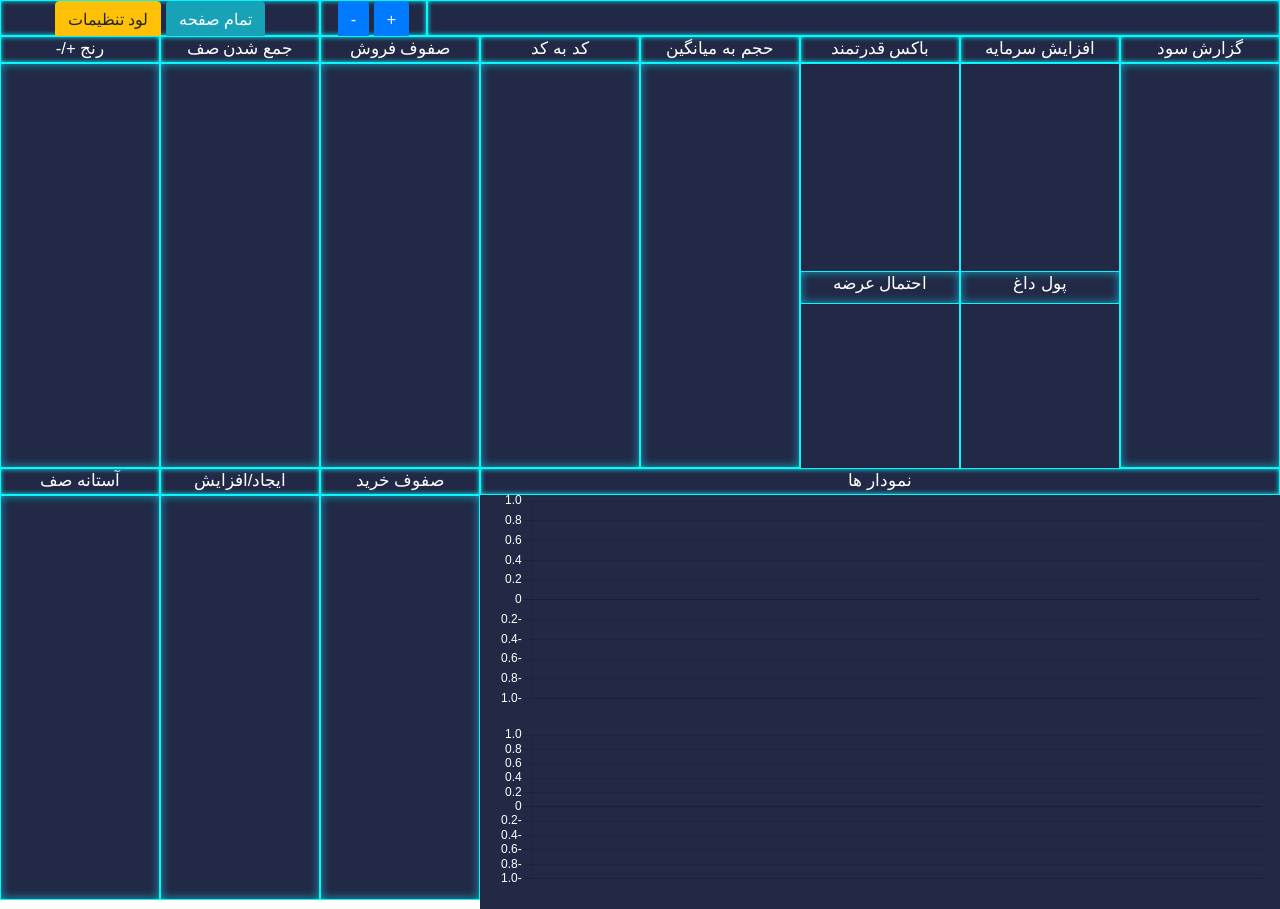
<file: ui/www/index.html>
<!DOCTYPE html>
<html lang="en">
<head>
    <title>@DrMoo19 TSETMS Watcher</title>
    <meta charset="utf-8">
    <meta content="width=device-width, initial-scale=1" name="viewport">
    <link href="css/bootstrap.css" rel="stylesheet">
    <link href="css/bootstrap.rtl.css" rel="stylesheet">
    <link href="css/Chart.min.css" rel="stylesheet">
    <script src="js/jquery.min.js"></script>
    <script src="js/bootstrap.bundle.js"></script>
    <script src="js/Chart.min.js"></script>
    <link href="//fdn.fontcdn.ir" rel="preconnect">
    <link href="//v1.fontapi.ir" rel="preconnect">
    <link href="https://v1.fontapi.ir/css/Vazir" rel="stylesheet">
    <link href="https://v1.fontapi.ir/css/Lalezar" rel="stylesheet">

</head>
<body dir="rtl">
<script>
    var elem = document.documentElement;

    function toggleFullScreen() {
        if (!document.fullscreenElement &&    // alternative standard method
            !document.mozFullScreenElement && !document.webkitFullscreenElement) {  // current working methods
            if (document.documentElement.requestFullscreen) {
                document.documentElement.requestFullscreen();
            } else if (document.documentElement.mozRequestFullScreen) {
                document.documentElement.mozRequestFullScreen();
            } else if (document.documentElement.webkitRequestFullscreen) {
                document.documentElement.webkitRequestFullscreen(Element.ALLOW_KEYBOARD_INPUT);
            }
        } else {
            if (document.cancelFullScreen) {
                document.cancelFullScreen();
            } else if (document.mozCancelFullScreen) {
                document.mozCancelFullScreen();
            } else if (document.webkitCancelFullScreen) {
                document.webkitCancelFullScreen();
            }
        }
    }

    function saveResolution() {
        async function saveIt() {
            await goSaveResolution(window.screen.availWidth, window.screen.availHeight);
        }

        saveIt()
    }

</script>
<style>

    @media (min-width: 1200px) {
        .seven-cols .col-sm-1 {
            width: 14.285714285714285714285714285714%;
            *width: 14.285714285714285714285714285714%;
            max-width: 14.285714285714285714285714285714%;
            flex: none;
        }

        .eight-cols .col-sm-1 {
            width: 12.50%;
            *width: 12.50%;
            max-width: 12.50%;
            flex: none;
        }

        .eight-cols .col-sm-5 {
            width: 62.5%;
            *width: 62.5%;
            max-width: 62.5%;
            flex: none;
        }

        .seven-cols .col-sm-6 {
            width: 42.857142857%;
            *width: 42.857142857%;
            max-width: 42.857142857%;
            flex: none;
        }
    }

    body {
        font-family: 'Vazir', 'Tahoma', sans-serif;
    }


    .new-signal {
        -webkit-animation: new-sginal-anim 1s infinite; /* Safari 4+ */
        -moz-animation: new-sginal-anim 1s infinite; /* Fx 5+ */
        -o-animation: new-sginal-anim 1s infinite; /* Opera 12+ */
        animation: new-sginal-anim 1s infinite; /* IE 10+, Fx 29+ */
    }

    @-webkit-keyframes new-sginal-anim {
        0% {
            background: rgb(33, 41, 70);
            background: linear-gradient(90deg, rgba(33, 41, 70, 0.17) 0%, rgba(8, 247, 254, 0.25) 1%, rgba(33, 41, 70, 0.17) 100%);
        }
        5% {
            background: rgb(33, 41, 70);
            background: linear-gradient(90deg, rgba(33, 41, 70, 0.17) 0%, rgba(8, 247, 254, 0.25) 10%, rgba(33, 41, 70, 0.17) 100%);
        }
        10% {
            background: rgb(33, 41, 70);
            background: linear-gradient(90deg, rgba(33, 41, 70, 0.17) 0%, rgba(8, 247, 254, 0.25) 20%, rgba(33, 41, 70, 0.17) 100%);
        }
        15% {
            background: rgb(33, 41, 70);
            background: linear-gradient(90deg, rgba(33, 41, 70, 0.17) 0%, rgba(8, 247, 254, 0.25) 30%, rgba(33, 41, 70, 0.17) 100%);
        }
        20% {
            background: rgb(33, 41, 70);
            background: linear-gradient(90deg, rgba(33, 41, 70, 0.17) 0%, rgba(8, 247, 254, 0.25) 40%, rgba(33, 41, 70, 0.17) 100%);
        }
        25% {
            background: rgb(33, 41, 70);
            background: linear-gradient(90deg, rgba(33, 41, 70, 0.17) 0%, rgba(8, 247, 254, 0.25) 50%, rgba(33, 41, 70, 0.17) 100%);
        }
        30% {
            background: rgb(33, 41, 70);
            background: linear-gradient(90deg, rgba(33, 41, 70, 0.17) 0%, rgba(8, 247, 254, 0.25) 60%, rgba(33, 41, 70, 0.17) 100%);
        }
        35% {
            background: rgb(33, 41, 70);
            background: linear-gradient(90deg, rgba(33, 41, 70, 0.17) 0%, rgba(8, 247, 254, 0.25) 70%, rgba(33, 41, 70, 0.17) 100%);
        }
        40% {
            background: rgb(33, 41, 70);
            background: linear-gradient(90deg, rgba(33, 41, 70, 0.17) 0%, rgba(8, 247, 254, 0.25) 80%, rgba(33, 41, 70, 0.17) 100%);
        }
        45% {
            background: rgb(33, 41, 70);
            background: linear-gradient(90deg, rgba(33, 41, 70, 0.17) 0%, rgba(8, 247, 254, 0.25) 90%, rgba(33, 41, 70, 0.17) 100%);
        }
        50% {
            background: rgb(33, 41, 70);
            background: linear-gradient(90deg, rgba(33, 41, 70, 0.17) 0%, rgba(8, 247, 254, 0.25) 99%, rgba(33, 41, 70, 0.17) 100%);
        }

        55% {
            background: rgb(33, 41, 70);
            background: linear-gradient(90deg, rgba(33, 41, 70, 0.17) 0%, rgba(8, 247, 254, 0.25) 90%, rgba(33, 41, 70, 0.17) 100%);
        }
        60% {
            background: rgb(33, 41, 70);
            background: linear-gradient(90deg, rgba(33, 41, 70, 0.17) 0%, rgba(8, 247, 254, 0.25) 80%, rgba(33, 41, 70, 0.17) 100%);
        }
        65% {
            background: rgb(33, 41, 70);
            background: linear-gradient(90deg, rgba(33, 41, 70, 0.17) 0%, rgba(8, 247, 254, 0.25) 70%, rgba(33, 41, 70, 0.17) 100%);
        }
        70% {
            background: rgb(33, 41, 70);
            background: linear-gradient(90deg, rgba(33, 41, 70, 0.17) 0%, rgba(8, 247, 254, 0.25) 60%, rgba(33, 41, 70, 0.17) 100%);
        }
        75% {
            background: rgb(33, 41, 70);
            background: linear-gradient(90deg, rgba(33, 41, 70, 0.17) 0%, rgba(8, 247, 254, 0.25) 50%, rgba(33, 41, 70, 0.17) 100%);
        }
        80% {
            background: rgb(33, 41, 70);
            background: linear-gradient(90deg, rgba(33, 41, 70, 0.17) 0%, rgba(8, 247, 254, 0.25) 40%, rgba(33, 41, 70, 0.17) 100%);
        }
        85% {
            background: rgb(33, 41, 70);
            background: linear-gradient(90deg, rgba(33, 41, 70, 0.17) 0%, rgba(8, 247, 254, 0.25) 30%, rgba(33, 41, 70, 0.17) 100%);
        }
        90% {
            background: rgb(33, 41, 70);
            background: linear-gradient(90deg, rgba(33, 41, 70, 0.17) 0%, rgba(8, 247, 254, 0.25) 20%, rgba(33, 41, 70, 0.17) 100%);
        }
        95% {
            background: rgb(33, 41, 70);
            background: linear-gradient(90deg, rgba(33, 41, 70, 0.17) 0%, rgba(8, 247, 254, 0.25) 10%, rgba(33, 41, 70, 0.17) 100%);
        }

    }

    .sectionHeightSettings {
        height: 4vh;
    }

    .sectionHeightTitle {
        height: 3vh;
    }

    .sectionHeight {
        height: 45vh;
    }

    .signal-box {
        box-shadow: inset 0px 0px 10px #17a2b8;
        color: white;
        position: relative;
        height: 100%;
        overflow-y: scroll;
    }

    /* width */
    ::-webkit-scrollbar {
        width: 10px;
    }

    /* Track */
    ::-webkit-scrollbar-track {
        border-radius: 10px;
    }

    /* Handle */
    ::-webkit-scrollbar-thumb {
        background: rgba(76, 94, 159, 0.40);
        border-radius: 10px;
    }

    /* Handle on hover */
    ::-webkit-scrollbar-thumb:hover {
        background: rgba(76, 94, 159, 0.90);
    }

    .title-box {
        box-shadow: inset 0 0 5px #08F7FE;
        color: white;
        font-size: 1.3vw;
        text-align: center;
        font-family: 'Lalezar', 'Tahoma', sans-serif;
        position: relative;
        height: 100%;
    }

    .signal-row {
        color: white;
        text-align: center;
        direction: revert;
        width: 100%;
        /*font-size: 1.5vw;*/
    }

    .border-cyan {
        border-color: #08F7FE !important;
    }

    .border-pink {
        border-color: #FE53BB !important;
    }

    .border-yellow {
        border-color: #F5D300 !important;
    }

    .border-green {
        border-color: #00ff41 !important;
    }

    .back-dark {
        background-color: #212946;
    }

    .box-shadow-cyan {
        box-shadow: inset 0px 0px 5px #08F7FE;
    }

    .box-shadow-pink {
        box-shadow: inset 0px 0px 5px #FE53BB;
    }

    .box-shadow-yellow {
        box-shadow: inset 0px 0px 5px #F5D300;
    }

    .box-shadow-green {
        box-shadow: inset 0px 0px 5px #00ff41;
    }

    .signal-min-box {
        position: relative;
        /*height: 46%;*/
        height: 23vh !important;
        overflow-y: scroll;
        padding-right: 0px;
        padding-left: 0;
        /*border-bottom: solid 1px #0f6674;*/
    }

    .signal-min-title {
        color: white;
        text-align: center;
        position: absolute;
        font-family: 'Lalezar', 'Tahoma', sans-serif;
        left: 0;
        font-size: 1.3vw;
        vertical-align: center;
        height: 8%;
        border-right: none !important;
        border-left: none !important;
        box-shadow: inset 0px 0px 10px #17a2b8;
    }

    .signal-min-title-fake {
        height: 8%;
    }

    .small-signal .signal-row {
        /*font-size: 1.0vw;*/
    }


    .signal-size-5 .signal-row {
        font-size: 0.5vw;
    }

    .signal-size-6 .signal-row {
        font-size: 0.6vw;
    }

    .signal-size-7 .signal-row {
        font-size: 0.7vw;
    }

    .signal-size-8 .signal-row {
        font-size: 0.8vw;
    }

    .signal-size-9 .signal-row {
        font-size: 0.9vw;
    }

    .signal-size-10 .signal-row {
        font-size: 1.0vw;
    }

    .signal-size-11 .signal-row {
        font-size: 1.1vw;
    }

    .signal-size-12 .signal-row {
        font-size: 1.2vw;
    }

    .signal-size-13 .signal-row {
        font-size: 1.3vw;
    }

    .signal-size-14 .signal-row {
        font-size: 1.4vw;
    }

    .signal-size-15 .signal-row {
        font-size: 1.5vw;
    }

    .signal-size-16 .signal-row {
        font-size: 1.6vw;
    }

    /* back #212946*/
</style>

<div class="container-fluid">
    <div class="row sectionHeightSettings back-dark">
        <div class="col-sm-8 title-box d-inline-block border border-cyan back-dark" id="log">
        </div>
        <div class="col-sm-1 title-box d-inline-block border border-cyan back-dark">
            <a class="btn btn-primary" onclick="inc_font()">+</a>
            <a class="btn btn-primary" onclick="red_font()">-</a>
        </div>
        <div class="col-sm-3 title-box d-inline-block border border-cyan back-dark">
            <a class="btn btn-info" id="full-screen"><i class="fa"></i> تمام صفحه</a>
            <a class="btn btn-warning" id="load-force"><i class="fa"></i> لود تنظیمات</a>
            <a class="btn btn-warning" id="load-block"><i class="fa"></i> لود بلاک</a>
        </div>
    </div>
    <div class="row sectionHeightTitle eight-cols">
        <div class="col-sm-1 title-box d-inline-block border border-cyan back-dark">
            گزارش سود
        </div>
        <div class="col-sm-1 title-box d-inline-block border border-cyan back-dark">
            افزایش سرمایه
        </div>
        <div class="col-sm-1 title-box d-inline-block border border-cyan back-dark">
            باکس قدرتمند
        </div>
        <div class="col-sm-1 title-box d-inline-block border border-cyan back-dark">
            حجم به میانگین ماه
        </div>
        <div class="col-sm-1 title-box d-inline-block border border-cyan back-dark">
            کد به کد
        </div>
        <div class="col-sm-1 title-box d-inline-block border border-cyan back-dark">
            صفوف فروش
        </div>
        <div class="col-sm-1 title-box d-inline-block border border-cyan back-dark">
            جمع شدن صف فروش
        </div>
        <div class="col-sm-1 title-box d-inline-block border border-cyan back-dark ">
            رنج +/-
        </div>

    </div>
    <div class="row sectionHeight eight-cols">
        <div class="col-sm-1  signal-box fm-sb  d-inline-block border border-cyan back-dark" id="sood">
        </div>
        <div class="col-sm-1 d-inline-block border border-cyan back-dark" style="padding: 0;">
            <div class="col-sm-12 signal-min-box fm-sb" id="afzayeshSarmaye">
            </div>
            <div class="col-sm-12  border border-cyan signal-min-title">
                پول داغ
            </div>
            <div class="signal-min-title-fake"></div>
            <div class="col-sm-12 signal-min-box fm-sb" id="hotMoney">
            </div>
        </div>
        <div class="col-sm-1 d-inline-block border border-cyan back-dark" style="padding: 0;">
            <div class="col-sm-12 signal-min-box fm-sb" id="power-box">
            </div>
            <div class="col-sm-12  border border-cyan signal-min-title">
                احتمال عرضه
            </div>
            <div class="signal-min-title-fake"></div>
            <div class="col-sm-12 signal-min-box fm-sb" id="arze">
            </div>
        </div>
        <div class="col-sm-1  signal-box fm-sb  d-inline-block border border-cyan back-dark" id="vol">
        </div>
        <div class="col-sm-1  signal-box fm-sb  d-inline-block border border-cyan back-dark" id="code">
        </div>
        <div class="col-sm-1  signal-box fm-sb  d-inline-block border border-cyan back-dark" id="safeForooshValue">
        </div>
        <div class="col-sm-1  signal-box fm-sb  d-inline-block border border-cyan back-dark small-signal "
             id="taharok">
        </div>
        <div class="col-sm-1  signal-box fm-sb  d-inline-block border border-cyan back-dark small-signal "
             id="range">
        </div>
    </div>
    <div class="row sectionHeightTitle eight-cols">
        <div class="col-sm-5 title-box d-inline-block border border-cyan back-dark">
            نمودار ها
        </div>
        <div class="col-sm-1 title-box d-inline-block border border-cyan back-dark">
            صفوف خرید
        </div>
        <div class="col-sm-1 title-box d-inline-block border border-cyan back-dark">
            ایجاد/افزایش صف خرید
        </div>
        <div class="col-sm-1 title-box d-inline-block border border-cyan back-dark">
            آستانه صف (+قدرت)
        </div>

    </div>
    <div class="row sectionHeight eight-cols">
        <div class="col-sm-5" style="background-color:#212945;">
            <canvas id="groups_chart" style="width: 100%;height: 26vh"></canvas>
            <canvas id="qod_chart" style="width: 100%;height: 20vh"></canvas>
        </div>
        <div class="col-sm-1  signal-box fm-sb  d-inline-block border border-cyan back-dark" id="safeKharidValue">
        </div>
        <div class="col-sm-1  signal-box fm-sb  d-inline-block border border-cyan back-dark small-signal" id="saf">
        </div>
        <div class="col-sm-1  signal-box fm-sb  d-inline-block border border-cyan back-dark" id="astane">
        </div>

    </div>
</div>
<script>
    groups_chart = null
    qod_chart = null
    font_size = 12
    fm_boxs = null
    sounds = {}


    SIGNALS = {
        sood: "sood",
        codeBeCode: "codeBeCode",
        ehtemalArze: "ehtemalArze",
        rangeMosbat: "rangeMosbat",
        rangeManfi: "rangeManfi",
        taharok: "taharok",
        astane: "astane",
        safeKharid: "safeKharid",
        taharokSafeKharid: "taharokSafeKharid",
        boxGhodratmand: "boxGhodratmand",
        vol: "vol",
        safeForooshValue: "safeForooshValue",
        safeKharidValue: "safeKharidValue",
        hotMoney: "hotMoney",
        afzayeshSarmaye: "afzayeshSarmaye",
    }

    Object.keys(SIGNALS).forEach(function (signalName) {
        sounds[signalName] = null
    })

    function inc_font() {
        font_size++
        for (i = 0; i < fm_boxs.length; i++) {
            $(fm_boxs[i])
                .removeClass(function (index, className) {
                    return (className.match(/(^|\s)signal-size-\S+/g) || []).join(' ');
                })
                .addClass("signal-size-" + (font_size));
        }
    }

    function red_font() {
        font_size--
        for (i = 0; i < fm_boxs.length; i++) {
            $(fm_boxs[i])
                .removeClass(function (index, className) {
                    return (className.match(/(^|\s)signal-size-\S+/g) || []).join(' ');
                })
                .addClass("signal-size-" + (font_size));
        }
    }

    function getSignalIdByName(name) {
        const map = {
            "codeBeCode": "code",
            "ehtemalArze": "arze",
            "rangeMosbat": "range",
            "rangeManfi": "range",
            "taharok": "taharok",
            "astane": "astane",
            "safeKharid": "saf",
            "taharokSafeKharid": "saf",
            "boxGhodratmand": "power-box",
            "vol": "vol",
            "safeForooshValue": "safeForooshValue",
            "safeKharidValue": "safeKharidValue",
            "hotMoney": "hotMoney",
            "afzayeshSarmaye": "afzayeshSarmaye",
            "sood": "sood",
        }
        return map[name]
    }

    function makeSignalRow(signal, badges = [], add_time = true, new_signal = true, tooltip = true) {
        let now = new Date()
        let badge = "";
        if (add_time) {
            badge = '<span class="badge badge-warning">' + now.getHours() + ':' + now.getMinutes() + '</span>'
        }

        badges.forEach(function (badges) {
            badge += '<span class="badge badge-' + badges.class + '">' + badges.msg + '</span>'
        })

        new_signal = new_signal ? "new-signal" : "";
        var html = ""
        if (tooltip && signal.Info) {
            Object.keys(signal.Info).forEach(function (key) {
                var val = signal.Info[key]
                html += "<li>" + key + ":<i>" + val + "</i></li>"
            })
        }

        if (html) {
            html = "<ul>" + html + "</ul>"
            return $('<div data-toggle="tooltip" data-html="true" title="' + html + '" class="signal-row ' + new_signal + '">' + signal.NameFa + ' ' + badge + '</div>');
        }
        return $('<div class="signal-row ' + new_signal + '">' + signal.NameFa + ' ' + badge + '</div>');
    }

    function addSignal(signal) {
        if (
            signal.Signal === SIGNALS.astane ||
            // signal.Signal === SIGNALS.hotMoney ||
            // signal.Signal === SIGNALS.astane ||
            // signal.Signal === SIGNALS.safeKharid ||
            !!0
        ) {
            console.warn(signal)

        }
        let id = "#" + getSignalIdByName(signal.Signal)
        let box = $(id)
        let signalRow;
        if (sounds[signal.Signal] !== null) {
            sounds[signal.Signal].play()
        }
        if (signal.Signal === SIGNALS.boxGhodratmand) {
            let badges = []
            switch (signal.Info.type) {
                case "both":
                    badges.push({msg: "🟡", class: "warning"})
                    break;
                case "kharid":
                    badges.push({msg: "🟢", class: "success"})
                    break;
                case "foroosh":
                    badges.push({msg: "🔴", class: "danger"})
                    break;
            }
            signalRow = makeSignalRow(signal, badges)
        } else if (signal.Signal === SIGNALS.afzayeshSarmaye) {
            let badges = []
            switch (signal.Info.type) {
                case "P":
                    badges.push({msg: "📜", class: "info"})
                    break;
                default:
                case "M":
                    badges.push({msg: "✅", class: "success"})
                    break;
            }
            badges.push({msg: signal.Info.percent + "%", class: "warning"})
            signalRow = makeSignalRow(signal, badges)
        } else if (signal.Signal === SIGNALS.sood) {
            let badges = []
            if (parseInt(signal.Info["diff%"]) < 0) {
                badges.push({msg: "🔻" + signal.Info["diff%"]+"%", class: "info"})
            } else {
                badges.push({msg: "🔺" + signal.Info["diff%"]+"%", class: "success"})
            }
            signalRow = makeSignalRow(signal, badges)
        } else if (signal.Signal === SIGNALS.rangeManfi) {
            let badges = []
            badges.push({msg: "🔻", class: "danger"})
            signalRow = makeSignalRow(signal, badges)
        } else if (signal.Signal === SIGNALS.rangeMosbat) {
            let badges = []
            badges.push({msg: "🔺", class: "success"})
            signalRow = makeSignalRow(signal, badges)
        } else if (signal.Signal === SIGNALS.taharokSafeKharid) {
            let badges = []
            badges.push({msg: "🛫", class: "success"})
            signalRow = makeSignalRow(signal, badges)
        } else if (signal.Signal === SIGNALS.safeKharid) {
            let badges = []
            badges.push({msg: "🆕", class: "info"})
            signalRow = makeSignalRow(signal, badges)
        } else if (signal.Signal === SIGNALS.hotMoney) {
            let badges = []
            if (signal.Info.type === "buy") {
                badges.push({msg: signal.Info.value + "B", class: "success"})
            } else {
                badges.push({msg: signal.Info.value + "B", class: "danger"})
            }
            signalRow = makeSignalRow(signal, badges)
        } else {
            signalRow = makeSignalRow(signal)
        }
        box.prepend(signalRow)
        signalRow.tooltip()
        setTimeout(() => {
            signalRow.removeClass("new-signal")
        }, 10000)
    }

    function formatNum(num, digit, divide) {
        num = parseFloat(num) / divide
        return parseFloat(num).toFixed(digit)
    }

    function updateLists(_id, obj) {
        let id = "#" + getSignalIdByName(_id)
        let box = $(id)
        window.ooo = obj
        box.html("")
        obj.forEach((signal, index) => {
            try {
                let signalRow = "";
                if (_id === "safeForooshValue") {
                    signalRow = makeSignalRow(signal, [{
                        msg: formatNum(signal["SortValue"], 2, 1e10),
                        class: "danger"
                    }], false, false, false)
                } else if (_id === "safeKharidValue") {
                    signalRow = makeSignalRow(signal, [{
                        msg: formatNum(signal["SortValue"], 2, 1e10),
                        class: "success"
                    }], false, false, false)
                } else if (_id === "vol") {
                    signalRow = makeSignalRow(signal, [{
                        msg: formatNum(signal["SortValue"], 2, 1),
                        class: "info"
                    }], false, false, false)
                }
                box.append(signalRow)
            } catch (e) {
                console.error(e)
            }
        });
        // let signalRow = makeSignalRow(signal)
        // box.prepend(signalRow)
        // setTimeout(() => {
        //     signalRow.removeClass("new-signal")
        // }, 10000)
    }

    function updateGroupCharts(signal) {
        // console.warn(signal)
        window.s = signal

        const listOfGroupPowerColor = signal.ListOfGroupPower.map(function (item) {
            return item < 0 ? 'rgba(219,48,152,0.75)' : 'rgba(0,220,28,0.75)'
        })
        const listOfGroupRangeColor = signal.ListOfGroupRange.map(function (item) {
            return item < 0 ? '#FE53BB' : '#00ff41'
        })
        console.log(signal.ListOfGroupName)
        groups_chart.data.labels = signal.ListOfGroupName
        console.log(groups_chart.data.labels)
        groups_chart.data.datasets[0].data = signal.ListOfGroupRange
        groups_chart.data.datasets[1].data = signal.ListOfGroupPower
        groups_chart.data.datasets[0].backgroundColor = listOfGroupRangeColor
        groups_chart.data.datasets[1].backgroundColor = listOfGroupPowerColor
        groups_chart.update();
    }

    function updateAskBidCharts(signal) {
        // console.warn(signal)
        var label = signal.StepOfOrderValue;
        if (label.length < 300) {
            var last = label[label.length - 1]
            var tmp = Array.from(Array(300 - label.length).keys())
            tmp = tmp.map(function (item) {
                return last + item
            })
            label = label.concat(tmp)
        }
        var now = new Date()
        now.setHours(7)
        now.setMinutes(0)
        now.setSeconds(0)
        now.setMilliseconds(0)
        var nowunix = now.getTime()
        label = label.map(function (value) {
            var tmp = new Date(nowunix + value * 60000)
            return tmp.getHours() + ":" + tmp.getMinutes()
        })
        qod_chart.data.labels = label
        qod_chart.data.datasets[0].data = signal.BidValueOfOrders
        qod_chart.data.datasets[1].data = signal.AskValueOfOrders
        qod_chart.update();
    }

    function fileExists(url) {
        try {
            var http = new XMLHttpRequest();
            http.open('HEAD', url, false);
            http.send();
            return http.status == 200;
        } catch {
            return false
        }
    }

    function loadSounds() {
        if (window.sound) {
            Object.keys(sounds).forEach(function (signalName) {
                var url = "http://" + window.sound + "/" + signalName + ".mp3"
                if (fileExists(url)) {
                    var ad = new Audio(url);
                    ad.load()
                    sounds[signalName] = ad;
                    sounds[signalName].load();
                }
            })
        } else {
            setTimeout(loadSounds, 1000)
        }
    }

    $(document).ready(function () {
        fm_boxs = $(".fm-sb")
        for (i = 0; i < fm_boxs.length; i++) {
            $(fm_boxs[i]).addClass("signal-size-" + (font_size));
        }
        loadSounds()


        // openFullscreen();
        // goSetUILoaded()
        var signals = []
        var prvLastUnix = []
        var currentLastUnix = 0
        var prvSignalIds = 0
        var currentSignalIds = []

        var qod_chart_ctx = document.getElementById('qod_chart').getContext('2d');
        var groups_chart_ctx = document.getElementById('groups_chart').getContext('2d');
        groups_chart = new Chart(groups_chart_ctx, {
            type: 'bar',
            data: {
                labels: [],
                datasets: [{label: 'رنج', data: [], backgroundColor: [],}, {
                    label: 'قدرت',
                    data: [],
                    backgroundColor: [],
                    borderColor: "#212946",
                    borderWidth: 3,
                }]
            },
            options: {
                legend: {
                    display: false
                },
                scales: {
                    yAxes: [{
                        ticks: {
                            fontColor: "#fff",
                        }
                    }],
                    xAxes: [{
                        ticks: {
                            fontColor: "#fff",
                        }
                    }]
                },
            }

        });

        qod_chart = new Chart(qod_chart_ctx, {
            type: 'line',
            data: {
                labels: [],
                datasets: [
                    {
                        label: 'سمت خرید',
                        data: [],
                        borderColor: '#00ff41',
                    },
                    {
                        label: 'سمت فروش',
                        data: [],
                        borderColor: '#FE53BB',
                    }

                ]
            },
            options: {
                elements: {
                    point: {
                        radius: 0
                    }
                },

                legend: {
                    display: false
                },
                scales: {
                    yAxes: [{
                        ticks: {
                            fontColor: "#fff",
                        }
                    }],
                    xAxes: [{
                        ticks: {
                            fontColor: "#fff",
                        }
                    }]
                }
            }
        });

        $("#full-screen").click(function () {
            toggleFullScreen();
        });

        $("#load-force").click(function () {
            loadForce();
        });

        $("#load-block").click(function () {
            loadBlock();
        });

    });
</script>
</body>
</html>
</file>
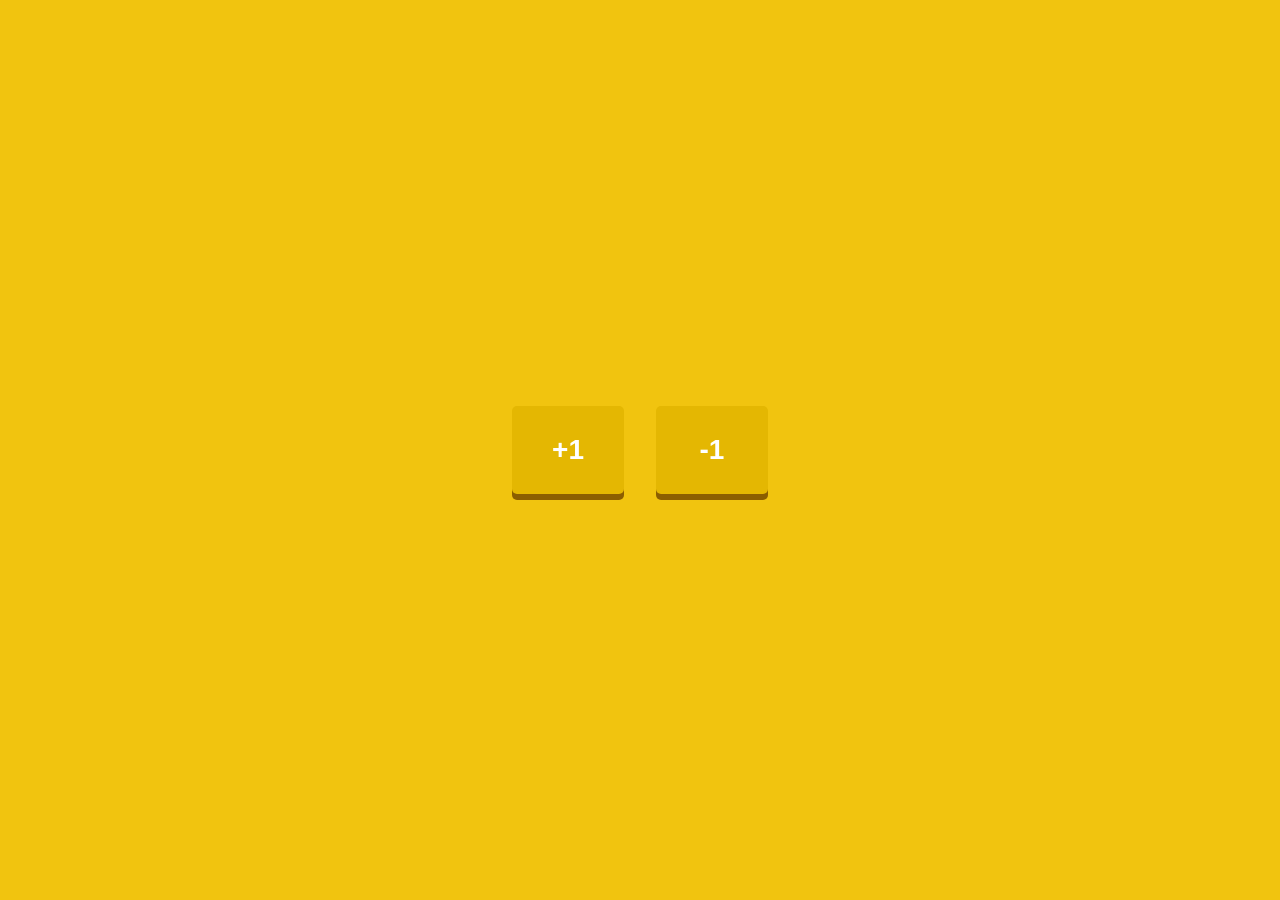
<file: ui/www/index2.html>
<!doctype html>
<html>
<head>
    <title>Counter</title>
    <link href="favicon.png" rel="shortcut icon">
    <style>
        * {
            margin: 0;
            padding: 0;
            box-sizing: border-box;
            user-select: none;
        }

        body {
            height: 100vh;
            display: flex;
            align-items: center;
            justify-content: center;
            background-color: #f1c40f;
            font-family: 'Helvetika Neue', Arial, sans-serif;
            font-size: 28px;
        }

        .counter-container {
            display: flex;
            flex-direction: column;
            align-items: center;
        }

        .counter {
            text-transform: uppercase;
            color: #fff;
            font-weight: bold;
            font-size: 3rem;
        }

        .btn-row {
            display: flex;
            align-items: center;
            margin: 1rem;
        }

        .btn {
            cursor: pointer;
            min-width: 4em;
            padding: 1em;
            border-radius: 5px;
            text-align: center;
            margin: 0 1rem;
            box-shadow: 0 6px #8b5e00;
            color: white;
            background-color: #E4B702;
            position: relative;
            font-weight: bold;
        }

        .btn:hover {
            box-shadow: 0 4px #8b5e00;
            top: 2px;
        }

        .btn:active {
            box-shadow: 0 1px #8b5e00;
            top: 5px;
        }
    </style>
</head>
<body onload=start()>
<!-- UI layout -->
<div class="counter-container">
    <div class="counter"></div>
    <div class="btn-row">
        <div class="btn btn-incr">+1</div>
        <div class="btn btn-decr">-1</div>
    </div>
</div>

<!-- Connect UI actions to Go functions -->
<script>
    const counter = document.querySelector('.counter');
    const btnIncr = document.querySelector('.btn-incr');
    const btnDecr = document.querySelector('.btn-decr');

    // We use async/await because Go functions are asynchronous
    const render = async () => {
        counter.innerText = `Count: ${await window.counterValue()}`;
    };

    btnIncr.addEventListener('click', async () => {
        await counterAdd(1); // Call Go function
        render();
    });

    btnDecr.addEventListener('click', async () => {
        await counterAdd(-1); // Call Go function
        render();
    });

    render();
</script>
</body>
</html>
</file>
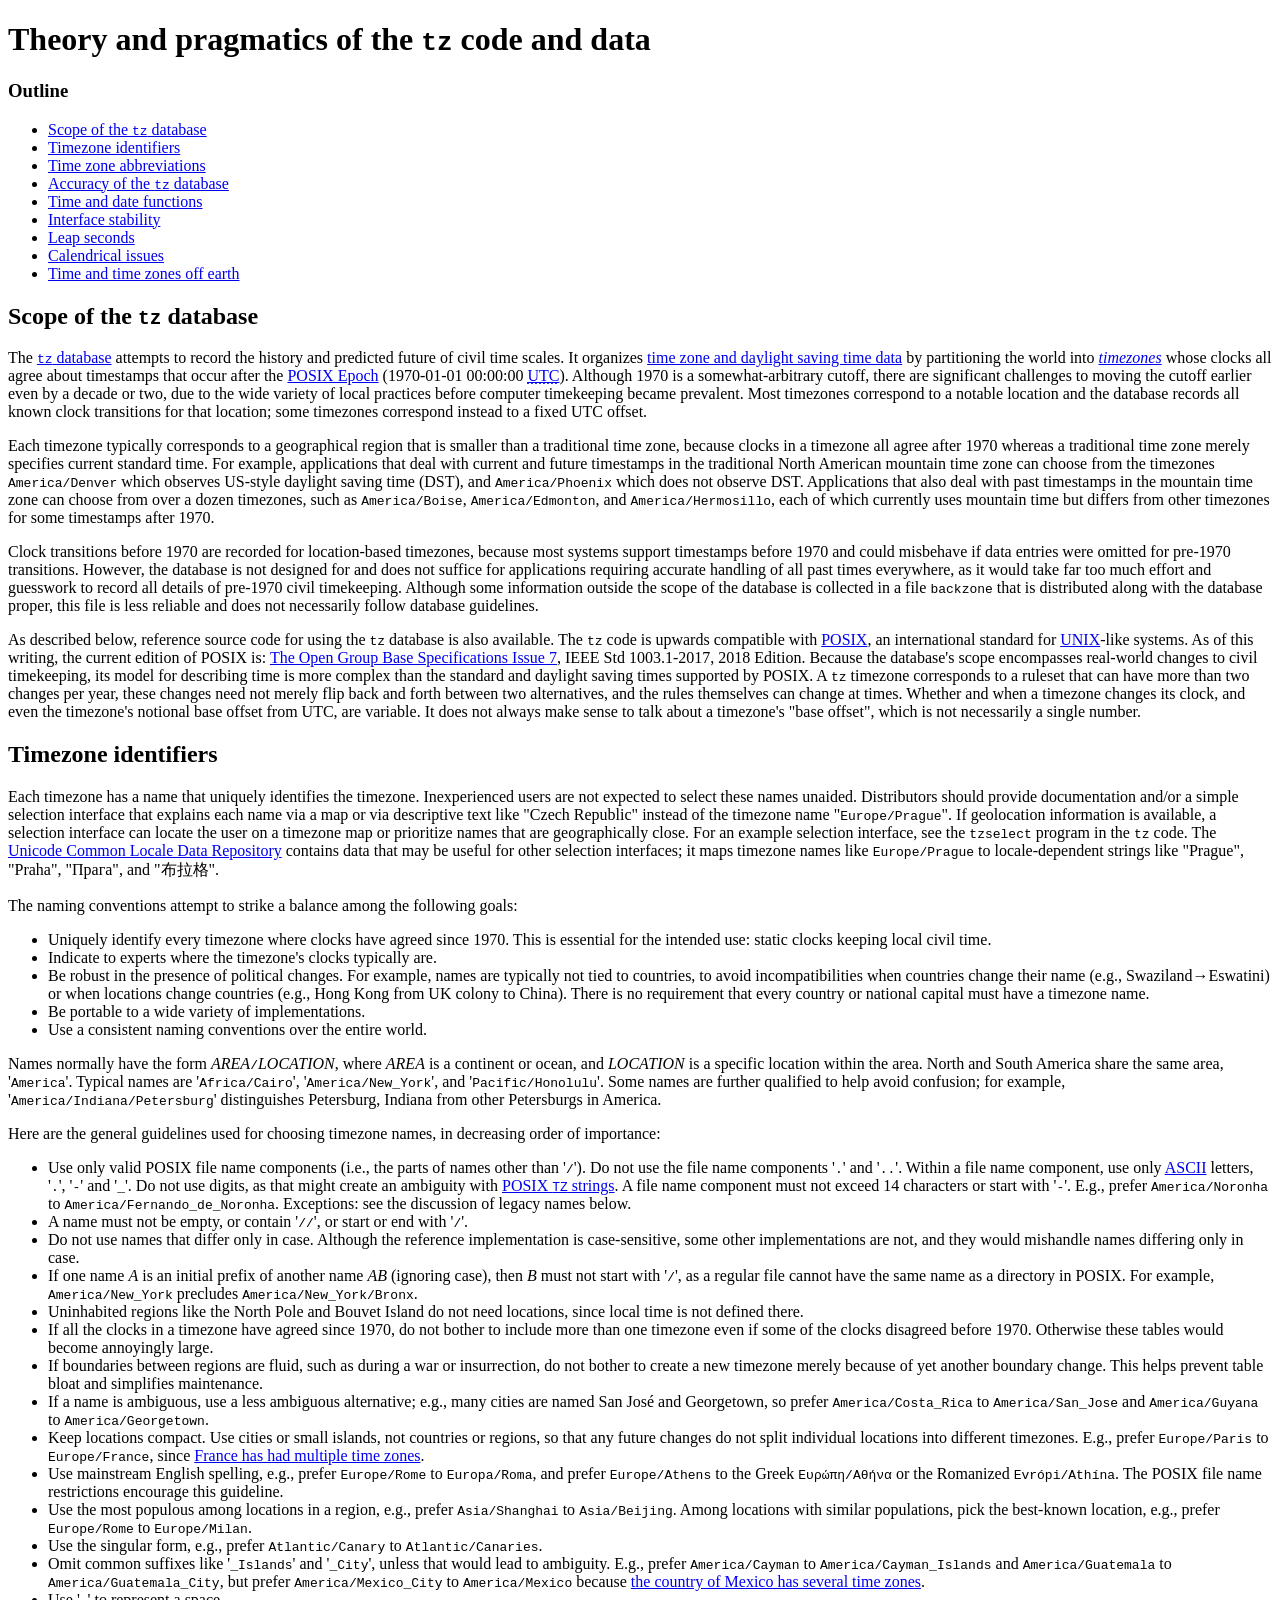
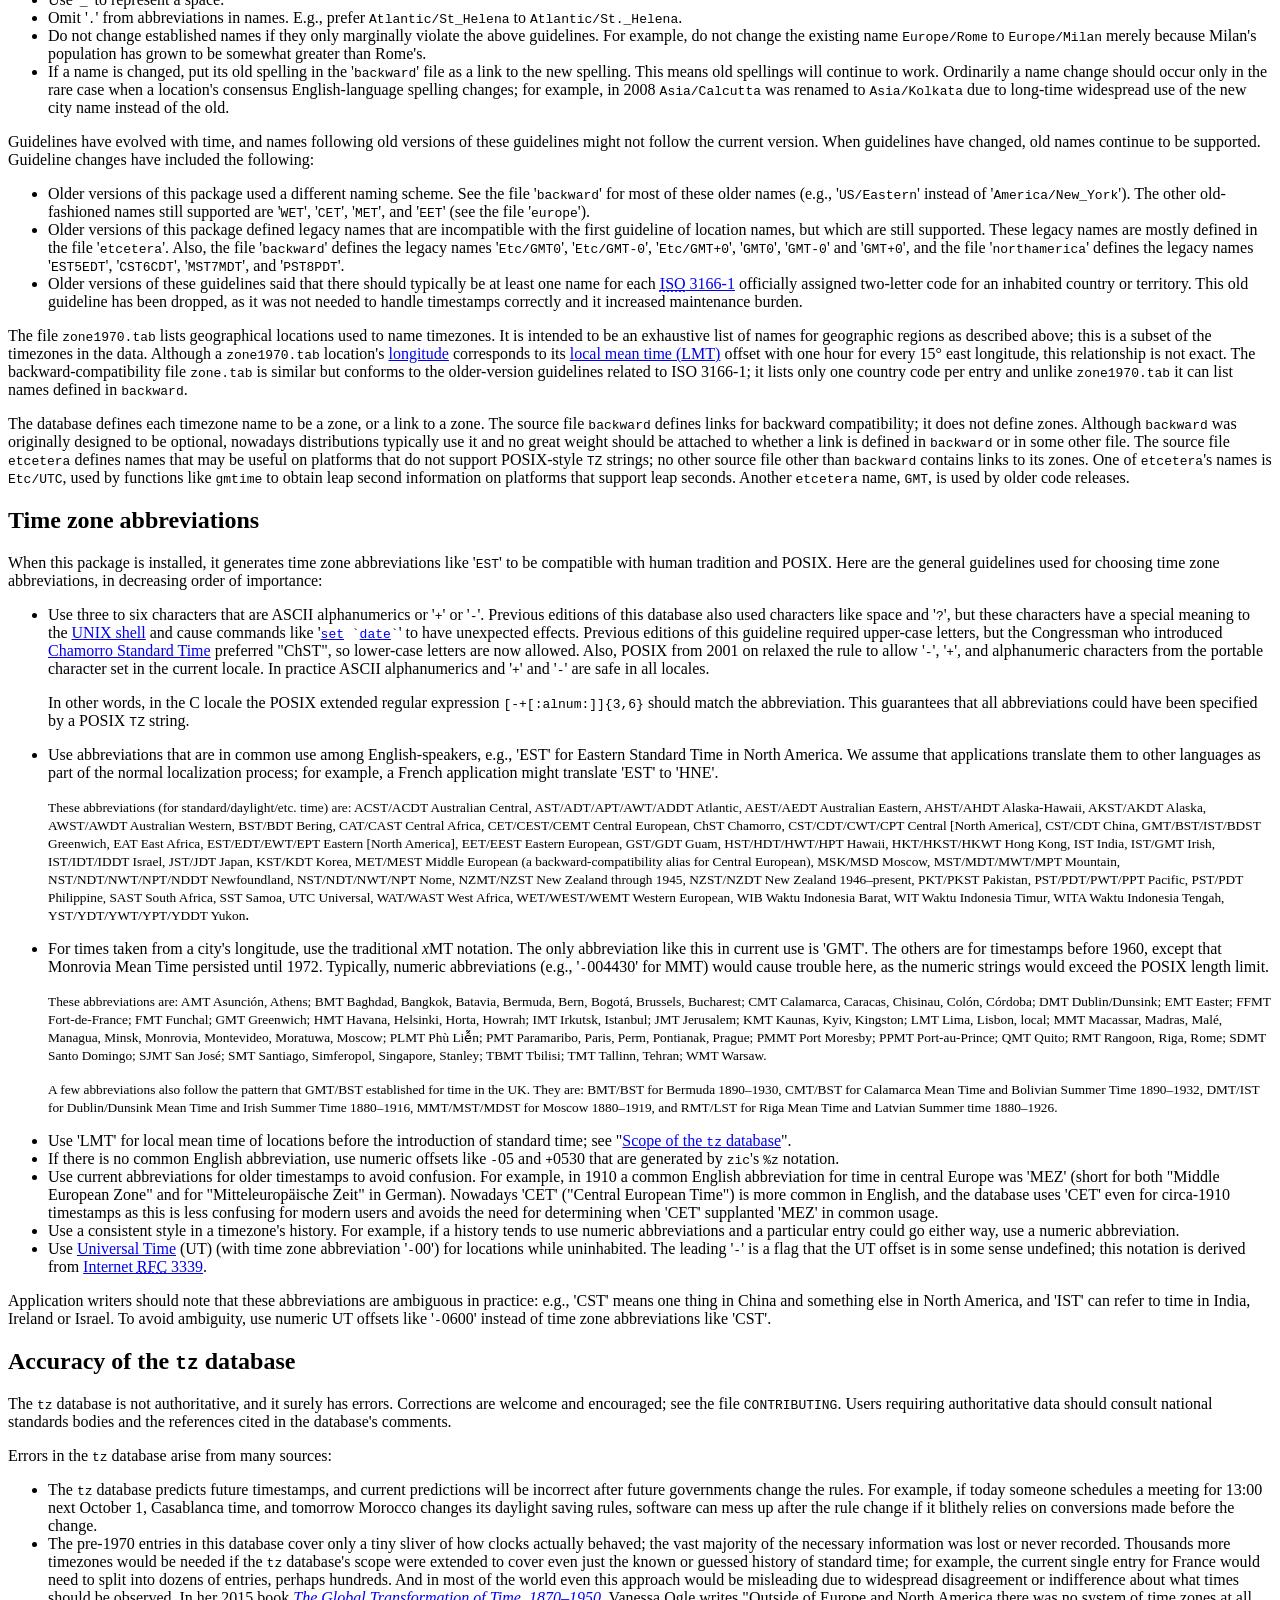
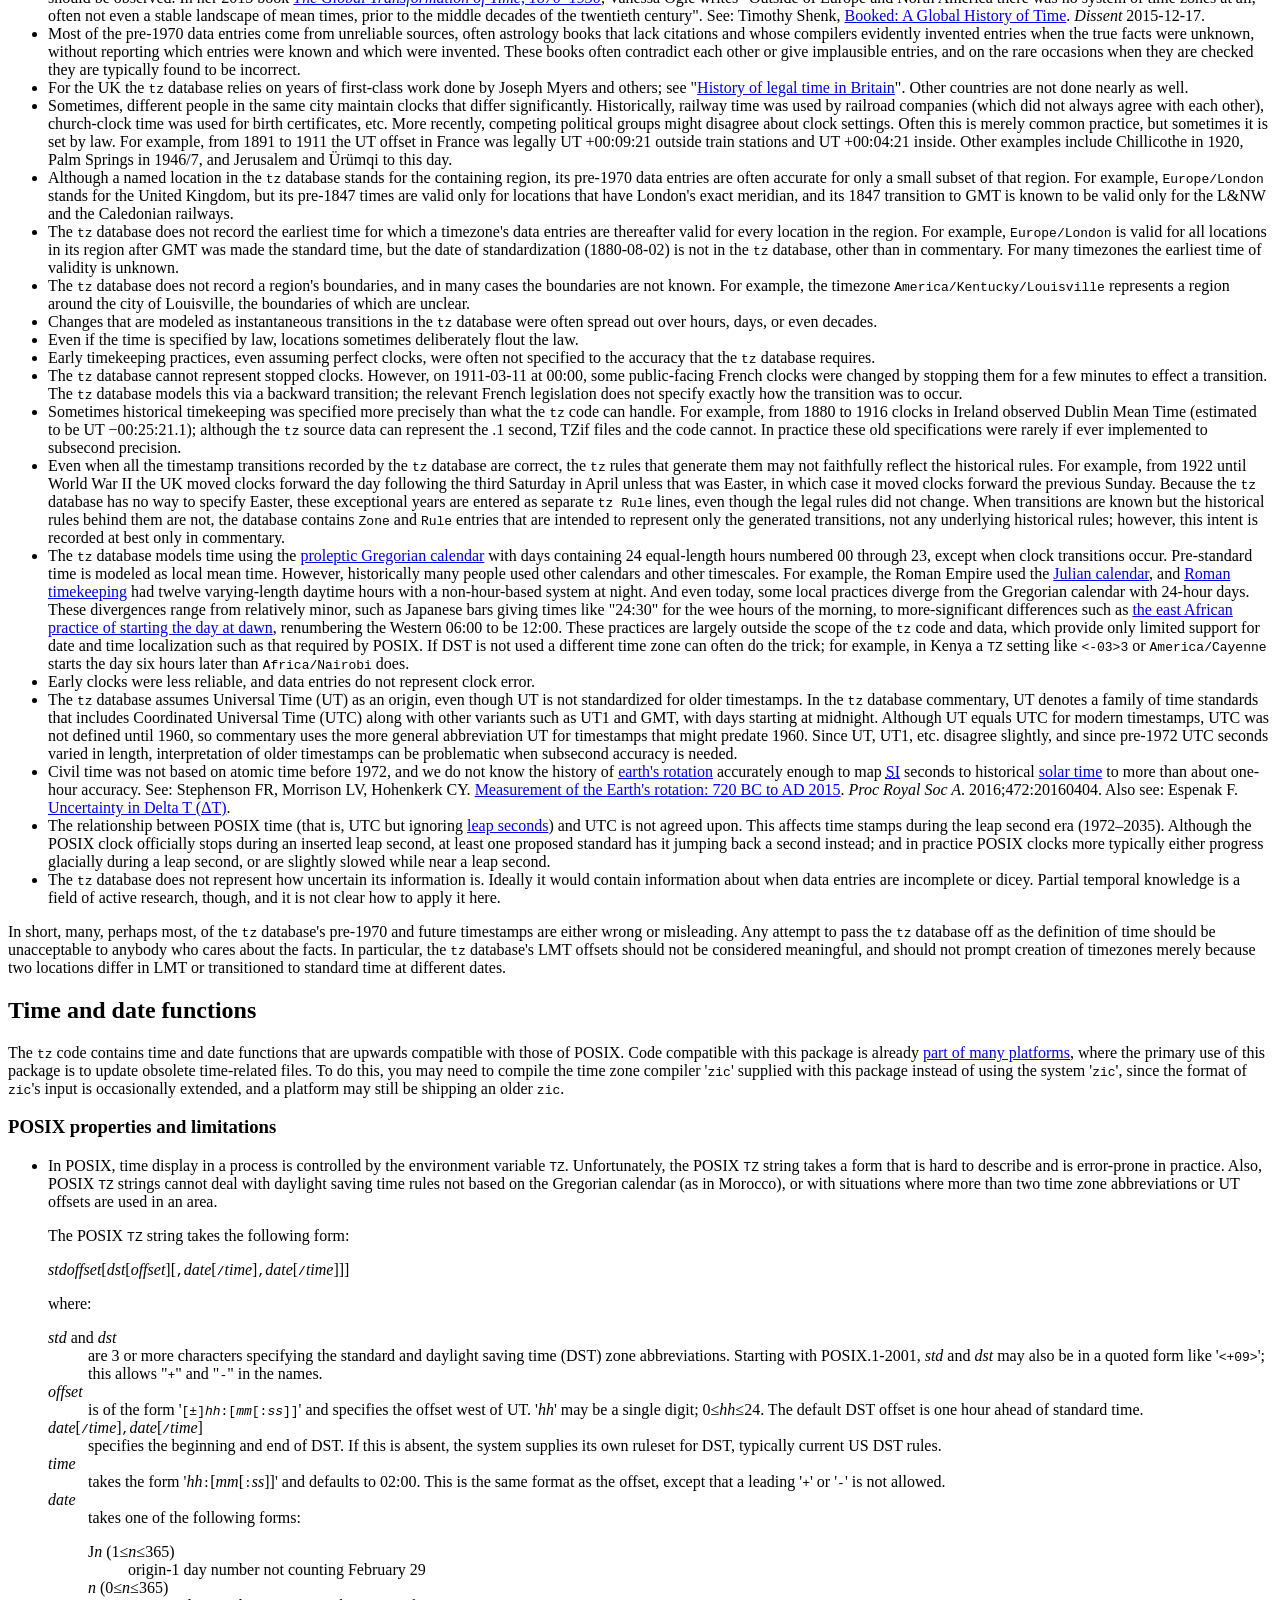
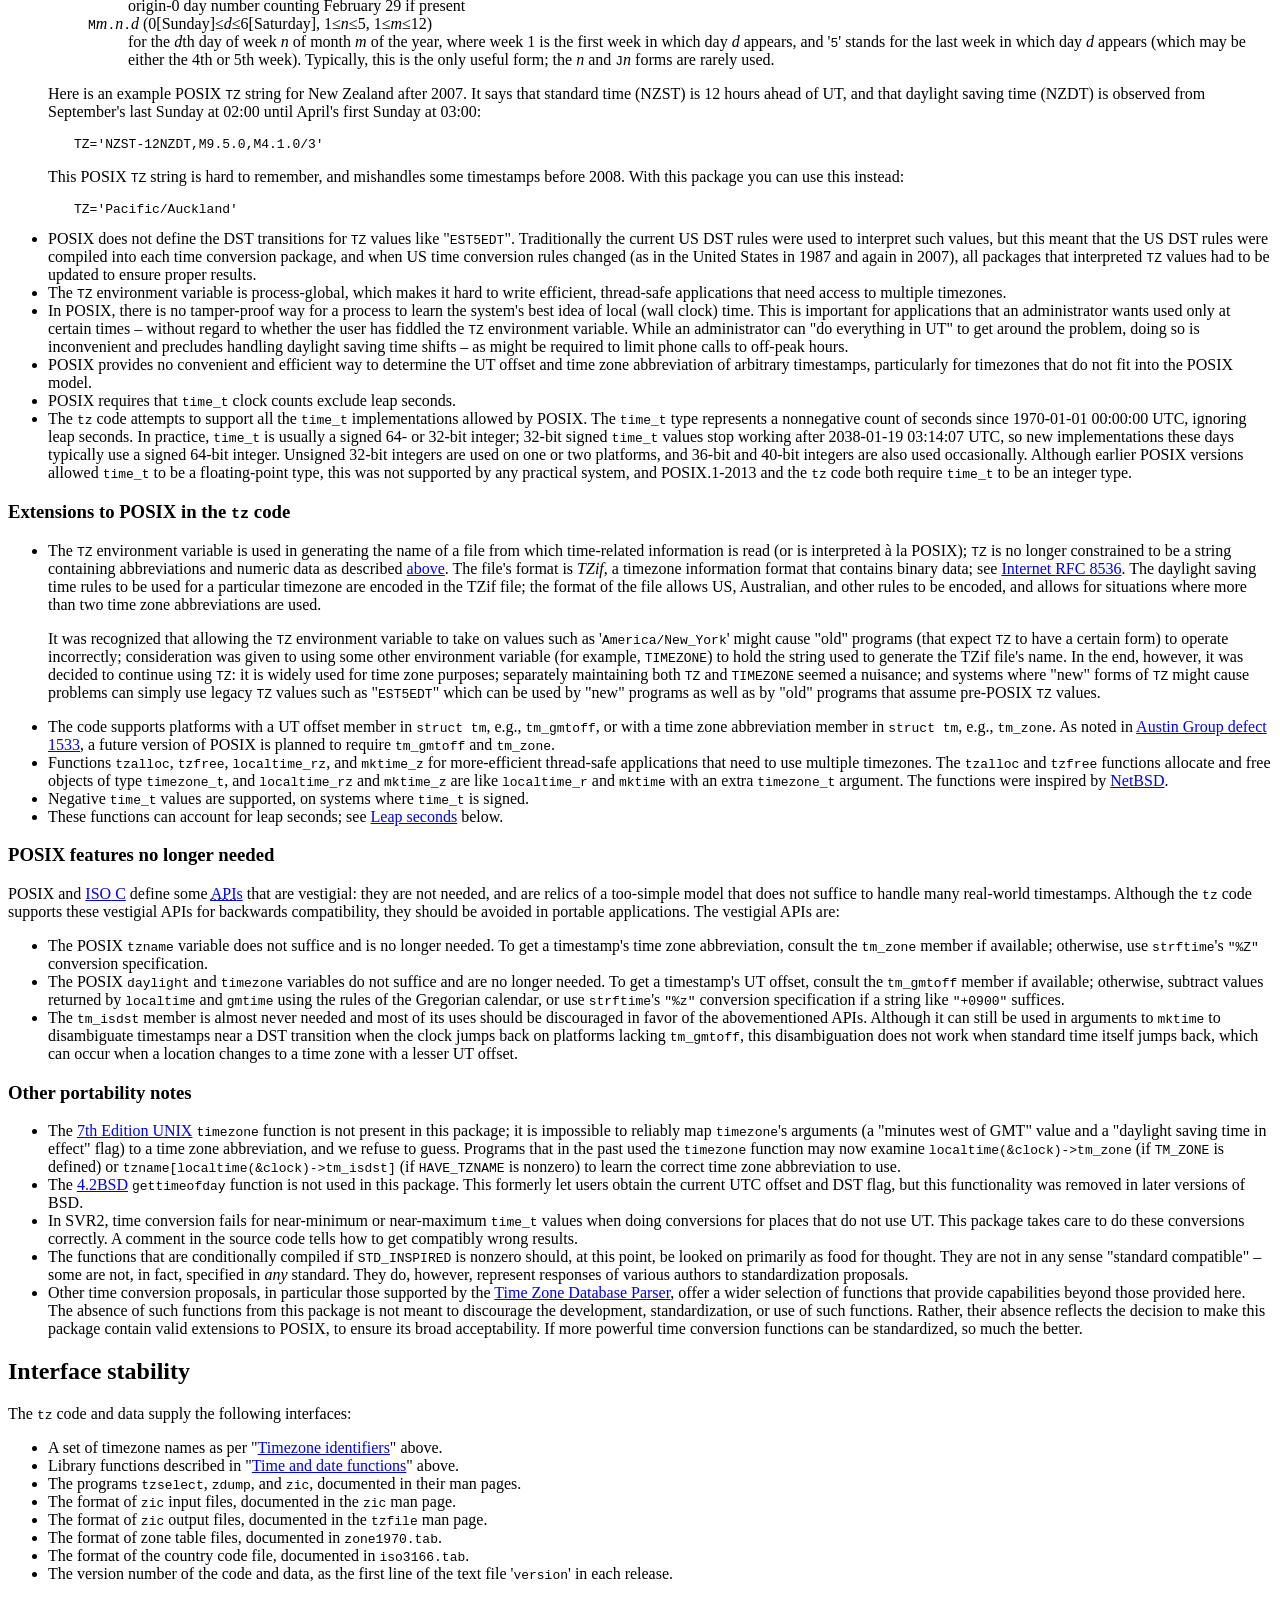
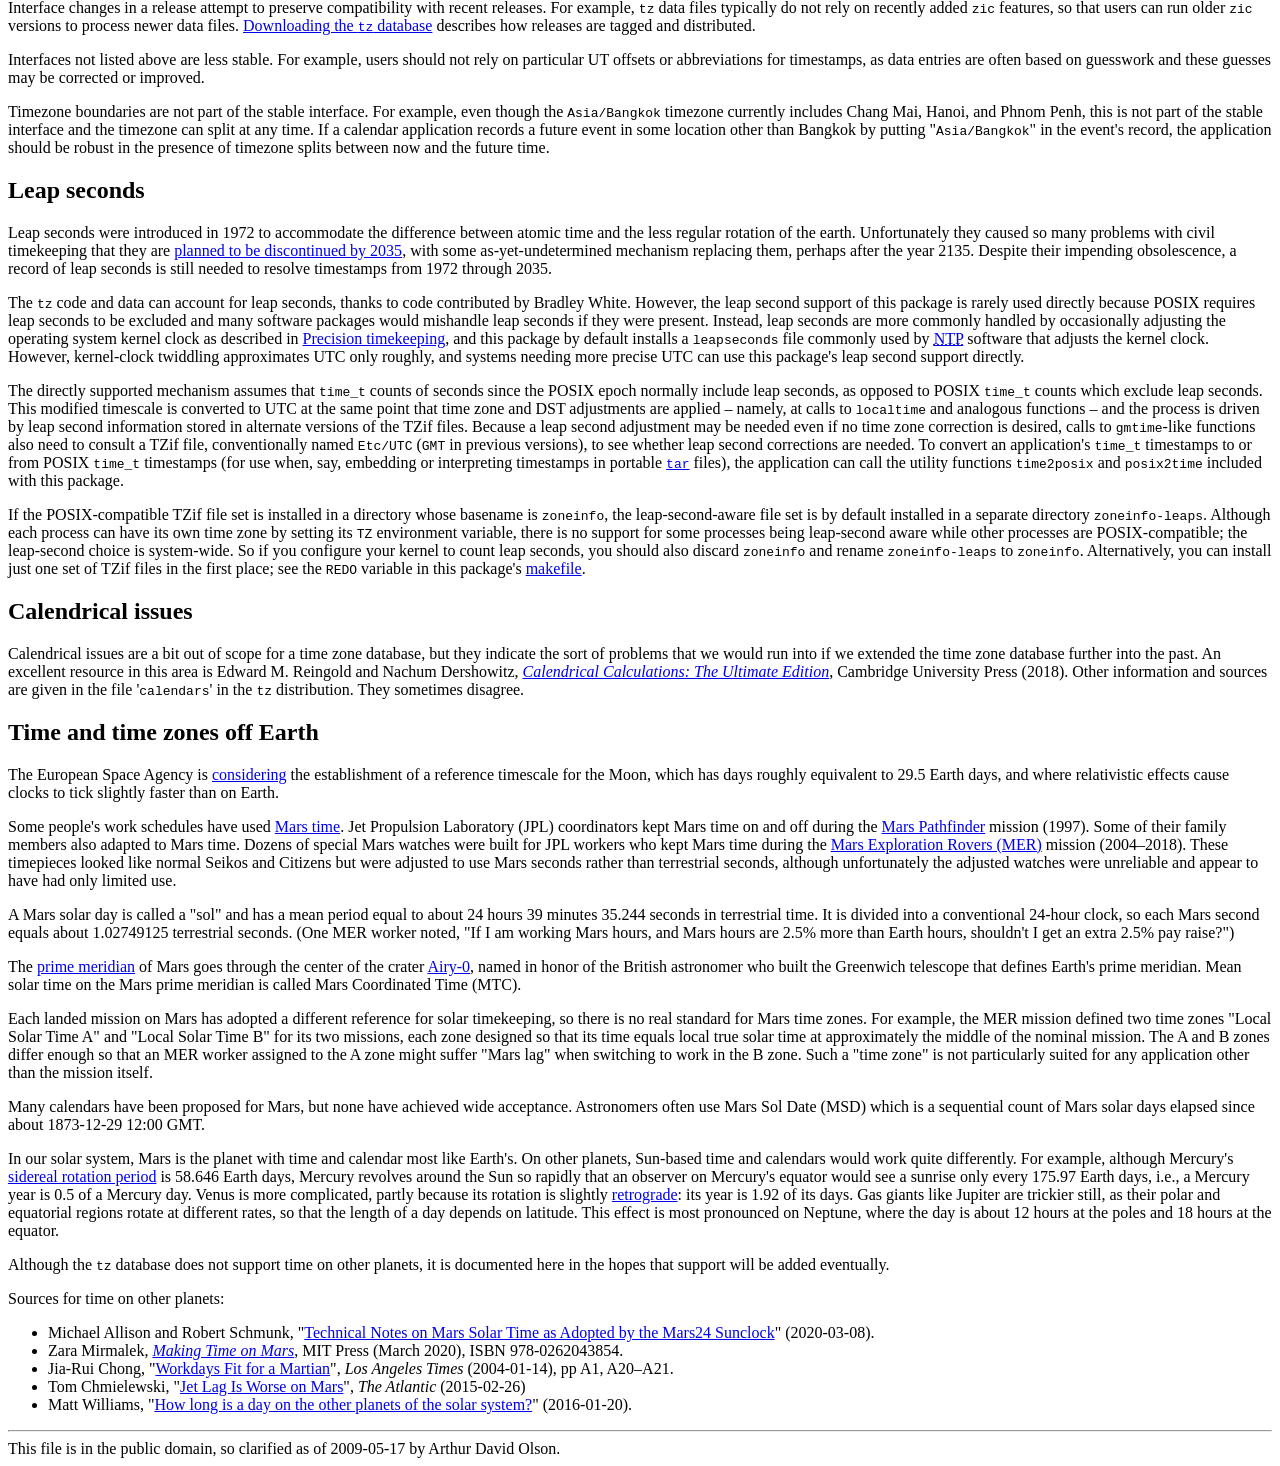
<file: utils/mytime/tzdb-2023c/theory.html>
<!DOCTYPE html>
<html lang="en">
<head>
  <title>Theory and pragmatics of the tz code and data</title>
  <meta charset="UTF-8">
  <style>
    pre {margin-left: 2em; white-space: pre-wrap;}
  </style>
</head>

<body>
<h1>Theory and pragmatics of the <code><abbr>tz</abbr></code> code and data</h1>
  <h3>Outline</h3>
  <nav>
    <ul>
      <li><a href="#scope">Scope of the <code><abbr>tz</abbr></code>
	  database</a></li>
      <li><a href="#naming">Timezone identifiers</a></li>
      <li><a href="#abbreviations">Time zone abbreviations</a></li>
      <li><a href="#accuracy">Accuracy of the <code><abbr>tz</abbr></code>
	  database</a></li>
      <li><a href="#functions">Time and date functions</a></li>
      <li><a href="#stability">Interface stability</a></li>
      <li><a href="#leapsec">Leap seconds</a></li>
      <li><a href="#calendar">Calendrical issues</a></li>
      <li><a href="#planets">Time and time zones off earth</a></li>
    </ul>
  </nav>

<section>
  <h2 id="scope">Scope of the <code><abbr>tz</abbr></code> database</h2>
<p>
The <a
href="https://www.iana.org/time-zones"><code><abbr>tz</abbr></code>
database</a> attempts to record the history and predicted future of
civil time scales.
It organizes <a href="tz-link.html">time zone and daylight saving time
data</a> by partitioning the world into <a
href="https://en.wikipedia.org/wiki/List_of_tz_database_time_zones"><dfn>timezones</dfn></a>
whose clocks all agree about timestamps that occur after the <a
href="https://en.wikipedia.org/wiki/Unix_time">POSIX Epoch</a>
(1970-01-01 00:00:00 <a
href="https://en.wikipedia.org/wiki/Coordinated_Universal_Time"><abbr
title="Coordinated Universal Time">UTC</abbr></a>).
Although 1970 is a somewhat-arbitrary cutoff, there are significant
challenges to moving the cutoff earlier even by a decade or two, due
to the wide variety of local practices before computer timekeeping
became prevalent.
Most timezones correspond to a notable location and the database
records all known clock transitions for that location;
some timezones correspond instead to a fixed <abbr>UTC</abbr> offset.
</p>

<p>
Each timezone typically corresponds to a geographical region that is
smaller than a traditional time zone, because clocks in a timezone
all agree after 1970 whereas a traditional time zone merely
specifies current standard time. For example, applications that deal
with current and future timestamps in the traditional North
American mountain time zone can choose from the timezones
<code>America/Denver</code> which observes US-style daylight saving
time (<abbr>DST</abbr>),
and <code>America/Phoenix</code> which does not observe <abbr>DST</abbr>.
Applications that also deal with past timestamps in the mountain time
zone can choose from over a dozen timezones, such as
<code>America/Boise</code>, <code>America/Edmonton</code>, and
<code>America/Hermosillo</code>, each of which currently uses mountain
time but differs from other timezones for some timestamps after 1970.
</p>

<p>
Clock transitions before 1970 are recorded for location-based timezones,
because most systems support timestamps before 1970 and could
misbehave if data entries were omitted for pre-1970 transitions.
However, the database is not designed for and does not suffice for
applications requiring accurate handling of all past times everywhere,
as it would take far too much effort and guesswork to record all
details of pre-1970 civil timekeeping.
Although some information outside the scope of the database is
collected in a file <code>backzone</code> that is distributed along
with the database proper, this file is less reliable and does not
necessarily follow database guidelines.
</p>

<p>
As described below, reference source code for using the
<code><abbr>tz</abbr></code> database is also available.
The <code><abbr>tz</abbr></code> code is upwards compatible with <a
href="https://en.wikipedia.org/wiki/POSIX">POSIX</a>, an international
standard for <a
href="https://en.wikipedia.org/wiki/Unix">UNIX</a>-like systems.
As of this writing, the current edition of POSIX is: <a
href="https://pubs.opengroup.org/onlinepubs/9699919799/"> The Open
Group Base Specifications Issue 7</a>, IEEE Std 1003.1-2017, 2018
Edition.
Because the database's scope encompasses real-world changes to civil
timekeeping, its model for describing time is more complex than the
standard and daylight saving times supported by POSIX.
A <code><abbr>tz</abbr></code> timezone corresponds to a ruleset that can
have more than two changes per year, these changes need not merely
flip back and forth between two alternatives, and the rules themselves
can change at times.
Whether and when a timezone changes its clock,
and even the timezone's notional base offset from <abbr>UTC</abbr>,
are variable.
It does not always make sense to talk about a timezone's
"base offset", which is not necessarily a single number.
</p>

</section>

<section>
  <h2 id="naming">Timezone identifiers</h2>
<p>
Each timezone has a name that uniquely identifies the timezone.
Inexperienced users are not expected to select these names unaided.
Distributors should provide documentation and/or a simple selection
interface that explains each name via a map or via descriptive text like
"Czech Republic" instead of the timezone name "<code>Europe/Prague</code>".
If geolocation information is available, a selection interface can
locate the user on a timezone map or prioritize names that are
geographically close. For an example selection interface, see the
<code>tzselect</code> program in the <code><abbr>tz</abbr></code> code.
The <a href="https://cldr.unicode.org">Unicode Common Locale Data
Repository</a> contains data that may be useful for other selection
interfaces; it maps timezone names like <code>Europe/Prague</code> to
locale-dependent strings like "Prague", "Praha", "Прага", and "布拉格".
</p>

<p>
The naming conventions attempt to strike a balance
among the following goals:
</p>

<ul>
  <li>
    Uniquely identify every timezone where clocks have agreed since 1970.
    This is essential for the intended use: static clocks keeping local
    civil time.
  </li>
  <li>
    Indicate to experts where the timezone's clocks typically are.
  </li>
  <li>
    Be robust in the presence of political changes.
    For example, names are typically not tied to countries, to avoid
    incompatibilities when countries change their name (e.g.,
    Swaziland&rarr;Eswatini) or when locations change countries (e.g., Hong
    Kong from UK colony to China).
    There is no requirement that every country or national
    capital must have a timezone name.
  </li>
  <li>
    Be portable to a wide variety of implementations.
  </li>
  <li>
    Use a consistent naming conventions over the entire world.
  </li>
</ul>

<p>
Names normally have the form
<var>AREA</var><code>/</code><var>LOCATION</var>, where
<var>AREA</var> is a continent or ocean, and
<var>LOCATION</var> is a specific location within the area.
North and South America share the same area, '<code>America</code>'.
Typical names are '<code>Africa/Cairo</code>',
'<code>America/New_York</code>', and '<code>Pacific/Honolulu</code>'.
Some names are further qualified to help avoid confusion; for example,
'<code>America/Indiana/Petersburg</code>' distinguishes Petersburg,
Indiana from other Petersburgs in America.
</p>

<p>
Here are the general guidelines used for
choosing timezone names,
in decreasing order of importance:
</p>

<ul>
  <li>
    Use only valid POSIX file name components (i.e., the parts of
    names other than '<code>/</code>').
    Do not use the file name components '<code>.</code>' and
    '<code>..</code>'.
    Within a file name component, use only <a
    href="https://en.wikipedia.org/wiki/ASCII">ASCII</a> letters,
    '<code>.</code>', '<code>-</code>' and '<code>_</code>'.
    Do not use digits, as that might create an ambiguity with <a
    href="https://pubs.opengroup.org/onlinepubs/9699919799/basedefs/V1_chap08.html#tag_08_03">POSIX
    <code>TZ</code> strings</a>.
    A file name component must not exceed 14 characters or start with
    '<code>-</code>'.
    E.g., prefer <code>America/Noronha</code> to
    <code>America/Fernando_de_Noronha</code>.
    Exceptions: see the discussion of legacy names below.
  </li>
  <li>
    A name must not be empty, or contain '<code>//</code>', or
    start or end with '<code>/</code>'.
  </li>
  <li>
    Do not use names that differ only in case.
    Although the reference implementation is case-sensitive, some
    other implementations are not, and they would mishandle names
    differing only in case.
  </li>
  <li>
    If one name <var>A</var> is an initial prefix of another
    name <var>AB</var> (ignoring case), then <var>B</var> must not
    start with '<code>/</code>', as a regular file cannot have the
    same name as a directory in POSIX.
    For example, <code>America/New_York</code> precludes
    <code>America/New_York/Bronx</code>.
  </li>
  <li>
    Uninhabited regions like the North Pole and Bouvet Island
    do not need locations, since local time is not defined there.
  </li>
  <li>
    If all the clocks in a timezone have agreed since 1970,
    do not bother to include more than one timezone
    even if some of the clocks disagreed before 1970.
    Otherwise these tables would become annoyingly large.
  </li>
  <li>
    If boundaries between regions are fluid, such as during a war or
    insurrection, do not bother to create a new timezone merely
    because of yet another boundary change. This helps prevent table
    bloat and simplifies maintenance.
  </li>
  <li>
    If a name is ambiguous, use a less ambiguous alternative;
    e.g., many cities are named San José and Georgetown, so
    prefer <code>America/Costa_Rica</code> to
    <code>America/San_Jose</code> and <code>America/Guyana</code>
    to <code>America/Georgetown</code>.
  </li>
  <li>
    Keep locations compact.
    Use cities or small islands, not countries or regions, so that any
    future changes do not split individual locations into different
    timezones.
    E.g., prefer <code>Europe/Paris</code> to <code>Europe/France</code>,
    since
    <a href="https://en.wikipedia.org/wiki/Time_in_France#History">France
    has had multiple time zones</a>.
  </li>
  <li>
    Use mainstream English spelling, e.g., prefer
    <code>Europe/Rome</code> to <code>Europa/Roma</code>, and
    prefer <code>Europe/Athens</code> to the Greek
    <code>Ευρώπη/Αθήνα</code> or the Romanized
    <code>Evrópi/Athína</code>.
    The POSIX file name restrictions encourage this guideline.
  </li>
  <li>
    Use the most populous among locations in a region,
    e.g., prefer <code>Asia/Shanghai</code> to
    <code>Asia/Beijing</code>.
    Among locations with similar populations, pick the best-known
    location, e.g., prefer <code>Europe/Rome</code> to
    <code>Europe/Milan</code>.
  </li>
  <li>
    Use the singular form, e.g., prefer <code>Atlantic/Canary</code> to
    <code>Atlantic/Canaries</code>.
  </li>
  <li>
    Omit common suffixes like '<code>_Islands</code>' and
    '<code>_City</code>', unless that would lead to ambiguity.
    E.g., prefer <code>America/Cayman</code> to
    <code>America/Cayman_Islands</code> and
    <code>America/Guatemala</code> to
    <code>America/Guatemala_City</code>, but prefer
    <code>America/Mexico_City</code> to
    <code>America/Mexico</code>
    because <a href="https://en.wikipedia.org/wiki/Time_in_Mexico">the
    country of Mexico has several time zones</a>.
  </li>
  <li>
    Use '<code>_</code>' to represent a space.
  </li>
  <li>
    Omit '<code>.</code>' from abbreviations in names.
    E.g., prefer <code>Atlantic/St_Helena</code> to
    <code>Atlantic/St._Helena</code>.
  </li>
  <li>
    Do not change established names if they only marginally violate
    the above guidelines.
    For example, do not change the existing name <code>Europe/Rome</code> to
    <code>Europe/Milan</code> merely because Milan's population has grown
    to be somewhat greater than Rome's.
  </li>
  <li>
    If a name is changed, put its old spelling in the
    '<code>backward</code>' file as a link to the new spelling.
    This means old spellings will continue to work.
    Ordinarily a name change should occur only in the rare case when
    a location's consensus English-language spelling changes; for example,
    in 2008 <code>Asia/Calcutta</code> was renamed to <code>Asia/Kolkata</code>
    due to long-time widespread use of the new city name instead of the old.
  </li>
</ul>

<p>
Guidelines have evolved with time, and names following old versions of
these guidelines might not follow the current version. When guidelines
have changed, old names continue to be supported. Guideline changes
have included the following:
</p>

<ul>
<li>
Older versions of this package used a different naming scheme.
See the file '<code>backward</code>' for most of these older names
(e.g., '<code>US/Eastern</code>' instead of '<code>America/New_York</code>').
The other old-fashioned names still supported are
'<code>WET</code>', '<code>CET</code>', '<code>MET</code>', and
'<code>EET</code>' (see the file '<code>europe</code>').
</li>

<li>
Older versions of this package defined legacy names that are
incompatible with the first guideline of location names, but which are
still supported.
These legacy names are mostly defined in the file
'<code>etcetera</code>'.
Also, the file '<code>backward</code>' defines the legacy names
'<code>Etc/GMT0</code>', '<code>Etc/GMT-0</code>', '<code>Etc/GMT+0</code>',
'<code>GMT0</code>', '<code>GMT-0</code>' and '<code>GMT+0</code>',
and the file '<code>northamerica</code>' defines the legacy names
'<code>EST5EDT</code>', '<code>CST6CDT</code>',
'<code>MST7MDT</code>', and '<code>PST8PDT</code>'.
</li>

<li>
Older versions of these guidelines said that
there should typically be at least one name for each <a
href="https://en.wikipedia.org/wiki/ISO_3166-1"><abbr
title="International Organization for Standardization">ISO</abbr>
3166-1</a> officially assigned two-letter code for an inhabited
country or territory.
This old guideline has been dropped, as it was not needed to handle
timestamps correctly and it increased maintenance burden.
</li>
</ul>

<p>
The file <code>zone1970.tab</code> lists geographical locations used
to name timezones.
It is intended to be an exhaustive list of names for geographic
regions as described above; this is a subset of the timezones in the data.
Although a <code>zone1970.tab</code> location's
<a href="https://en.wikipedia.org/wiki/Longitude">longitude</a>
corresponds to
its <a href="https://en.wikipedia.org/wiki/Local_mean_time">local mean
time (<abbr>LMT</abbr>)</a> offset with one hour for every 15&deg;
east longitude, this relationship is not exact.
The backward-compatibility file <code>zone.tab</code> is similar
but conforms to the older-version guidelines related to <abbr>ISO</abbr> 3166-1;
it lists only one country code per entry and unlike <code>zone1970.tab</code>
it can list names defined in <code>backward</code>.
</p>

<p>
The database defines each timezone name to be a zone, or a link to a zone.
The source file <code>backward</code> defines links for backward
compatibility; it does not define zones.
Although <code>backward</code> was originally designed to be optional,
nowadays distributions typically use it
and no great weight should be attached to whether a link
is defined in <code>backward</code> or in some other file.
The source file <code>etcetera</code> defines names that may be useful
on platforms that do not support POSIX-style <code>TZ</code> strings;
no other source file other than <code>backward</code>
contains links to its zones.
One of <code>etcetera</code>'s names is <code>Etc/UTC</code>,
used by functions like <code>gmtime</code> to obtain leap
second information on platforms that support leap seconds.
Another <code>etcetera</code> name, <code>GMT</code>,
is used by older code releases.
</p>
</section>

<section>
  <h2 id="abbreviations">Time zone abbreviations</h2>
<p>
When this package is installed, it generates time zone abbreviations
like '<code>EST</code>' to be compatible with human tradition and POSIX.
Here are the general guidelines used for choosing time zone abbreviations,
in decreasing order of importance:
</p>

<ul>
  <li>
    Use three to six characters that are ASCII alphanumerics or
    '<code>+</code>' or '<code>-</code>'.
    Previous editions of this database also used characters like
    space and '<code>?</code>', but these characters have a
    special meaning to the
    <a href="https://en.wikipedia.org/wiki/Unix_shell">UNIX shell</a>
    and cause commands like
    '<code><a href="https://pubs.opengroup.org/onlinepubs/9699919799/utilities/V3_chap02.html#set">set</a>
    `<a href="https://pubs.opengroup.org/onlinepubs/9699919799/utilities/date.html">date</a>`</code>'
    to have unexpected effects.
    Previous editions of this guideline required upper-case letters, but the
    Congressman who introduced
    <a href="https://en.wikipedia.org/wiki/Chamorro_Time_Zone">Chamorro
    Standard Time</a> preferred "ChST", so lower-case letters are now
    allowed.
    Also, POSIX from 2001 on relaxed the rule to allow '<code>-</code>',
    '<code>+</code>', and alphanumeric characters from the portable
    character set in the current locale.
    In practice ASCII alphanumerics and '<code>+</code>' and
    '<code>-</code>' are safe in all locales.

    <p>
    In other words, in the C locale the POSIX extended regular
    expression <code>[-+[:alnum:]]{3,6}</code> should match the
    abbreviation.
    This guarantees that all abbreviations could have been specified by a
    POSIX <code>TZ</code> string.
    </p>
  </li>
  <li>
    Use abbreviations that are in common use among English-speakers,
    e.g., 'EST' for Eastern Standard Time in North America.
    We assume that applications translate them to other languages
    as part of the normal localization process; for example,
    a French application might translate 'EST' to 'HNE'.

    <p>
    <small>These abbreviations (for standard/daylight/etc. time) are:
      ACST/ACDT Australian Central,
      AST/ADT/APT/AWT/ADDT Atlantic,
      AEST/AEDT Australian Eastern,
      AHST/AHDT Alaska-Hawaii,
      AKST/AKDT Alaska,
      AWST/AWDT Australian Western,
      BST/BDT Bering,
      CAT/CAST Central Africa,
      CET/CEST/CEMT Central European,
      ChST Chamorro,
      CST/CDT/CWT/CPT Central [North America],
      CST/CDT China,
      GMT/BST/IST/BDST Greenwich,
      EAT East Africa,
      EST/EDT/EWT/EPT Eastern [North America],
      EET/EEST Eastern European,
      GST/GDT Guam,
      HST/HDT/HWT/HPT Hawaii,
      HKT/HKST/HKWT Hong Kong,
      IST India,
      IST/GMT Irish,
      IST/IDT/IDDT Israel,
      JST/JDT Japan,
      KST/KDT Korea,
      MET/MEST Middle European (a backward-compatibility alias for
	Central European),
      MSK/MSD Moscow,
      MST/MDT/MWT/MPT Mountain,
      NST/NDT/NWT/NPT/NDDT Newfoundland,
      NST/NDT/NWT/NPT Nome,
      NZMT/NZST New Zealand through 1945,
      NZST/NZDT New Zealand 1946&ndash;present,
      PKT/PKST Pakistan,
      PST/PDT/PWT/PPT Pacific,
      PST/PDT Philippine,
      SAST South Africa,
      SST Samoa,
      UTC Universal,
      WAT/WAST West Africa,
      WET/WEST/WEMT Western European,
      WIB Waktu Indonesia Barat,
      WIT Waktu Indonesia Timur,
      WITA Waktu Indonesia Tengah,
      YST/YDT/YWT/YPT/YDDT Yukon</small>.
    </p>
  </li>
  <li>
    <p>
    For times taken from a city's longitude, use the
    traditional <var>x</var>MT notation.
    The only abbreviation like this in current use is '<abbr>GMT</abbr>'.
    The others are for timestamps before 1960,
    except that Monrovia Mean Time persisted until 1972.
    Typically, numeric abbreviations (e.g., '<code>-</code>004430' for
    MMT) would cause trouble here, as the numeric strings would exceed
    the POSIX length limit.
    </p>

    <p>
    <small>These abbreviations are:
      AMT Asunción, Athens;
      BMT Baghdad, Bangkok, Batavia, Bermuda, Bern, Bogotá,
        Brussels, Bucharest;
      CMT Calamarca, Caracas, Chisinau, Colón, Córdoba;
      DMT Dublin/Dunsink;
      EMT Easter;
      FFMT Fort-de-France;
      FMT Funchal;
      GMT Greenwich;
      HMT Havana, Helsinki, Horta, Howrah;
      IMT Irkutsk, Istanbul;
      JMT Jerusalem;
      KMT Kaunas, Kyiv, Kingston;
      LMT Lima, Lisbon, local;
      MMT Macassar, Madras, Malé, Managua, Minsk, Monrovia, Montevideo,
	Moratuwa, Moscow;
      PLMT Phù Liễn;
      PMT Paramaribo, Paris, Perm, Pontianak, Prague;
      PMMT Port Moresby;
      PPMT Port-au-Prince;
      QMT Quito;
      RMT Rangoon, Riga, Rome;
      SDMT Santo Domingo;
      SJMT San José;
      SMT Santiago, Simferopol, Singapore, Stanley;
      TBMT Tbilisi;
      TMT Tallinn, Tehran;
      WMT Warsaw.</small>
    </p>

    <p>
    <small>A few abbreviations also follow the pattern that
    <abbr>GMT</abbr>/<abbr>BST</abbr> established for time in the UK.
    They are:
      BMT/BST for Bermuda 1890&ndash;1930,
      CMT/BST for Calamarca Mean Time and Bolivian Summer Time
	1890&ndash;1932,
      DMT/IST for Dublin/Dunsink Mean Time and Irish Summer Time
	1880&ndash;1916,
      MMT/MST/MDST for Moscow 1880&ndash;1919, and
      RMT/LST for Riga Mean Time and Latvian Summer time 1880&ndash;1926.
    </small>
    </p>
  </li>
  <li>
    Use '<abbr>LMT</abbr>' for local mean time of locations before the
    introduction of standard time; see "<a href="#scope">Scope of the
    <code><abbr>tz</abbr></code> database</a>".
  </li>
  <li>
    If there is no common English abbreviation, use numeric offsets like
    <code>-</code>05 and <code>+</code>0530 that are generated
    by <code>zic</code>'s <code>%z</code> notation.
  </li>
  <li>
    Use current abbreviations for older timestamps to avoid confusion.
    For example, in 1910 a common English abbreviation for time
    in central Europe was 'MEZ' (short for both "Middle European
    Zone" and for "Mitteleuropäische Zeit" in German).
    Nowadays 'CET' ("Central European Time") is more common in
    English, and the database uses 'CET' even for circa-1910
    timestamps as this is less confusing for modern users and avoids
    the need for determining when 'CET' supplanted 'MEZ' in common
    usage.
  </li>
  <li>
    Use a consistent style in a timezone's history.
    For example, if a history tends to use numeric
    abbreviations and a particular entry could go either way, use a
    numeric abbreviation.
  </li>
  <li>
    Use
    <a href="https://en.wikipedia.org/wiki/Universal_Time">Universal Time</a>
    (<abbr>UT</abbr>) (with time zone abbreviation '<code>-</code>00') for
    locations while uninhabited.
    The leading '<code>-</code>' is a flag that the <abbr>UT</abbr> offset is in
    some sense undefined; this notation is derived
    from <a href="https://datatracker.ietf.org/doc/html/rfc3339">Internet
    <abbr title="Request For Comments">RFC</abbr> 3339</a>.
  </li>
</ul>

<p>
Application writers should note that these abbreviations are ambiguous
in practice: e.g., 'CST' means one thing in China and something else
in North America, and 'IST' can refer to time in India, Ireland or
Israel.
To avoid ambiguity, use numeric <abbr>UT</abbr> offsets like
'<code>-</code>0600' instead of time zone abbreviations like 'CST'.
</p>
</section>

<section>
  <h2 id="accuracy">Accuracy of the <code><abbr>tz</abbr></code> database</h2>
<p>
The <code><abbr>tz</abbr></code> database is not authoritative, and it
surely has errors.
Corrections are welcome and encouraged; see the file <code>CONTRIBUTING</code>.
Users requiring authoritative data should consult national standards
bodies and the references cited in the database's comments.
</p>

<p>
Errors in the <code><abbr>tz</abbr></code> database arise from many sources:
</p>

<ul>
  <li>
    The <code><abbr>tz</abbr></code> database predicts future
    timestamps, and current predictions
    will be incorrect after future governments change the rules.
    For example, if today someone schedules a meeting for 13:00 next
    October 1, Casablanca time, and tomorrow Morocco changes its
    daylight saving rules, software can mess up after the rule change
    if it blithely relies on conversions made before the change.
  </li>
  <li>
    The pre-1970 entries in this database cover only a tiny sliver of how
    clocks actually behaved; the vast majority of the necessary
    information was lost or never recorded.
    Thousands more timezones would be needed if
    the <code><abbr>tz</abbr></code> database's scope were extended to
    cover even just the known or guessed history of standard time; for
    example, the current single entry for France would need to split
    into dozens of entries, perhaps hundreds.
    And in most of the world even this approach would be misleading
    due to widespread disagreement or indifference about what times
    should be observed.
    In her 2015 book
    <cite><a
    href="https://www.hup.harvard.edu/catalog.php?isbn=9780674286146">The
    Global Transformation of Time, 1870&ndash;1950</a></cite>,
    Vanessa Ogle writes
    "Outside of Europe and North America there was no system of time
    zones at all, often not even a stable landscape of mean times,
    prior to the middle decades of the twentieth century".
    See: Timothy Shenk, <a
href="https://www.dissentmagazine.org/blog/booked-a-global-history-of-time-vanessa-ogle">Booked:
      A Global History of Time</a>. <cite>Dissent</cite> 2015-12-17.
  </li>
  <li>
    Most of the pre-1970 data entries come from unreliable sources, often
    astrology books that lack citations and whose compilers evidently
    invented entries when the true facts were unknown, without
    reporting which entries were known and which were invented.
    These books often contradict each other or give implausible entries,
    and on the rare occasions when they are checked they are
    typically found to be incorrect.
  </li>
  <li>
    For the UK the <code><abbr>tz</abbr></code> database relies on
    years of first-class work done by
    Joseph Myers and others; see
    "<a href="https://www.polyomino.org.uk/british-time/">History of
    legal time in Britain</a>".
    Other countries are not done nearly as well.
  </li>
  <li>
    Sometimes, different people in the same city maintain clocks
    that differ significantly.
    Historically, railway time was used by railroad companies (which
    did not always
    agree with each other), church-clock time was used for birth
    certificates, etc.
    More recently, competing political groups might disagree about
    clock settings. Often this is merely common practice, but
    sometimes it is set by law.
    For example, from 1891 to 1911 the <abbr>UT</abbr> offset in France
    was legally <abbr>UT</abbr> +00:09:21 outside train stations and
    <abbr>UT</abbr> +00:04:21 inside. Other examples include
    Chillicothe in 1920, Palm Springs in 1946/7, and Jerusalem and
    Ürümqi to this day.
  </li>
  <li>
    Although a named location in the <code><abbr>tz</abbr></code>
    database stands for the containing region, its pre-1970 data
    entries are often accurate for only a small subset of that region.
    For example, <code>Europe/London</code> stands for the United
    Kingdom, but its pre-1847 times are valid only for locations that
    have London's exact meridian, and its 1847 transition
    to <abbr>GMT</abbr> is known to be valid only for the L&amp;NW and
    the Caledonian railways.
  </li>
  <li>
    The <code><abbr>tz</abbr></code> database does not record the
    earliest time for which a timezone's
    data entries are thereafter valid for every location in the region.
    For example, <code>Europe/London</code> is valid for all locations
    in its region after <abbr>GMT</abbr> was made the standard time,
    but the date of standardization (1880-08-02) is not in the
    <code><abbr>tz</abbr></code> database, other than in commentary.
    For many timezones the earliest time of
    validity is unknown.
  </li>
  <li>
    The <code><abbr>tz</abbr></code> database does not record a
    region's boundaries, and in many cases the boundaries are not known.
    For example, the timezone
    <code>America/Kentucky/Louisville</code> represents a region
    around the city of Louisville, the boundaries of which are
    unclear.
  </li>
  <li>
    Changes that are modeled as instantaneous transitions in the
    <code><abbr>tz</abbr></code>
    database were often spread out over hours, days, or even decades.
  </li>
  <li>
    Even if the time is specified by law, locations sometimes
    deliberately flout the law.
  </li>
  <li>
    Early timekeeping practices, even assuming perfect clocks, were
    often not specified to the accuracy that the
    <code><abbr>tz</abbr></code> database requires.
  </li>
  <li>
    The <code><abbr>tz</abbr></code> database cannot represent stopped clocks.
    However, on 1911-03-11 at 00:00, some public-facing French clocks
    were changed by stopping them for a few minutes to effect a transition.
    The <code><abbr>tz</abbr></code> database models this via a
    backward transition; the relevant French legislation does not
    specify exactly how the transition was to occur.
  </li>
  <li>
    Sometimes historical timekeeping was specified more precisely
    than what the <code><abbr>tz</abbr></code> code can handle.
    For example, from 1880 to 1916 clocks in Ireland observed Dublin Mean
    Time (estimated to be <abbr>UT</abbr>
    &minus;00:25:21.1); although the <code><abbr>tz</abbr></code>
    source data can represent the .1 second, TZif files and the code cannot.
    In practice these old specifications were rarely if ever
    implemented to subsecond precision.
  </li>
  <li>
    Even when all the timestamp transitions recorded by the
    <code><abbr>tz</abbr></code> database are correct, the
    <code><abbr>tz</abbr></code> rules that generate them may not
    faithfully reflect the historical rules.
    For example, from 1922 until World War II the UK moved clocks
    forward the day following the third Saturday in April unless that
    was Easter, in which case it moved clocks forward the previous
    Sunday.
    Because the <code><abbr>tz</abbr></code> database has no
    way to specify Easter, these exceptional years are entered as
    separate <code><abbr>tz</abbr> Rule</code> lines, even though the
    legal rules did not change.
    When transitions are known but the historical rules behind them are not,
    the database contains <code>Zone</code> and <code>Rule</code>
    entries that are intended to represent only the generated
    transitions, not any underlying historical rules; however, this
    intent is recorded at best only in commentary.
  </li>
  <li>
    The <code><abbr>tz</abbr></code> database models time
    using the <a
    href="https://en.wikipedia.org/wiki/Proleptic_Gregorian_calendar">proleptic
    Gregorian calendar</a> with days containing 24 equal-length hours
    numbered 00 through 23, except when clock transitions occur.
    Pre-standard time is modeled as local mean time.
    However, historically many people used other calendars and other timescales.
    For example, the Roman Empire used
    the <a href="https://en.wikipedia.org/wiki/Julian_calendar">Julian
    calendar</a>,
    and <a href="https://en.wikipedia.org/wiki/Roman_timekeeping">Roman
    timekeeping</a> had twelve varying-length daytime hours with a
    non-hour-based system at night.
    And even today, some local practices diverge from the Gregorian
    calendar with 24-hour days. These divergences range from
    relatively minor, such as Japanese bars giving times like "24:30" for the
    wee hours of the morning, to more-significant differences such as <a
    href="https://www.pri.org/stories/2015-01-30/if-you-have-meeting-ethiopia-you-better-double-check-time">the
    east African practice of starting the day at dawn</a>, renumbering
    the Western 06:00 to be 12:00. These practices are largely outside
    the scope of the <code><abbr>tz</abbr></code> code and data, which
    provide only limited support for date and time localization
    such as that required by POSIX.
    If <abbr>DST</abbr> is not used a different time zone
    can often do the trick; for example, in Kenya a <code>TZ</code> setting
    like <code>&lt;-03&gt;3</code> or <code>America/Cayenne</code> starts
    the day six hours later than <code>Africa/Nairobi</code> does.
  </li>
  <li>
    Early clocks were less reliable, and data entries do not represent
    clock error.
  </li>
  <li>
    The <code><abbr>tz</abbr></code> database assumes Universal Time
    (<abbr>UT</abbr>) as an origin, even though <abbr>UT</abbr> is not
    standardized for older timestamps.
    In the <code><abbr>tz</abbr></code> database commentary,
    <abbr>UT</abbr> denotes a family of time standards that includes
    Coordinated Universal Time (<abbr>UTC</abbr>) along with other
    variants such as <abbr>UT1</abbr> and <abbr>GMT</abbr>,
    with days starting at midnight.
    Although <abbr>UT</abbr> equals <abbr>UTC</abbr> for modern
    timestamps, <abbr>UTC</abbr> was not defined until 1960, so
    commentary uses the more general abbreviation <abbr>UT</abbr> for
    timestamps that might predate 1960.
    Since <abbr>UT</abbr>, <abbr>UT1</abbr>, etc. disagree slightly,
    and since pre-1972 <abbr>UTC</abbr> seconds varied in length,
    interpretation of older timestamps can be problematic when
    subsecond accuracy is needed.
  </li>
  <li>
    Civil time was not based on atomic time before 1972, and we do not
    know the history of
    <a href="https://en.wikipedia.org/wiki/Earth's_rotation">earth's
    rotation</a> accurately enough to map <a
    href="https://en.wikipedia.org/wiki/International_System_of_Units"><abbr
    title="International System of Units">SI</abbr></a> seconds to
    historical <a href="https://en.wikipedia.org/wiki/Solar_time">solar time</a>
    to more than about one-hour accuracy.
    See: Stephenson FR, Morrison LV, Hohenkerk CY.
    <a href="https://dx.doi.org/10.1098/rspa.2016.0404">Measurement of
    the Earth's rotation: 720 BC to AD 2015</a>.
    <cite>Proc Royal Soc A</cite>. 2016;472:20160404.
    Also see: Espenak F. <a
    href="https://eclipse.gsfc.nasa.gov/SEhelp/uncertainty2004.html">Uncertainty
    in Delta T (ΔT)</a>.
  </li>
  <li>
    The relationship between POSIX time (that is, <abbr>UTC</abbr> but
    ignoring <a href="https://en.wikipedia.org/wiki/Leap_second">leap
    seconds</a>) and <abbr>UTC</abbr> is not agreed upon.
    This affects time stamps during the leap second era (1972&ndash;2035).
    Although the POSIX
    clock officially stops during an inserted leap second, at least one
    proposed standard has it jumping back a second instead; and in
    practice POSIX clocks more typically either progress glacially during
    a leap second, or are slightly slowed while near a leap second.
  </li>
  <li>
    The <code><abbr>tz</abbr></code> database does not represent how
    uncertain its information is.
    Ideally it would contain information about when data entries are
    incomplete or dicey.
    Partial temporal knowledge is a field of active research, though,
    and it is not clear how to apply it here.
  </li>
</ul>

<p>
In short, many, perhaps most, of the <code><abbr>tz</abbr></code>
database's pre-1970 and future timestamps are either wrong or
misleading.
Any attempt to pass the
<code><abbr>tz</abbr></code> database off as the definition of time
should be unacceptable to anybody who cares about the facts.
In particular, the <code><abbr>tz</abbr></code> database's
<abbr>LMT</abbr> offsets should not be considered meaningful, and
should not prompt creation of timezones
merely because two locations
differ in <abbr>LMT</abbr> or transitioned to standard time at
different dates.
</p>
</section>

<section>
  <h2 id="functions">Time and date functions</h2>
<p>
The <code><abbr>tz</abbr></code> code contains time and date functions
that are upwards compatible with those of POSIX.
Code compatible with this package is already
<a href="tz-link.html#tzdb">part of many platforms</a>, where the
primary use of this package is to update obsolete time-related files.
To do this, you may need to compile the time zone compiler
'<code>zic</code>' supplied with this package instead of using the
system '<code>zic</code>', since the format of <code>zic</code>'s
input is occasionally extended, and a platform may still be shipping
an older <code>zic</code>.
</p>

<h3 id="POSIX">POSIX properties and limitations</h3>
<ul>
  <li>
    <p>
    In POSIX, time display in a process is controlled by the
    environment variable <code>TZ</code>.
    Unfortunately, the POSIX
    <code>TZ</code> string takes a form that is hard to describe and
    is error-prone in practice.
    Also, POSIX <code>TZ</code> strings cannot deal with daylight
    saving time rules not based on the Gregorian calendar (as in
    Morocco), or with situations where more than two time zone
    abbreviations or <abbr>UT</abbr> offsets are used in an area.
    </p>

    <p>
    The POSIX <code>TZ</code> string takes the following form:
    </p>

    <p>
    <var>stdoffset</var>[<var>dst</var>[<var>offset</var>][<code>,</code><var>date</var>[<code>/</code><var>time</var>]<code>,</code><var>date</var>[<code>/</code><var>time</var>]]]
    </p>

    <p>
    where:
    </p>

    <dl>
      <dt><var>std</var> and <var>dst</var></dt><dd>
	are 3 or more characters specifying the standard
	and daylight saving time (<abbr>DST</abbr>) zone abbreviations.
	Starting with POSIX.1-2001, <var>std</var> and <var>dst</var>
	may also be in a quoted form like '<code>&lt;+09&gt;</code>';
	this allows "<code>+</code>" and "<code>-</code>" in the names.
      </dd>
      <dt><var>offset</var></dt><dd>
	is of the form
	'<code>[&plusmn;]<var>hh</var>:[<var>mm</var>[:<var>ss</var>]]</code>'
	and specifies the offset west of <abbr>UT</abbr>.
	'<var>hh</var>' may be a single digit;
	0&le;<var>hh</var>&le;24.
	The default <abbr>DST</abbr> offset is one hour ahead of
	standard time.
      </dd>
      <dt><var>date</var>[<code>/</code><var>time</var>]<code>,</code><var>date</var>[<code>/</code><var>time</var>]</dt><dd>
	specifies the beginning and end of <abbr>DST</abbr>.
	If this is absent, the system supplies its own ruleset
	for <abbr>DST</abbr>, typically	current <abbr>US</abbr>
	<abbr>DST</abbr> rules.
      </dd>
      <dt><var>time</var></dt><dd>
	takes the form
	'<var>hh</var><code>:</code>[<var>mm</var>[<code>:</code><var>ss</var>]]'
	and defaults to 02:00.
	This is the same format as the offset, except that a
	leading '<code>+</code>' or '<code>-</code>' is not allowed.
      </dd>
      <dt><var>date</var></dt><dd>
	takes one of the following forms:
	<dl>
	  <dt>J<var>n</var> (1&le;<var>n</var>&le;365)</dt><dd>
	    origin-1 day number not counting February 29
	  </dd>
	  <dt><var>n</var> (0&le;<var>n</var>&le;365)</dt><dd>
	    origin-0 day number counting February 29 if present
	  </dd>
	  <dt><code>M</code><var>m</var><code>.</code><var>n</var><code>.</code><var>d</var>
	    (0[Sunday]&le;<var>d</var>&le;6[Saturday], 1&le;<var>n</var>&le;5,
	    1&le;<var>m</var>&le;12)</dt><dd>
	    for the <var>d</var>th day of week <var>n</var> of
	    month <var>m</var> of the year, where week 1 is the first
	    week in which day <var>d</var> appears, and
	    '<code>5</code>' stands for the last week in which
	    day <var>d</var> appears (which may be either the 4th or
	    5th week).
	    Typically, this is the only useful form; the <var>n</var>
	    and <code>J</code><var>n</var> forms are rarely used.
	  </dd>
	</dl>
      </dd>
    </dl>

    <p>
    Here is an example POSIX <code>TZ</code> string for New
    Zealand after 2007.
    It says that standard time (<abbr>NZST</abbr>) is 12 hours ahead
    of <abbr>UT</abbr>, and that daylight saving time
    (<abbr>NZDT</abbr>) is observed from September's last Sunday at
    02:00 until April's first Sunday at 03:00:
    </p>

    <pre><code>TZ='NZST-12NZDT,M9.5.0,M4.1.0/3'</code></pre>

    <p>
    This POSIX <code>TZ</code> string is hard to remember, and
    mishandles some timestamps before 2008.
    With this package you can use this instead:
    </p>

    <pre><code>TZ='Pacific/Auckland'</code></pre>
  </li>
  <li>
    POSIX does not define the <abbr>DST</abbr> transitions
    for <code>TZ</code> values like
    "<code>EST5EDT</code>".
    Traditionally the current <abbr>US</abbr> <abbr>DST</abbr> rules
    were used to interpret such values, but this meant that the
    <abbr>US</abbr> <abbr>DST</abbr> rules were compiled into each
    time conversion package, and when
    <abbr>US</abbr> time conversion rules changed (as in the United
    States in 1987 and again in 2007), all packages that
    interpreted <code>TZ</code> values had to be updated
    to ensure proper results.
  </li>
  <li>
    The <code>TZ</code> environment variable is process-global, which
    makes it hard to write efficient, thread-safe applications that
    need access to multiple timezones.
  </li>
  <li>
    In POSIX, there is no tamper-proof way for a process to learn the
    system's best idea of local (wall clock) time.
    This is important for applications that an administrator wants
    used only at certain times &ndash; without regard to whether the
    user has fiddled the
    <code>TZ</code> environment variable.
    While an administrator can "do everything in <abbr>UT</abbr>" to
    get around the problem, doing so is inconvenient and precludes
    handling daylight saving time shifts &ndash; as might be required to
    limit phone calls to off-peak hours.
  </li>
  <li>
    POSIX provides no convenient and efficient way to determine
    the <abbr>UT</abbr> offset and time zone abbreviation of arbitrary
    timestamps, particularly for timezones
    that do not fit into the POSIX model.
  </li>
  <li>
    POSIX requires that <code>time_t</code> clock counts exclude leap
    seconds.
  </li>
  <li>
    The <code><abbr>tz</abbr></code> code attempts to support all the
    <code>time_t</code> implementations allowed by POSIX.
    The <code>time_t</code> type represents a nonnegative count of seconds
    since 1970-01-01 00:00:00 <abbr>UTC</abbr>, ignoring leap seconds.
    In practice, <code>time_t</code> is usually a signed 64- or 32-bit
    integer; 32-bit signed <code>time_t</code> values stop working after
    2038-01-19 03:14:07 <abbr>UTC</abbr>, so new implementations these
    days typically use a signed 64-bit integer.
    Unsigned 32-bit integers are used on one or two platforms, and 36-bit
    and 40-bit integers are also used occasionally.
    Although earlier POSIX versions allowed <code>time_t</code> to be a
    floating-point type, this was not supported by any practical system,
    and POSIX.1-2013 and the <code><abbr>tz</abbr></code> code both
    require <code>time_t</code> to be an integer type.
  </li>
</ul>

<h3 id="POSIX-extensions">Extensions to POSIX in the
<code><abbr>tz</abbr></code> code</h3>
<ul>
  <li>
    <p>
    The <code>TZ</code> environment variable is used in generating
    the name of a file from which time-related information is read
    (or is interpreted à la POSIX); <code>TZ</code> is no longer
    constrained to be a string containing abbreviations
    and numeric data as described <a href="#POSIX">above</a>.
    The file's format is <dfn><abbr>TZif</abbr></dfn>,
    a timezone information format that contains binary data; see
    <a href="https://datatracker.ietf.org/doc/html/8536">Internet
    <abbr>RFC</abbr> 8536</a>.
    The daylight saving time rules to be used for a
    particular timezone are encoded in the
    <abbr>TZif</abbr> file; the format of the file allows <abbr>US</abbr>,
    Australian, and other rules to be encoded, and
    allows for situations where more than two time zone
    abbreviations are used.
    </p>
    <p>
    It was recognized that allowing the <code>TZ</code> environment
    variable to take on values such as '<code>America/New_York</code>'
    might cause "old" programs (that expect <code>TZ</code> to have a
    certain form) to operate incorrectly; consideration was given to using
    some other environment variable (for example, <code>TIMEZONE</code>)
    to hold the string used to generate the <abbr>TZif</abbr> file's name.
    In the end, however, it was decided to continue using
    <code>TZ</code>: it is widely used for time zone purposes;
    separately maintaining both <code>TZ</code>
    and <code>TIMEZONE</code> seemed a nuisance; and systems where
    "new" forms of <code>TZ</code> might cause problems can simply
    use legacy <code>TZ</code> values such as "<code>EST5EDT</code>" which
    can be used by "new" programs as well as by "old" programs that
    assume pre-POSIX <code>TZ</code> values.
    </p>
  </li>
  <li>
    The code supports platforms with a <abbr>UT</abbr> offset member
    in <code>struct tm</code>, e.g., <code>tm_gmtoff</code>,
    or with a time zone abbreviation member in
    <code>struct tm</code>, e.g., <code>tm_zone</code>. As noted
    in <a href="https://austingroupbugs.net/view.php?id=1533">Austin
    Group defect 1533</a>, a future version of POSIX is planned to
    require <code>tm_gmtoff</code> and <code>tm_zone</code>.
  </li>
  <li>
    Functions <code>tzalloc</code>, <code>tzfree</code>,
    <code>localtime_rz</code>, and <code>mktime_z</code> for
    more-efficient thread-safe applications that need to use multiple
    timezones.
    The <code>tzalloc</code> and <code>tzfree</code> functions
    allocate and free objects of type <code>timezone_t</code>,
    and <code>localtime_rz</code> and <code>mktime_z</code> are
    like <code>localtime_r</code> and <code>mktime</code> with an
    extra <code>timezone_t</code> argument.
    The functions were inspired by <a href="https://netbsd.org/">NetBSD</a>.
  </li>
  <li>
    Negative <code>time_t</code> values are supported, on systems
    where <code>time_t</code> is signed.
  </li>
  <li>
    These functions can account for leap seconds;
    see <a href="#leapsec">Leap seconds</a> below.
  </li>
</ul>

<h3 id="vestigial">POSIX features no longer needed</h3>
<p>
POSIX and <a href="https://en.wikipedia.org/wiki/ISO_C"><abbr>ISO</abbr> C</a>
define some <a href="https://en.wikipedia.org/wiki/API"><abbr
title="application programming interface">API</abbr>s</a> that are vestigial:
they are not needed, and are relics of a too-simple model that does
not suffice to handle many real-world timestamps.
Although the <code><abbr>tz</abbr></code> code supports these
vestigial <abbr>API</abbr>s for backwards compatibility, they should
be avoided in portable applications.
The vestigial <abbr>API</abbr>s are:
</p>
<ul>
  <li>
    The POSIX <code>tzname</code> variable does not suffice and is no
    longer needed.
    To get a timestamp's time zone abbreviation, consult
    the <code>tm_zone</code> member if available; otherwise,
    use <code>strftime</code>'s <code>"%Z"</code> conversion
    specification.
  </li>
  <li>
    The POSIX <code>daylight</code> and <code>timezone</code>
    variables do not suffice and are no longer needed.
    To get a timestamp's <abbr>UT</abbr> offset, consult
    the <code>tm_gmtoff</code> member if available; otherwise,
    subtract values returned by <code>localtime</code>
    and <code>gmtime</code> using the rules of the Gregorian calendar,
    or use <code>strftime</code>'s <code>"%z"</code> conversion
    specification if a string like <code>"+0900"</code> suffices.
  </li>
  <li>
    The <code>tm_isdst</code> member is almost never needed and most of
    its uses should be discouraged in favor of the abovementioned
    <abbr>API</abbr>s.
    Although it can still be used in arguments to
    <code>mktime</code> to disambiguate timestamps near
    a <abbr>DST</abbr> transition when the clock jumps back on
    platforms lacking <code>tm_gmtoff</code>, this
    disambiguation does not work when standard time itself jumps back,
    which can occur when a location changes to a time zone with a
    lesser <abbr>UT</abbr> offset.
  </li>
</ul>

<h3 id="other-portability">Other portability notes</h3>
<ul>
  <li>
    The <a href="https://en.wikipedia.org/wiki/Version_7_Unix">7th Edition
    UNIX</a> <code>timezone</code> function is not present in this
    package; it is impossible to reliably map <code>timezone</code>'s
    arguments (a "minutes west of <abbr>GMT</abbr>" value and a
    "daylight saving time in effect" flag) to a time zone
    abbreviation, and we refuse to guess.
    Programs that in the past used the <code>timezone</code> function
    may now examine <code>localtime(&amp;clock)-&gt;tm_zone</code>
    (if <code>TM_ZONE</code> is defined) or
    <code>tzname[localtime(&amp;clock)-&gt;tm_isdst]</code>
    (if <code>HAVE_TZNAME</code> is nonzero) to learn the correct time
    zone abbreviation to use.
  </li>
  <li>
    The <a
    href="https://en.wikipedia.org/wiki/History_of_the_Berkeley_Software_Distribution#4.2BSD"><abbr>4.2BSD</abbr></a>
    <code>gettimeofday</code> function is not
    used in this package.
    This formerly let users obtain the current <abbr>UTC</abbr> offset
    and <abbr>DST</abbr> flag, but this functionality was removed in
    later versions of <abbr>BSD</abbr>.
  </li>
  <li>
    In <abbr>SVR2</abbr>, time conversion fails for near-minimum or
    near-maximum <code>time_t</code> values when doing conversions
    for places that do not use <abbr>UT</abbr>.
    This package takes care to do these conversions correctly.
    A comment in the source code tells how to get compatibly wrong
    results.
  </li>
  <li>
    The functions that are conditionally compiled
    if <code>STD_INSPIRED</code> is nonzero should, at this point, be
    looked on primarily as food for thought.
    They are not in any sense "standard compatible" &ndash; some are
    not, in fact, specified in <em>any</em> standard.
    They do, however, represent responses of various authors to
    standardization proposals.
  </li>
  <li>
    Other time conversion proposals, in particular those supported by the
    <a href="https://howardhinnant.github.io/date/tz.html">Time Zone
    Database Parser</a>, offer a wider selection of functions
    that provide capabilities beyond those provided here.
    The absence of such functions from this package is not meant to
    discourage the development, standardization, or use of such
    functions.
    Rather, their absence reflects the decision to make this package
    contain valid extensions to POSIX, to ensure its broad
    acceptability.
    If more powerful time conversion functions can be standardized, so
    much the better.
  </li>
</ul>
</section>

<section>
  <h2 id="stability">Interface stability</h2>
<p>
The <code><abbr>tz</abbr></code> code and data supply the following interfaces:
</p>

<ul>
  <li>
    A set of timezone names as per
      "<a href="#naming">Timezone identifiers</a>" above.
  </li>
  <li>
    Library functions described in "<a href="#functions">Time and date
      functions</a>" above.
  </li>
  <li>
    The programs <code>tzselect</code>, <code>zdump</code>,
    and <code>zic</code>, documented in their man pages.
  </li>
  <li>
    The format of <code>zic</code> input files, documented in
    the <code>zic</code> man page.
  </li>
  <li>
    The format of <code>zic</code> output files, documented in
    the <code>tzfile</code> man page.
  </li>
  <li>
    The format of zone table files, documented in <code>zone1970.tab</code>.
  </li>
  <li>
    The format of the country code file, documented in <code>iso3166.tab</code>.
  </li>
  <li>
    The version number of the code and data, as the first line of
    the text file '<code>version</code>' in each release.
  </li>
</ul>

<p>
Interface changes in a release attempt to preserve compatibility with
recent releases.
For example, <code><abbr>tz</abbr></code> data files typically do not
rely on recently added <code>zic</code> features, so that users can
run older <code>zic</code> versions to process newer data files.
<a href="tz-link.html#download">Downloading
the <code><abbr>tz</abbr></code> database</a> describes how releases
are tagged and distributed.
</p>

<p>
Interfaces not listed above are less stable.
For example, users should not rely on particular <abbr>UT</abbr>
offsets or abbreviations for timestamps, as data entries are often
based on guesswork and these guesses may be corrected or improved.
</p>

<p>
Timezone boundaries are not part of the stable interface.
For example, even though the <samp>Asia/Bangkok</samp> timezone
currently includes Chang Mai, Hanoi, and Phnom Penh, this is not part
of the stable interface and the timezone can split at any time.
If a calendar application records a future event in some location other
than Bangkok by putting "<samp>Asia/Bangkok</samp>" in the event's record,
the application should be robust in the presence of timezone splits
between now and the future time.
</p>
</section>

<section>
  <h2 id="leapsec">Leap seconds</h2>
<p>
Leap seconds were introduced in 1972 to accommodate the
difference between atomic time and the less regular rotation of the earth.
Unfortunately they caused so many problems with civil
timekeeping that they
are <a href="https://www.bipm.org/en/cgpm-2022/resolution-4">planned
to be discontinued by 2035</a>, with some as-yet-undetermined
mechanism replacing them, perhaps after the year 2135.
Despite their impending obsolescence, a record of leap seconds is still
needed to resolve timestamps from 1972 through 2035.
</p>

<p>
The <code><abbr>tz</abbr></code> code and data can account for leap seconds,
thanks to code contributed by Bradley White.
However, the leap second support of this package is rarely used directly
because POSIX requires leap seconds to be excluded and many
software packages would mishandle leap seconds if they were present.
Instead, leap seconds are more commonly handled by occasionally adjusting
the operating system kernel clock as described in
<a href="tz-link.html#precision">Precision timekeeping</a>,
and this package by default installs a <samp>leapseconds</samp> file
commonly used by
<a href="https://www.ntp.org"><abbr title="Network Time Protocol">NTP</abbr></a>
software that adjusts the kernel clock.
However, kernel-clock twiddling approximates UTC only roughly,
and systems needing more precise UTC can use this package's leap
second support directly.
</p>

<p>
The directly supported mechanism assumes that <code>time_t</code>
counts of seconds since the POSIX epoch normally include leap seconds,
as opposed to POSIX <code>time_t</code> counts which exclude leap seconds.
This modified timescale is converted to <abbr>UTC</abbr>
at the same point that time zone and <abbr>DST</abbr>
adjustments are applied &ndash;
namely, at calls to <code>localtime</code> and analogous functions &ndash;
and the process is driven by leap second information
stored in alternate versions of the <abbr>TZif</abbr> files.
Because a leap second adjustment may be needed even
if no time zone correction is desired,
calls to <code>gmtime</code>-like functions
also need to consult a <abbr>TZif</abbr> file,
conventionally named <samp><abbr>Etc/UTC</abbr></samp>
(<samp><abbr>GMT</abbr></samp> in previous versions),
to see whether leap second corrections are needed.
To convert an application's <code>time_t</code> timestamps to or from
POSIX <code>time_t</code> timestamps (for use when, say,
embedding or interpreting timestamps in portable
<a href="https://en.wikipedia.org/wiki/Tar_(computing)"><code>tar</code></a>
files),
the application can call the utility functions
<code>time2posix</code> and <code>posix2time</code>
included with this package.
</p>

<p>
If the POSIX-compatible <abbr>TZif</abbr> file set is installed
in a directory whose basename is <samp>zoneinfo</samp>, the
leap-second-aware file set is by default installed in a separate
directory <samp>zoneinfo-leaps</samp>.
Although each process can have its own time zone by setting
its <code>TZ</code> environment variable, there is no support for some
processes being leap-second aware while other processes are
POSIX-compatible; the leap-second choice is system-wide.
So if you configure your kernel to count leap seconds, you should also
discard <samp>zoneinfo</samp> and rename <samp>zoneinfo-leaps</samp>
to <samp>zoneinfo</samp>.
Alternatively, you can install just one set of <abbr>TZif</abbr> files
in the first place; see the <code>REDO</code> variable in this package's
<a href="https://en.wikipedia.org/wiki/Makefile">makefile</a>.
</p>
</section>

<section>
  <h2 id="calendar">Calendrical issues</h2>
<p>
Calendrical issues are a bit out of scope for a time zone database,
but they indicate the sort of problems that we would run into if we
extended the time zone database further into the past.
An excellent resource in this area is Edward M. Reingold
and Nachum Dershowitz, <cite><a
href="https://www.cambridge.org/fr/academic/subjects/computer-science/computing-general-interest/calendrical-calculations-ultimate-edition-4th-edition">Calendrical
Calculations: The Ultimate Edition</a></cite>, Cambridge University Press (2018).
Other information and sources are given in the file '<code>calendars</code>'
in the <code><abbr>tz</abbr></code> distribution.
They sometimes disagree.
</p>
</section>

<section>
  <h2 id="planets">Time and time zones off Earth</h2>
<p>
The European Space Agency is <a
href='https://www.esa.int/Applications/Navigation/Telling_time_on_the_Moon'>considering</a>
the establishment of a reference timescale for the Moon, which has
days roughly equivalent to 29.5 Earth days, and where relativistic
effects cause clocks to tick slightly faster than on Earth.
</p>

<p>
Some people's work schedules have used
<a href="https://en.wikipedia.org/wiki/Timekeeping_on_Mars">Mars time</a>.
Jet Propulsion Laboratory (JPL) coordinators kept Mars time on
and off during the
<a href="https://en.wikipedia.org/wiki/Mars_Pathfinder">Mars
Pathfinder</a> mission (1997).
Some of their family members also adapted to Mars time.
Dozens of special Mars watches were built for JPL workers who kept
Mars time during the
<a href="https://en.wikipedia.org/wiki/Mars_Exploration_Rover">Mars
Exploration Rovers (MER)</a> mission (2004&ndash;2018).
These timepieces looked like normal Seikos and Citizens but were adjusted
to use Mars seconds rather than terrestrial seconds, although
unfortunately the adjusted watches were unreliable and appear to have
had only limited use.
</p>

<p>
A Mars solar day is called a "sol" and has a mean period equal to
about 24 hours 39 minutes 35.244 seconds in terrestrial time.
It is divided into a conventional 24-hour clock, so each Mars second
equals about 1.02749125 terrestrial seconds.
(One MER worker noted, "If I am working Mars hours, and Mars hours are
2.5% more than Earth hours, shouldn't I get an extra 2.5% pay raise?")
</p>

<p>
The <a href="https://en.wikipedia.org/wiki/Prime_meridian">prime
meridian</a> of Mars goes through the center of the crater
<a href="https://en.wikipedia.org/wiki/Airy-0">Airy-0</a>, named in
honor of the British astronomer who built the Greenwich telescope that
defines Earth's prime meridian.
Mean solar time on the Mars prime meridian is
called Mars Coordinated Time (<abbr>MTC</abbr>).
</p>

<p>
Each landed mission on Mars has adopted a different reference for
solar timekeeping, so there is no real standard for Mars time zones.
For example, the MER mission defined two time zones "Local
Solar Time A" and "Local Solar Time B" for its two missions, each zone
designed so that its time equals local true solar time at
approximately the middle of the nominal mission.
The A and B zones differ enough so that an MER worker assigned to
the A zone might suffer "Mars lag" when switching to work in the B zone.
Such a "time zone" is not particularly suited for any application
other than the mission itself.
</p>

<p>
Many calendars have been proposed for Mars, but none have achieved
wide acceptance.
Astronomers often use Mars Sol Date (<abbr>MSD</abbr>) which is a
sequential count of Mars solar days elapsed since about 1873-12-29
12:00 <abbr>GMT</abbr>.
</p>

<p>
In our solar system, Mars is the planet with time and calendar most
like Earth's.
On other planets, Sun-based time and calendars would work quite
differently.
For example, although Mercury's
<a href="https://en.wikipedia.org/wiki/Rotation_period">sidereal
rotation period</a> is 58.646 Earth days, Mercury revolves around the
Sun so rapidly that an observer on Mercury's equator would see a
sunrise only every 175.97 Earth days, i.e., a Mercury year is 0.5 of a
Mercury day.
Venus is more complicated, partly because its rotation is slightly
<a href="https://en.wikipedia.org/wiki/Retrograde_motion">retrograde</a>:
its year is 1.92 of its days.
Gas giants like Jupiter are trickier still, as their polar and
equatorial regions rotate at different rates, so that the length of a
day depends on latitude.
This effect is most pronounced on Neptune, where the day is about 12
hours at the poles and 18 hours at the equator.
</p>

<p>
Although the <code><abbr>tz</abbr></code> database does not support
time on other planets, it is documented here in the hopes that support
will be added eventually.
</p>

<p>
Sources for time on other planets:
</p>

<ul>
  <li>
    Michael Allison and Robert Schmunk,
    "<a href="https://www.giss.nasa.gov/tools/mars24/help/notes.html">Technical
      Notes on Mars Solar Time as Adopted by the Mars24 Sunclock</a>"
    (2020-03-08).
  </li>
  <li>
    Zara Mirmalek,
    <em><a href="https://mitpress.mit.edu/books/making-time-mars">Making
	Time on Mars</a></em>, MIT Press (March 2020), ISBN 978-0262043854.
  </li>
  <li>
    Jia-Rui Chong,
    "<a href="https://www.latimes.com/archives/la-xpm-2004-jan-14-sci-marstime14-story.html">Workdays
    Fit for a Martian</a>", <cite>Los Angeles Times</cite>
    (2004-01-14), pp A1, A20&ndash;A21.
  </li>
  <li>
    Tom Chmielewski,
    "<a href="https://www.theatlantic.com/technology/archive/2015/02/jet-lag-is-worse-on-mars/386033/">Jet
    Lag Is Worse on Mars</a>", <cite>The Atlantic</cite> (2015-02-26)
  </li>
  <li>
    Matt Williams,
    "<a href="https://www.universetoday.com/37481/days-of-the-planets/">How
    long is a day on the other planets of the solar system?</a>"
    (2016-01-20).
  </li>
</ul>
</section>

<footer>
  <hr>
  This file is in the public domain, so clarified as of 2009-05-17 by
  Arthur David Olson.
</footer>
</body>
</html>
</file>
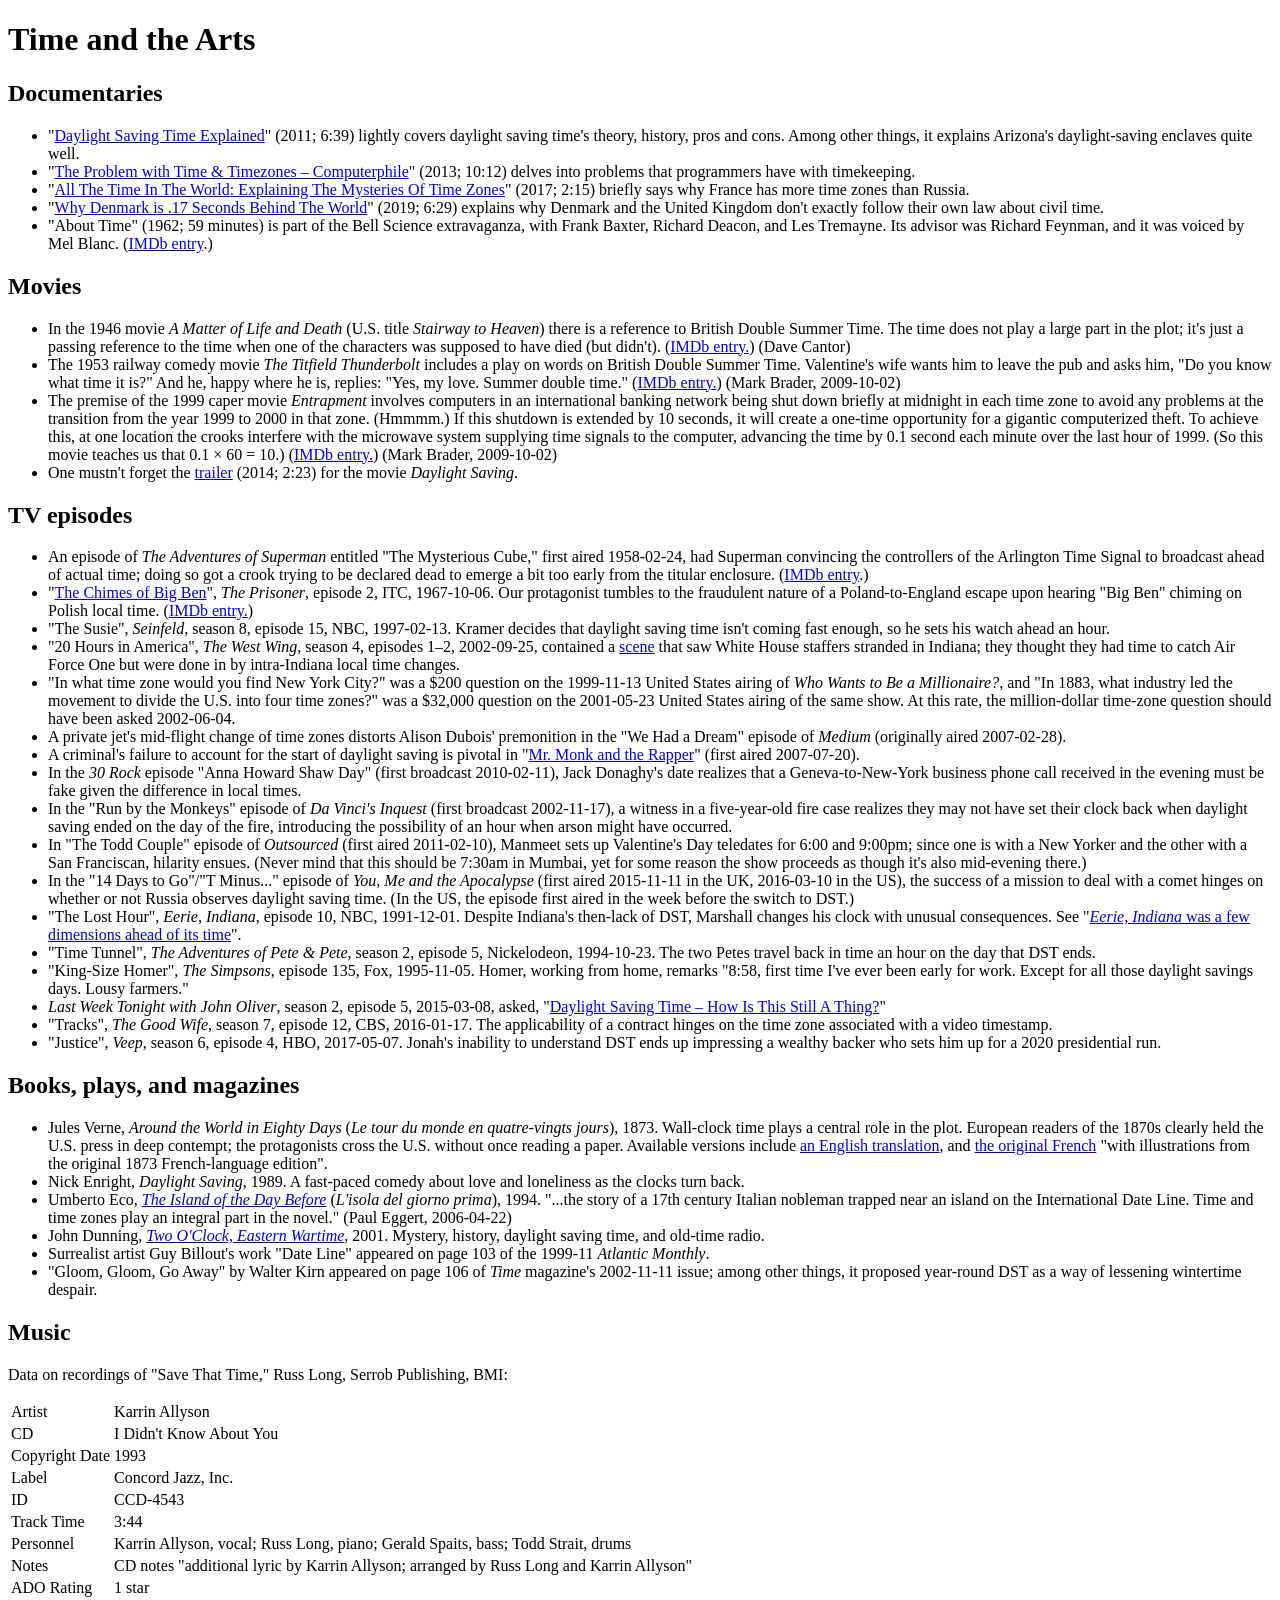
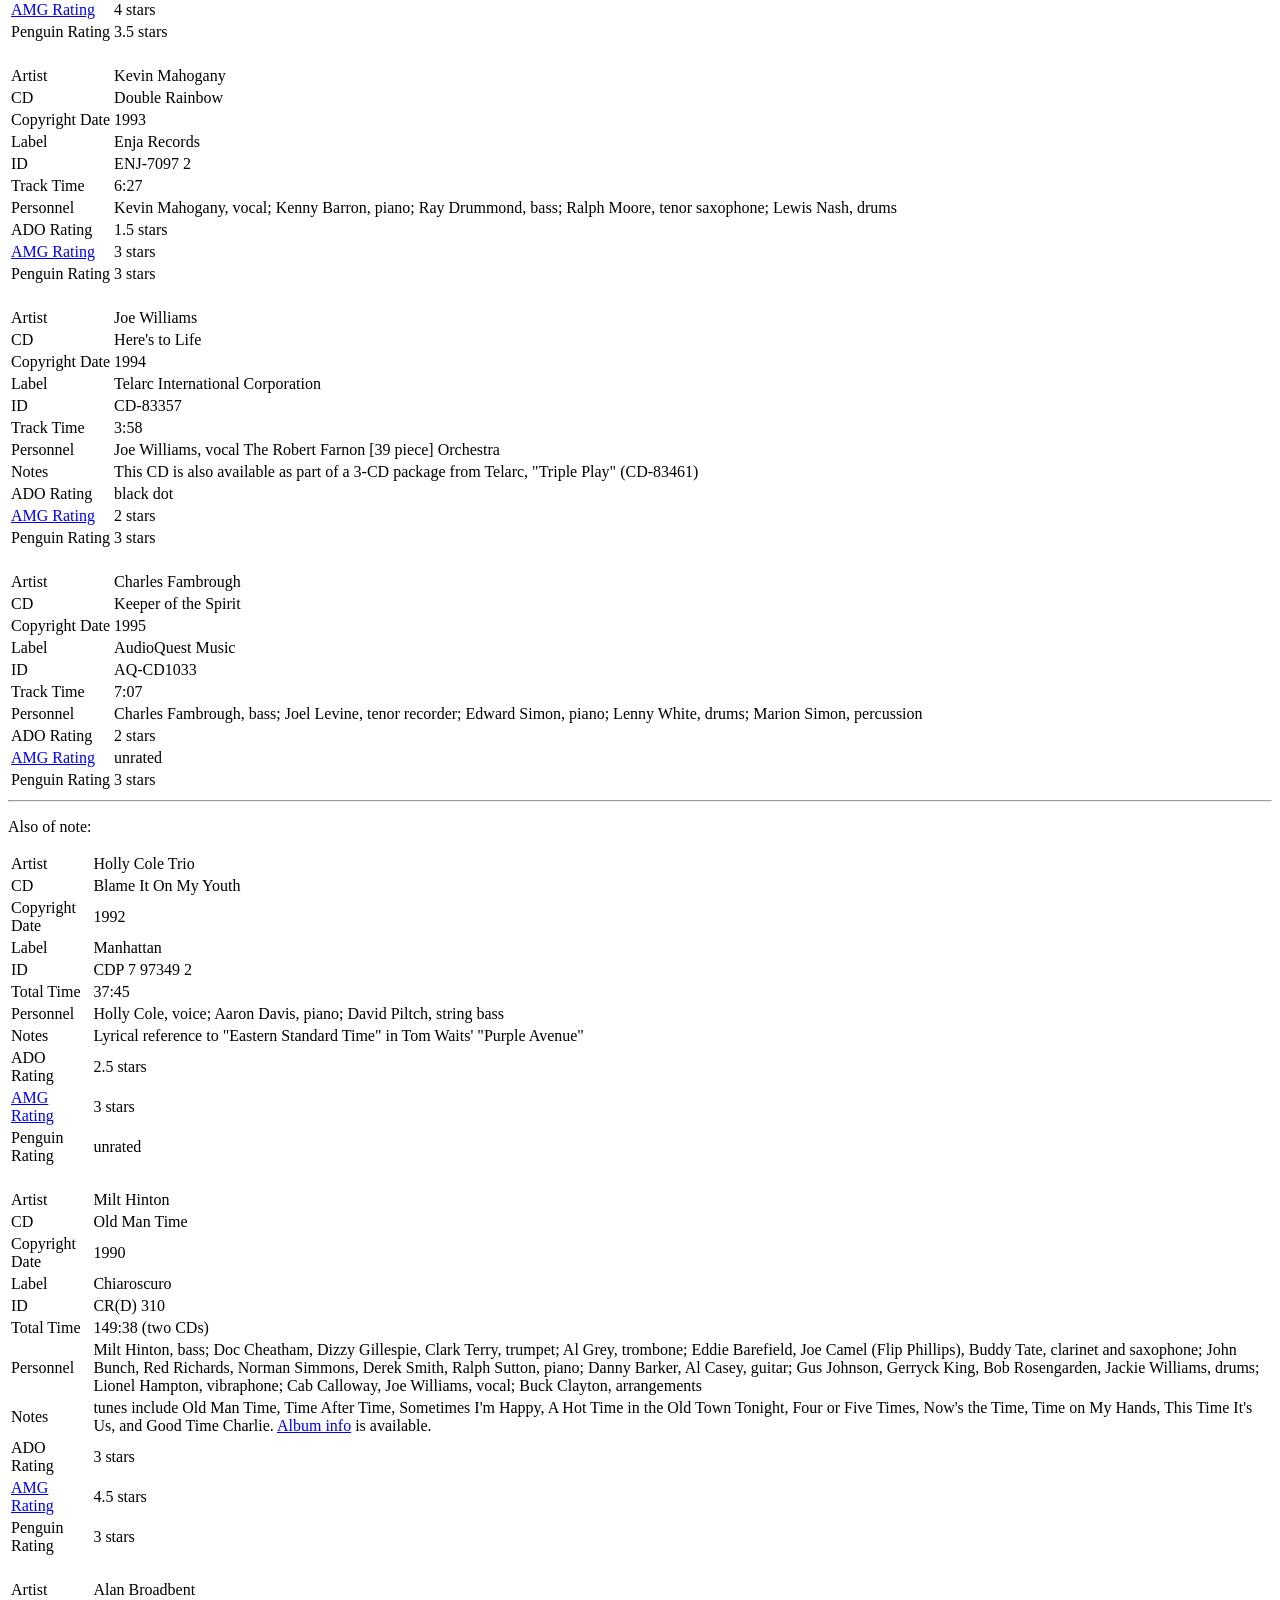
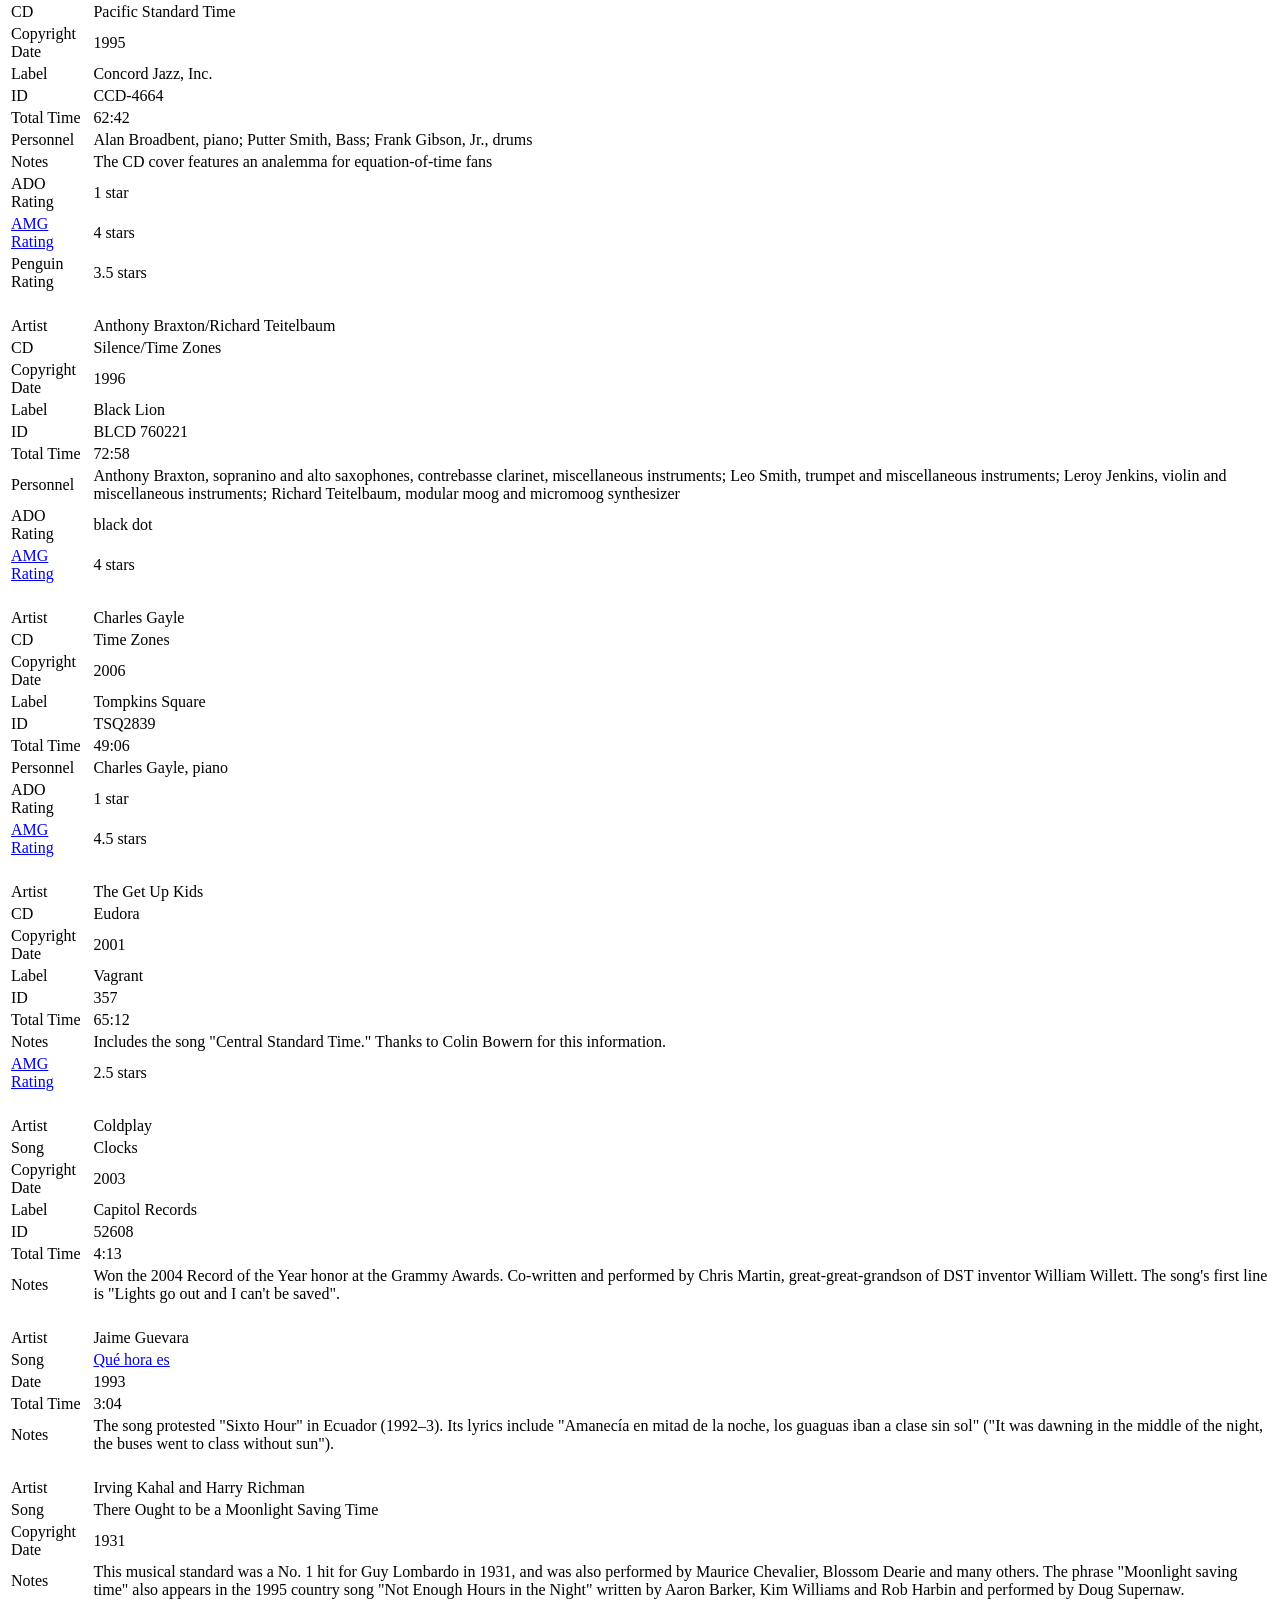
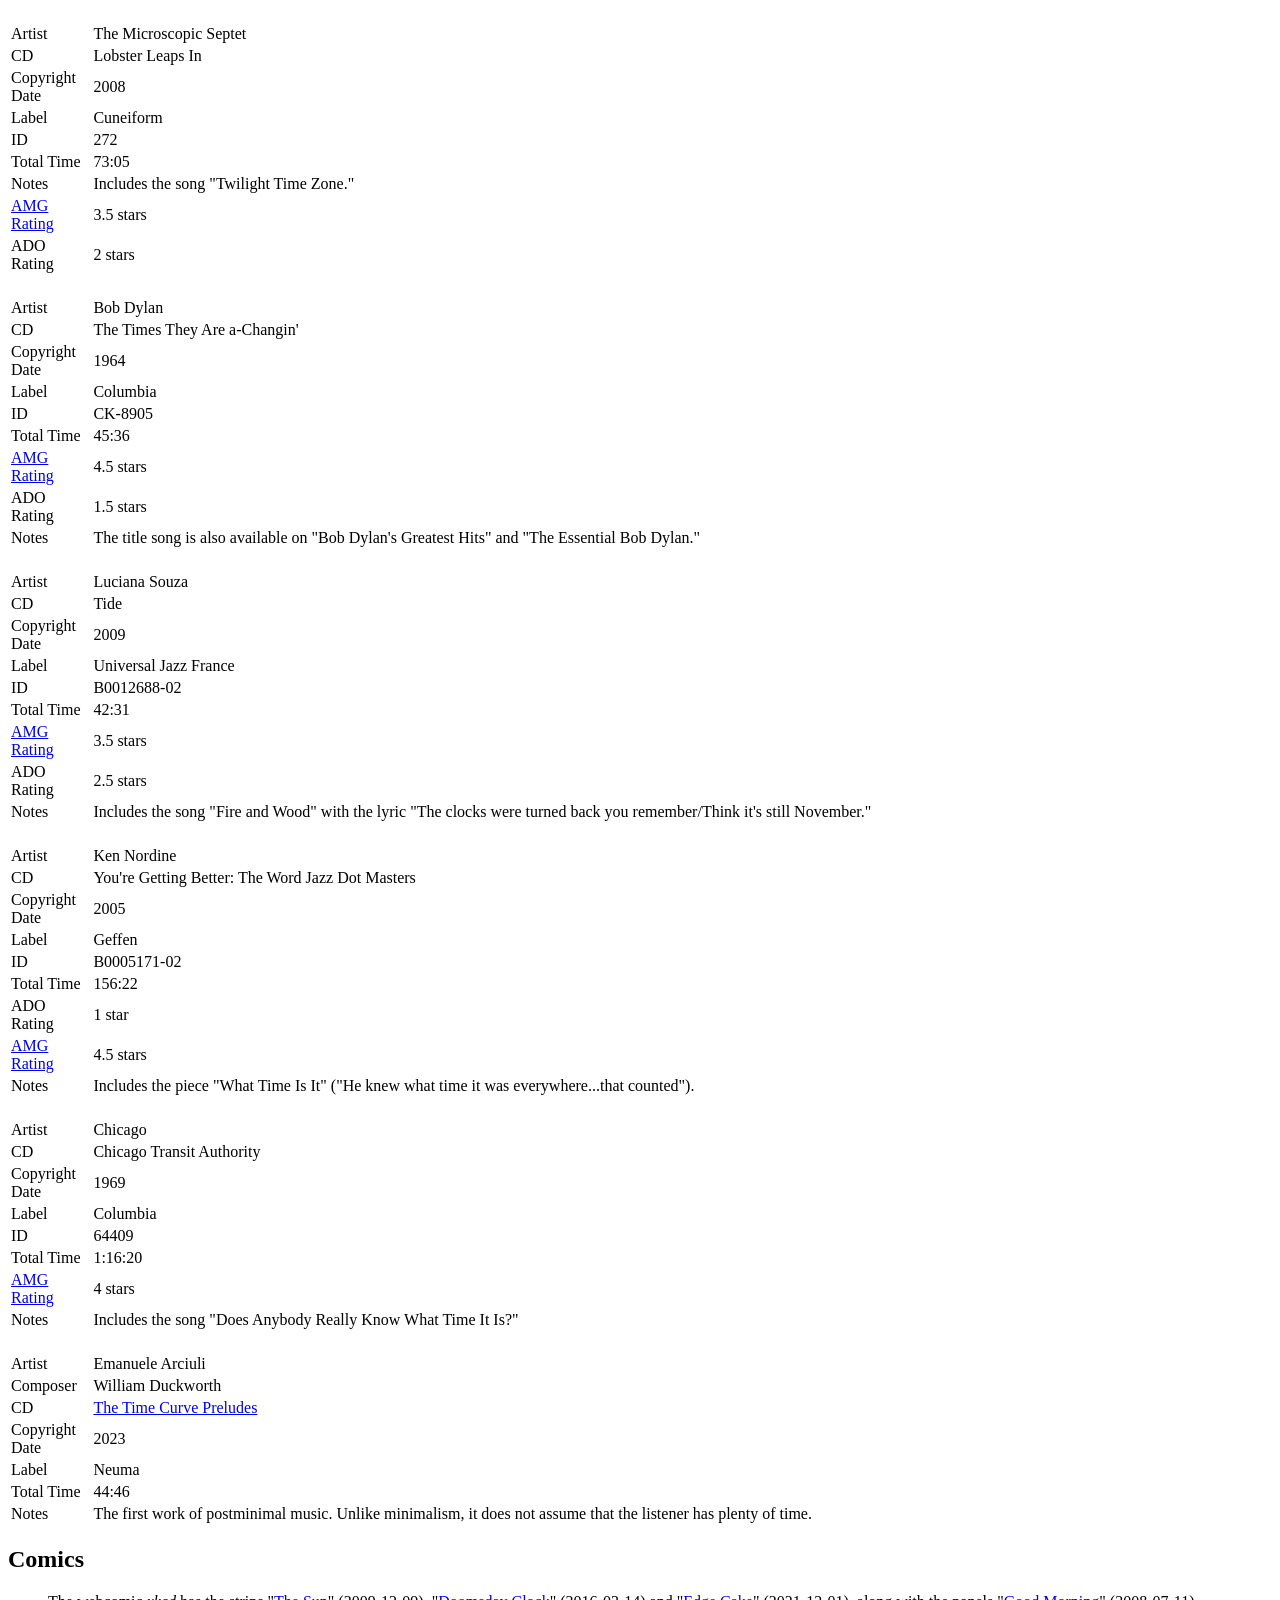
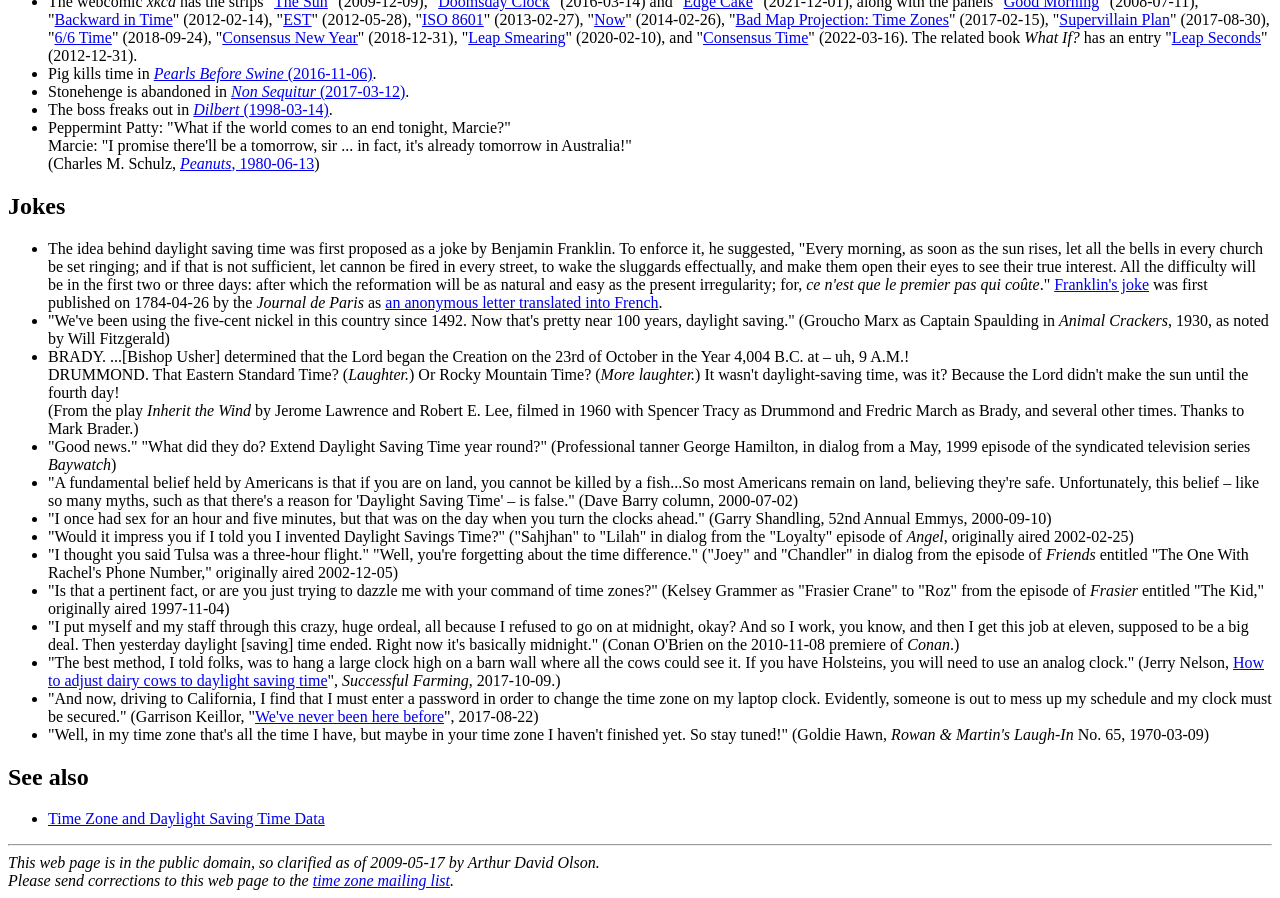
<file: utils/mytime/tzdb-2023c/tz-art.html>
<!DOCTYPE html>
<html lang="en">
<head>
<meta charset="UTF-8">
<title>Time and the Arts</title>
</head>
<body>
<h1>Time and the Arts</h1>
<h2>Documentaries</h2>
<ul>
<li>
"<a href="https://www.youtube.com/watch?v=84aWtseb2-4">Daylight
Saving Time Explained</a>" (2011; 6:39) lightly covers daylight saving
time's theory, history, pros and cons. Among other things, it explains
Arizona's daylight-saving enclaves quite well.</li>
<li>
"<a href="https://www.youtube.com/watch?v=-5wpm-gesOY">The Problem
with Time &amp; Timezones &ndash; Computerphile</a>" (2013; 10:12) delves
into problems that programmers have with timekeeping.</li>
<li>
"<a href="https://www.rferl.org/a/28375932.html">All The Time In The World:
Explaining The Mysteries Of Time Zones</a>" (2017; 2:15)
briefly says why France has more time zones than Russia.
<li>
"<a href="https://www.youtube.com/watch?v=yRz-Dl60Lfc">Why Denmark is
.17 Seconds Behind The World</a>" (2019; 6:29) explains why Denmark and
the United Kingdom don't exactly follow their own law about civil time.
<li>
"About Time" (1962; 59 minutes) is part of the
Bell Science extravaganza, with Frank Baxter, Richard Deacon, and Les Tremayne.
Its advisor was Richard Feynman, and it was voiced by Mel Blanc.
(<a href="https://www.imdb.com/title/tt0154110/">IMDb entry</a>.)</li>
</ul>
<h2>Movies</h2>
<ul>
<li>
In the 1946 movie <em>A Matter of Life and Death</em>
(U.S. title <em>Stairway to Heaven</em>)
there is a reference to British Double Summer Time.
The time does not play a large part in the plot;
it's just a passing reference to the time when one of the
characters was supposed to have died (but didn't).
(<a href="https://www.imdb.com/title/tt0038733/">IMDb entry.</a>)
(Dave Cantor)
<li>
The 1953 railway comedy movie <em>The Titfield Thunderbolt</em> includes a
play on words on British Double Summer Time. Valentine's wife wants
him to leave the pub and asks him, "Do you know what time it is?"
And he, happy where he is, replies: "Yes, my love. Summer double time."
(<a href="https://www.imdb.com/title/tt0046436/">IMDb entry.</a>)
(Mark Brader, 2009-10-02)
</li>
<li>
The premise of the 1999 caper movie <em>Entrapment</em> involves computers
in an international banking network being shut down briefly at
midnight in each time zone to avoid any problems at the transition
from the year 1999 to 2000 in that zone. (Hmmmm.) If this shutdown
is extended by 10 seconds, it will create a one-time opportunity for
a gigantic computerized theft. To achieve this, at one location the
crooks interfere with the microwave system supplying time signals to
the computer, advancing the time by 0.1 second each minute over the
last hour of 1999. (So this movie teaches us that 0.1 &times; 60 = 10.)
(<a href="https://www.imdb.com/title/tt0137494/">IMDb entry.</a>)
(Mark Brader, 2009-10-02)
</li>
<li>
One mustn't forget the
<a href="https://www.youtube.com/watch?v=k4EUTMPuvHo">trailer</a>
(2014; 2:23) for the movie <em>Daylight Saving</em>.
</li>
</ul>
<h2>TV episodes</h2>
<ul>
<li>
An episode of <em>The Adventures of Superman</em> entitled "The Mysterious
Cube," first aired 1958-02-24, had Superman convincing the controllers
of the Arlington Time Signal to broadcast ahead of actual time;
doing so got a crook trying to be declared dead to
emerge a bit too early from the titular enclosure.
(<a href="https://www.imdb.com/title/tt0506628/">IMDb entry</a>.)
</li>
<li>
"<a href="https://en.wikipedia.org/wiki/The_Chimes_of_Big_Ben">The Chimes
of Big Ben</a>", <em>The Prisoner</em>, episode 2, ITC, 1967-10-06.
Our protagonist tumbles to
the fraudulent nature of a Poland-to-England escape upon hearing "Big
Ben" chiming on Polish local time.
(<a href="https://www.imdb.com/title/tt0679185/">IMDb entry.</a>)
</li>
<li>
"The Susie", <em>Seinfeld</em>, season 8, episode 15, NBC, 1997-02-13.
Kramer decides that daylight saving time
isn't coming fast enough, so he sets his watch ahead an hour.
</li>
<li>
"20 Hours in America", <em>The West Wing</em>, season 4, episodes 1&ndash;2,
2002-09-25, contained a <a
href="https://www.youtube.com/watch?v=-J1NHzQ1sgc">scene</a> that
saw White House staffers stranded in Indiana; they thought they had time to
catch Air Force One but were done in by intra-Indiana local time changes.
</li>
<li>
"In what time zone would you find New York City?" was a $200 question on
the 1999-11-13 United States airing of <em>Who Wants to Be a Millionaire?</em>,
and "In 1883, what industry led the movement to divide the U.S. into four time
zones?" was a $32,000 question on the 2001-05-23 United States airing of
the same show. At this rate, the million-dollar time-zone
question should have been asked 2002-06-04.
</li>
<li>
A private jet's mid-flight change of time zones distorts Alison Dubois'
premonition in the "We Had a Dream" episode of <em>Medium</em>
(originally aired 2007-02-28).
</li>
<li>
A criminal's failure to account for the start of daylight saving is pivotal
in "<a href="https://monk.fandom.com/wiki/Mr._Monk_and_the_Rapper">Mr. Monk
and the Rapper</a>" (first aired 2007-07-20).
</li>
<li>
In the <em>30 Rock</em> episode "Anna Howard Shaw Day"
(first broadcast 2010-02-11),
Jack Donaghy's date realizes that a Geneva-to-New-York business phone call
received in the evening must be fake given the difference in local times.
</li>
<li>
In the "Run by the Monkeys" episode of <em>Da Vinci's Inquest</em>
(first broadcast 2002-11-17),
a witness in a five-year-old fire case realizes they may not have set
their clock back when daylight saving ended on the day of the fire,
introducing the possibility of an hour when arson might have occurred.
</li>
<li>
In "The Todd Couple" episode of <em>Outsourced</em> (first aired 2011-02-10),
Manmeet sets up Valentine's Day teledates for 6:00 and 9:00pm;
since one is with a New Yorker and the other with a San Franciscan,
hilarity ensues.
(Never mind that this should be 7:30am in Mumbai, yet for some reason the show
proceeds as though it's also mid-evening there.)
</li>
<li>
In the "14 Days to Go"/"T Minus..." episode of
<em>You, Me and the Apocalypse</em>
(first aired 2015-11-11 in the UK, 2016-03-10 in the US),
the success of a mission to deal with a comet
hinges on whether or not Russia observes daylight saving time.
(In the US,
the episode first aired in the week before the switch to <abbr>DST</abbr>.)
</li>
<li>
"The Lost Hour", <em>Eerie, Indiana</em>, episode 10, NBC, 1991-12-01.
Despite Indiana's then-lack of <abbr>DST</abbr>,
Marshall changes his clock with unusual consequences.
See "<a
href="https://www.avclub.com/eerie-indiana-was-a-few-dimensions-ahead-of-its-time-1819833380"><em>Eerie,
Indiana</em> was a few dimensions ahead of its time</a>".
</li>
<li>
"Time Tunnel", <em>The Adventures of Pete &amp; Pete</em>, season 2, episode 5,
Nickelodeon, 1994-10-23.
The two Petes travel back in time an hour
on the day that <abbr>DST</abbr> ends.
</li>
<li>
"King-Size Homer", <em>The Simpsons</em>, episode 135, Fox, 1995-11-05.
Homer, working from home, remarks "8:58, first
time I've ever been early for work. Except for all those daylight
savings days. Lousy farmers."
</li>
<li>
<em>Last Week Tonight with John Oliver</em>, season 2, episode 5, 2015-03-08,
asked, "<a href="https://www.youtube.com/watch?v=br0NW9ufUUw">Daylight Saving
Time &ndash; How Is This Still A Thing?</a>"
</li>
<li>
"Tracks", <em>The Good Wife</em>, season 7, episode 12,
CBS, 2016-01-17.
The applicability of a contract hinges on the
time zone associated with a video timestamp.
</li>
<li>
"Justice", <em>Veep</em>, season 6, episode 4, HBO, 2017-05-07.
Jonah's inability to understand <abbr>DST</abbr> ends up impressing a wealthy
backer who sets him up for a 2020 presidential run.
</li>
</ul>
<h2>Books, plays, and magazines</h2>
<ul>
<li>
Jules Verne, <em>Around the World in Eighty Days</em>
(<em>Le tour du monde en quatre-vingts jours</em>), 1873.
Wall-clock time plays a central role in the plot.
European readers of the 1870s clearly held the U.S. press in
deep contempt; the protagonists cross the U.S. without once
reading a paper.
Available versions include
<a href="https://www.gutenberg.org/ebooks/103">an English
translation</a>, and
<a href="https://fourmilab.ch/etexts/www/tdm80j">the original French</a>
"with illustrations from the original 1873 French-language edition".
</li>
<li>
Nick Enright, <em>Daylight Saving</em>, 1989.
A fast-paced comedy about love and loneliness as the clocks turn back.
</li>
<li>
Umberto Eco,
<a href="https://en.wikipedia.org/wiki/The_Island_of_the_Day_Before"><em>The
Island of the Day Before</em></a>
(<em>L'isola del giorno prima</em>), 1994.
"...the story of a 17th century Italian nobleman trapped near an island
on the International Date Line.  Time and time zones play an integral
part in the novel." (Paul Eggert, 2006-04-22)
</li>
<li>
John Dunning, <a
href="https://www.simonandschuster.com/books/Two-OClock-Eastern-Wartime/John-Dunning/9781439171530"><em>Two
O'Clock, Eastern Wartime</em></a>, 2001.
Mystery, history, daylight saving time, and old-time radio.
</li>
<li>
Surrealist artist Guy Billout's work "Date Line" appeared on page 103
of the 1999-11 <em>Atlantic Monthly</em>.
</li>
<li>
"Gloom, Gloom, Go Away" by Walter Kirn appeared on page 106 of <em>Time</em>
magazine's 2002-11-11 issue; among other things, it proposed
year-round <abbr>DST</abbr> as a way of lessening wintertime despair.
</li>
</ul>
<h2>Music</h2>
<p>
Data on recordings of "Save That Time," Russ Long, Serrob Publishing, BMI:</p>
<table>
<tr><td>Artist</td><td>Karrin Allyson</td></tr>
<tr><td>CD</td><td>I Didn't Know About You</td></tr>
<tr><td>Copyright Date</td><td>1993</td></tr>
<tr><td>Label</td><td>Concord Jazz, Inc.</td></tr>
<tr><td>ID</td><td>CCD-4543</td></tr>
<tr><td>Track Time</td><td>3:44</td></tr>
<tr><td>Personnel</td><td>Karrin Allyson, vocal;
Russ Long, piano;
Gerald Spaits, bass;
Todd Strait, drums</td></tr>
<tr><td>Notes</td><td>CD notes "additional lyric by Karrin Allyson;
arranged by Russ Long and Karrin Allyson"</td></tr>
<tr><td>ADO Rating</td><td>1 star</td></tr>
<tr><td><a href="https://www.allmusic.com/album/i-didnt-know-about-you-mw0000618657">AMG Rating</a></td><td>4 stars</td></tr>
<tr><td>Penguin Rating</td><td>3.5 stars</td></tr>
<tr><td>&nbsp;</td><td></td></tr>
<tr><td>Artist</td><td>Kevin Mahogany</td></tr>
<tr><td>CD</td><td>Double Rainbow</td></tr>
<tr><td>Copyright Date</td><td>1993</td></tr>
<tr><td>Label</td><td>Enja Records</td></tr>
<tr><td>ID</td><td>ENJ-7097 2</td></tr>
<tr><td>Track Time</td><td>6:27</td></tr>
<tr><td>Personnel</td><td>Kevin Mahogany, vocal;
Kenny Barron, piano;
Ray Drummond, bass;
Ralph Moore, tenor saxophone;
Lewis Nash, drums</td></tr>
<tr><td>ADO Rating</td><td>1.5 stars</td></tr>
<tr><td><a href="https://www.allmusic.com/album/double-rainbow-mw0000620371">AMG Rating</a></td><td>3 stars</td></tr>
<tr><td>Penguin Rating</td><td>3 stars</td></tr>
<tr><td>&nbsp;</td><td></td></tr>
<tr><td>Artist</td><td>Joe Williams</td></tr>
<tr><td>CD</td><td>Here's to Life</td></tr>
<tr><td>Copyright Date</td><td>1994</td></tr>
<tr><td>Label</td><td>Telarc International Corporation</td></tr>
<tr><td>ID</td><td>CD-83357</td></tr>
<tr><td>Track Time</td><td>3:58</td></tr>
<tr><td>Personnel</td><td>Joe Williams, vocal
The Robert Farnon [39 piece] Orchestra</td></tr>
<tr><td>Notes</td><td>This CD is also available as part of a 3-CD package from
Telarc, "Triple Play" (CD-83461)</td></tr>
<tr><td>ADO Rating</td><td>black dot</td></tr>
<tr><td><a href="https://www.allmusic.com/album/heres-to-life-mw0000623648">AMG Rating</a></td><td>2 stars</td></tr>
<tr><td>Penguin Rating</td><td>3 stars</td></tr>
<tr><td>&nbsp;</td><td></td></tr>
<tr><td>Artist</td><td>Charles Fambrough</td></tr>
<tr><td>CD</td><td>Keeper of the Spirit</td></tr>
<tr><td>Copyright Date</td><td>1995</td></tr>
<tr><td>Label</td><td>AudioQuest Music</td></tr>
<tr><td>ID</td><td>AQ-CD1033</td></tr>
<tr><td>Track Time</td><td>7:07</td></tr>
<tr><td>Personnel</td><td>Charles Fambrough, bass;
Joel Levine, tenor recorder;
Edward Simon, piano;
Lenny White, drums;
Marion Simon, percussion</td></tr>
<tr><td>ADO Rating</td><td>2 stars</td></tr>
<tr><td><a href="https://www.allmusic.com/album/keeper-of-the-spirit-mw0000176559">AMG Rating</a></td><td>unrated</td></tr>
<tr><td>Penguin Rating</td><td>3 stars</td></tr>
</table>
<hr>
<p>Also of note:</p>
<table>
<tr><td>Artist</td><td>Holly Cole Trio</td></tr>
<tr><td>CD</td><td>Blame It On My Youth</td></tr>
<tr><td>Copyright Date</td><td>1992</td></tr>
<tr><td>Label</td><td>Manhattan</td></tr>
<tr><td>ID</td><td>CDP 7 97349 2</td></tr>
<tr><td>Total Time</td><td>37:45</td></tr>
<tr><td>Personnel</td><td>Holly Cole, voice;
Aaron Davis, piano;
David Piltch, string bass</td></tr>
<tr><td>Notes</td><td>Lyrical reference to "Eastern Standard Time" in
Tom Waits' "Purple Avenue"</td></tr>
<tr><td>ADO Rating</td><td>2.5 stars</td></tr>
<tr><td><a href="https://www.allmusic.com/album/blame-it-on-my-youth-mw0000274303">AMG Rating</a></td><td>3 stars</td></tr>
<tr><td>Penguin Rating</td><td>unrated</td></tr>
<tr><td>&nbsp;</td><td></td></tr>
<tr><td>Artist</td><td>Milt Hinton</td></tr>
<tr><td>CD</td><td>Old Man Time</td></tr>
<tr><td>Copyright Date</td><td>1990</td></tr>
<tr><td>Label</td><td>Chiaroscuro</td></tr>
<tr><td>ID</td><td>CR(D) 310</td></tr>
<tr><td>Total Time</td><td>149:38 (two CDs)</td></tr>
<tr><td>Personnel</td><td>Milt Hinton, bass;
Doc Cheatham, Dizzy Gillespie, Clark Terry, trumpet;
Al Grey, trombone;
Eddie Barefield, Joe Camel (Flip Phillips), Buddy Tate,
clarinet and saxophone;
John Bunch, Red Richards, Norman Simmons, Derek Smith,
Ralph Sutton, piano;
Danny Barker, Al Casey, guitar;
Gus Johnson, Gerryck King, Bob Rosengarden, Jackie Williams,
drums;
Lionel Hampton, vibraphone;
Cab Calloway, Joe Williams, vocal;
Buck Clayton, arrangements</td></tr>
<tr><td>Notes</td><td>tunes include Old Man Time, Time After Time,
Sometimes I'm Happy,
A Hot Time in the Old Town Tonight,
Four or Five Times, Now's the Time,
Time on My Hands, This Time It's Us,
and Good Time Charlie.
<a href="http://www.chiaroscurojazz.com/album.php?C=310">Album info</a>
is available.</td></tr>
<tr><td>ADO Rating</td><td>3 stars</td></tr>
<tr><td><a href="https://www.allmusic.com/album/old-man-time-mw0000269353">AMG Rating</a></td><td>4.5 stars</td></tr>
<tr><td>Penguin Rating</td><td>3 stars</td></tr>
<tr><td>&nbsp;</td><td></td></tr>
<tr><td>Artist</td><td>Alan Broadbent</td></tr>
<tr><td>CD</td><td>Pacific Standard Time</td></tr>
<tr><td>Copyright Date</td><td>1995</td></tr>
<tr><td>Label</td><td>Concord Jazz, Inc.</td></tr>
<tr><td>ID</td><td>CCD-4664</td></tr>
<tr><td>Total Time</td><td>62:42</td></tr>
<tr><td>Personnel</td><td>Alan Broadbent, piano;
Putter Smith, Bass;
Frank Gibson, Jr., drums</td></tr>
<tr><td>Notes</td><td>The CD cover features an analemma for equation-of-time fans</td></tr>
<tr><td>ADO Rating</td><td>1 star</td></tr>
<tr><td><a href="https://www.allmusic.com/album/pacific-standard-time-mw0000645433">AMG Rating</a></td><td>4 stars</td></tr>
<tr><td>Penguin Rating</td><td>3.5 stars</td></tr>
<tr><td>&nbsp;</td><td></td></tr>
<tr><td>Artist</td><td>Anthony Braxton/Richard Teitelbaum</td></tr>
<tr><td>CD</td><td>Silence/Time Zones</td></tr>
<tr><td>Copyright Date</td><td>1996</td></tr>
<tr><td>Label</td><td>Black Lion</td></tr>
<tr><td>ID</td><td>BLCD 760221</td></tr>
<tr><td>Total Time</td><td>72:58</td></tr>
<tr><td>Personnel</td><td>Anthony Braxton, sopranino and alto saxophones,
contrebasse clarinet, miscellaneous instruments;
Leo Smith, trumpet and miscellaneous instruments;
Leroy Jenkins, violin and miscellaneous instruments;
Richard Teitelbaum, modular moog and micromoog synthesizer</td></tr>
<tr><td>ADO Rating</td><td>black dot</td></tr>
<tr><td><a href="https://www.allmusic.com/album/silence-time-zones-mw0000595735">AMG Rating</a></td><td>4 stars</td></tr>
<tr><td>&nbsp;</td><td></td></tr>
<tr><td>Artist</td><td>Charles Gayle</td></tr>
<tr><td>CD</td><td>Time Zones</td></tr>
<tr><td>Copyright Date</td><td>2006</td></tr>
<tr><td>Label</td><td>Tompkins Square</td></tr>
<tr><td>ID</td><td>TSQ2839</td></tr>
<tr><td>Total Time</td><td>49:06</td></tr>
<tr><td>Personnel</td><td>Charles Gayle, piano</td></tr>
<tr><td>ADO Rating</td><td>1 star</td></tr>
<tr><td><a href="https://www.allmusic.com/album/time-zones-mw0000349642">AMG Rating</a></td><td>4.5 stars</td></tr>
<tr><td>&nbsp;</td><td></td></tr>
<tr><td>Artist</td><td>The Get Up Kids</td></tr>
<tr><td>CD</td><td>Eudora</td></tr>
<tr><td>Copyright Date</td><td>2001</td></tr>
<tr><td>Label</td><td>Vagrant</td></tr>
<tr><td>ID</td><td>357</td></tr>
<tr><td>Total Time</td><td>65:12</td></tr>
<tr><td>Notes</td><td>Includes the song "Central Standard Time." Thanks to Colin Bowern for this information.</td></tr>
<tr><td><a href="https://www.allmusic.com/album/eudora-mw0000592063">AMG Rating</a></td><td>2.5 stars</td></tr>
<tr><td>&nbsp;</td><td></td></tr>

<tr><td>Artist</td><td>Coldplay</td></tr>
<tr><td>Song</td><td>Clocks</td></tr>
<tr><td>Copyright Date</td><td>2003</td></tr>
<tr><td>Label</td><td>Capitol Records</td></tr>
<tr><td>ID</td><td>52608</td></tr>
<tr><td>Total Time</td><td>4:13</td></tr>
<tr><td>Notes</td><td>Won the 2004 Record of the Year honor at the
Grammy Awards. Co-written and performed by Chris Martin,
great-great-grandson of <abbr>DST</abbr> inventor William Willett.
The song's first line is "Lights go out and I can't be saved".</td></tr>
<tr><td>&nbsp;</td><td></td></tr>

<tr><td>Artist</td><td>Jaime Guevara</td></tr>
<tr><td>Song</td><td><a
href="https://www.youtube.com/watch?v=ZfN4Fe_A50U">Qu&eacute;
hora es</a></td></tr>
<tr><td>Date</td><td>1993</td></tr>
<tr><td>Total Time</td><td>3:04</td></tr>
<tr><td>Notes</td><td>The song protested "Sixto Hour" in Ecuador
(1992&ndash;3). Its lyrics include "Amanec&iacute;a en mitad de la noche, los
guaguas iban a clase sin sol" ("It was dawning in the middle of the
night, the buses went to class without sun").
<tr><td>&nbsp;</td><td></td></tr>

<tr><td>Artist</td><td>Irving Kahal and Harry Richman</td></tr>
<tr><td>Song</td><td>There Ought to be a Moonlight Saving Time</td></tr>
<tr><td>Copyright Date</td><td>1931</td>
<tr><td>Notes</td><td>This musical standard was a No. 1 hit for Guy Lombardo
in 1931, and was also performed by Maurice Chevalier, Blossom Dearie
and many others. The phrase "Moonlight saving time" also appears in
the 1995 country song "Not Enough Hours in the Night" written by Aaron
Barker, Kim Williams and Rob Harbin and performed by Doug
Supernaw.</td></tr>
<tr><td>&nbsp;</td><td></td></tr>

<tr><td>Artist</td><td>The Microscopic Septet</td></tr>
<tr><td>CD</td><td>Lobster Leaps In</td></tr>
<tr><td>Copyright Date</td><td>2008</td></tr>
<tr><td>Label</td><td>Cuneiform</td></tr>
<tr><td>ID</td><td>272</td></tr>
<tr><td>Total Time</td><td>73:05</td></tr>
<tr><td>Notes</td><td>Includes the song "Twilight Time Zone."</td></tr>
<tr><td><a href="https://www.allmusic.com/album/lobster-leaps-in-mw0000794929">AMG Rating</a></td><td>3.5 stars</td></tr>
<tr><td>ADO Rating</td><td>2 stars</td></tr>

<tr><td>&nbsp;</td><td></td></tr>

<tr><td>Artist</td><td>Bob Dylan</td></tr>
<tr><td>CD</td><td>The Times They Are a-Changin'</td></tr>
<tr><td>Copyright Date</td><td>1964</td></tr>
<tr><td>Label</td><td>Columbia</td></tr>
<tr><td>ID</td><td>CK-8905</td></tr>
<tr><td>Total Time</td><td>45:36</td></tr>
<tr><td><a href="https://www.allmusic.com/album/the-times-they-a-changin-mw0000202344">AMG Rating</a></td><td>4.5 stars</td></tr>
<tr><td>ADO Rating</td><td>1.5 stars</td></tr>
<tr><td>Notes<td>The title song is also available on "Bob Dylan's Greatest Hits" and "The Essential Bob Dylan."</td></tr>
<tr><td>&nbsp;</td><td></td></tr>

<tr><td>Artist</td><td>Luciana Souza</td></tr>
<tr><td>CD</td><td>Tide</td></tr>
<tr><td>Copyright Date</td><td>2009</td></tr>
<tr><td>Label</td><td>Universal Jazz France</td></tr>
<tr><td>ID</td><td>B0012688-02</td></tr>
<tr><td>Total Time</td><td>42:31</td></tr>
<tr><td><a href="https://www.allmusic.com/album/tide-mw0000815692">AMG Rating</a></td><td>3.5 stars</td></tr>
<tr><td>ADO Rating</td><td>2.5 stars</td></tr>
<tr><td>Notes<td>Includes the song "Fire and Wood" with the lyric
"The clocks were turned back you remember/Think it's still November."
</td></tr>
<tr><td>&nbsp;</td><td></td></tr>
<tr><td>Artist</td><td>Ken Nordine</td></tr>
<tr><td>CD</td><td>You're Getting Better: The Word Jazz Dot Masters</td></tr>
<tr><td>Copyright Date</td><td>2005</td></tr>
<tr><td>Label</td><td>Geffen</td></tr>
<tr><td>ID</td><td>B0005171-02</td></tr>
<tr><td>Total Time</td><td>156:22</td></tr>
<tr><td>ADO Rating</td><td>1 star</td></tr>
<tr><td><a href="https://www.allmusic.com/album/youre-getting-better-the-word-jazz-dot-masters-mw0000736197">AMG Rating</a></td><td>4.5 stars</td></tr>
<tr><td>Notes</td><td>Includes the piece "What Time Is It"
("He knew what time it was everywhere...that counted").</td></tr>
<tr><td>&nbsp;</td><td></td></tr>
<tr><td>Artist</td><td>Chicago</td></tr>
<tr><td>CD</td><td>Chicago Transit Authority</td></tr>
<tr><td>Copyright Date</td><td>1969</td></tr>
<tr><td>Label</td><td>Columbia</td></tr>
<tr><td>ID</td><td>64409</td></tr>
<tr><td>Total Time</td><td>1:16:20</td></tr>
<tr><td><a href="https://www.allmusic.com/album/chicago-transit-authority-mw0000189364">AMG Rating</a></td><td>4 stars</td></tr>
<tr><td>Notes</td><td>Includes the song "Does Anybody Really Know What Time It Is?"</td></tr>
<tr><td>&nbsp;</td><td></td></tr>
<tr><td>Artist</td><td>Emanuele Arciuli</td></tr>
<tr><td>Composer</td><td>William Duckworth</td></tr>
<tr><td>CD</td><td><a href="https://neumarecords.org/ols/products/william-duckworth-the-time-curve-preludes">The Time Curve Preludes</a></td></tr>
<tr><td>Copyright Date</td><td>2023</td></tr>
<tr><td>Label</td><td>Neuma</td></tr>
<tr><td>Total Time</td><td>44:46</td></tr>
<tr><td>Notes</td><td>The first work of postminimal music. Unlike minimalism, it does not assume that the listener has plenty of time.</td></tr>
</table>
<h2>Comics</h2>
<ul>
<li>
The webcomic <em>xkcd</em> has the strips
"<a href="https://xkcd.com/673/">The Sun</a>" (2009-12-09),
"<a href="https://xkcd.com/1655/">Doomsday Clock</a>" (2016-03-14) and
"<a href="https://xkcd.com/2549/">Edge Cake</a>" (2021-12-01),
along with the panels
"<a href="https://xkcd.com/448/">Good Morning</a>" (2008-07-11),
"<a href="https://xkcd.com/1017/">Backward in Time</a>" (2012-02-14),
"<a href="https://xkcd.com/1061/">EST</a>" (2012-05-28),
"<a href="https://xkcd.com/1179/">ISO 8601</a>" (2013-02-27),
"<a href="https://xkcd.com/1335/">Now</a>" (2014-02-26),
"<a href="https://xkcd.com/1799/">Bad Map Projection: Time Zones</a>"
(2017-02-15),
"<a href="https://xkcd.com/1883/">Supervillain Plan</a>" (2017-08-30),
"<a href="https://xkcd.com/2050/">6/6 Time</a>" (2018-09-24),
"<a href="https://xkcd.com/2092/">Consensus New Year</a>" (2018-12-31),
"<a href="https://xkcd.com/2266/">Leap Smearing</a>" (2020-02-10),
and "<a href="https://xkcd.com/2594/">Consensus Time</a>" (2022-03-16).
The related book <em>What If?</em> has an entry
"<a href="https://what-if.xkcd.com/26/">Leap Seconds</a>" (2012-12-31).
</li>
<li>
Pig kills time in <a
href="https://www.gocomics.com/pearlsbeforeswine/2016/11/06"><em>Pearls
Before Swine</em> (2016-11-06)</a>.
</li>
<li>
Stonehenge is abandoned in <a
href="https://www.gocomics.com/nonsequitur/2017/03/12"><em>Non Sequitur</em>
(2017-03-12)</a>.
<li>
The boss freaks out in <a
href="https://dilbert.com/strip/1998-03-14"><em>Dilbert</em> (1998-03-14)</a>.
</li>
<li>
Peppermint Patty: "What if the world comes to an end tonight, Marcie?"
<br>
Marcie: "I promise there'll be a tomorrow, sir ... in fact,
it's already tomorrow in Australia!"
<br>
(Charles M. Schulz, <a href="https://www.gocomics.com/peanuts/1980/06/13"><em>Peanuts</em>, 1980-06-13</a>)
</li>
</ul>
<h2>Jokes</h2>
<ul>
<li>
The idea behind daylight saving time was first proposed as a joke by
Benjamin Franklin. To enforce it, he suggested, "Every
morning, as soon as the sun rises, let all the bells in every church
be set ringing; and if that is not sufficient, let cannon be fired in
every street, to wake the sluggards effectually, and make them open
their eyes to see their true interest. All the difficulty will be in
the first two or three days: after which the reformation will be as
natural and easy as the present irregularity; for, <em>ce n'est que le
premier pas qui co&ucirc;te</em>."
<a href="http://www.webexhibits.org/daylightsaving/franklin3.html">Franklin's
joke</a> was first published on 1784-04-26 by the
<em>Journal de Paris</em> as <a
href="https://en.wikipedia.org/wiki/File:Franklin-Benjamin-Journal-de-Paris-1784.jpg">an
anonymous letter translated into French</a>.
</li>
<li>
"We've been using the five-cent nickel in this country since 1492.
Now that's pretty near 100 years, daylight saving."
(Groucho Marx as Captain Spaulding in <em>Animal Crackers</em>, 1930,
as noted by Will Fitzgerald)
</li>
<li>
BRADY. ...[Bishop Usher] determined that the Lord began the Creation
on the 23rd of October in the Year 4,004 B.C. at &ndash; uh, 9 A.M.!
<br>
DRUMMOND. That Eastern Standard Time? (<em>Laughter.</em>) Or Rocky Mountain
Time? (<em>More laughter.</em>) It wasn't daylight-saving time, was it? Because
the Lord didn't make the sun until the fourth day!
<br>
(From the play <em>Inherit the Wind</em> by Jerome Lawrence and Robert E. Lee,
filmed in 1960 with Spencer Tracy as Drummond and Fredric March as
Brady, and several other times. Thanks to Mark Brader.)
</li>
<li>
"Good news."
"What did they do? Extend Daylight Saving Time year round?"
(Professional tanner George Hamilton, in dialog from a
May, 1999 episode of the syndicated television series <em>Baywatch</em>)
</li>
<li>
"A fundamental belief held by Americans is that if you are on land, you
cannot be killed by a fish...So most Americans remain on land, believing
they're safe. Unfortunately, this belief &ndash; like so many myths, such as that
there's a reason for 'Daylight Saving Time' &ndash; is false."
(Dave Barry column, 2000-07-02)
</li>
<li>
"I once had sex for an hour and five minutes, but that was on the day
when you turn the clocks ahead."
(Garry Shandling, 52nd Annual Emmys, 2000-09-10)
</li>
<li>
"Would it impress you if I told you I invented Daylight Savings Time?"
("Sahjhan" to "Lilah" in dialog from the "Loyalty" episode of <em>Angel</em>,
originally aired 2002-02-25)
</li>
<li>
"I thought you said Tulsa was a three-hour flight."
"Well, you're forgetting about the time difference."
("Joey" and "Chandler" in dialog from the episode of <em>Friends</em>
entitled "The One With Rachel's Phone Number," originally aired 2002-12-05)
</li>
<li>
"Is that a pertinent fact,
or are you just trying to dazzle me with your command of time zones?"
(Kelsey Grammer as "Frasier Crane" to "Roz" from the episode of <em>Frasier</em>
entitled "The Kid," originally aired 1997-11-04)
</li>
<li>
"I put myself and my staff through this crazy, huge ordeal, all because
I refused to go on at midnight, okay?  And so I work, you know, and
then I get this job at eleven, supposed to be a big deal.  Then
yesterday daylight [saving] time ended. Right now it's basically
midnight." (Conan O'Brien on the 2010-11-08 premiere of <em>Conan</em>.)
</li>
<li>
"The best method, I told folks, was to hang a large clock high on a
barn wall where all the cows could see it. If you have Holsteins, you
will need to use an analog clock." (Jerry Nelson, <a
href="http://www.agriculture.com/family/farm-humor/how-to-adjust-dairy-cows-to-daylight-savings-time">How
to adjust dairy cows to daylight saving time</a>", <em>Successful Farming</em>,
2017-10-09.)
</li>
<li>
"And now, driving to California, I find that I must enter a password
in order to change the time zone on my laptop clock. Evidently,
someone is out to mess up my schedule and my clock must be secured."
(Garrison Keillor,
"<a href="http://www.garrisonkeillor.com/weve-never-been-here-before/">We've
never been here before</a>", 2017-08-22)
</li>
<li>
"Well, in my time zone that's all the time I have,
but maybe in your time zone I haven't finished yet. So stay tuned!"
(Goldie Hawn, <em>Rowan &amp; Martin's Laugh-In</em> No. 65, 1970-03-09)
</li>
</ul>
<h2>See also</h2>
<ul>
<li><a href="tz-link.html">Time Zone and Daylight Saving
Time Data</a></li>
</ul>
<hr>
<address>
This web page is in the public domain, so clarified as of
2009-05-17 by Arthur David Olson.
<br>
Please send corrections to this web page to the
<a href="mailto:tz@iana.org">time zone mailing list</a>.
</address>
</body>
</html>
</file>
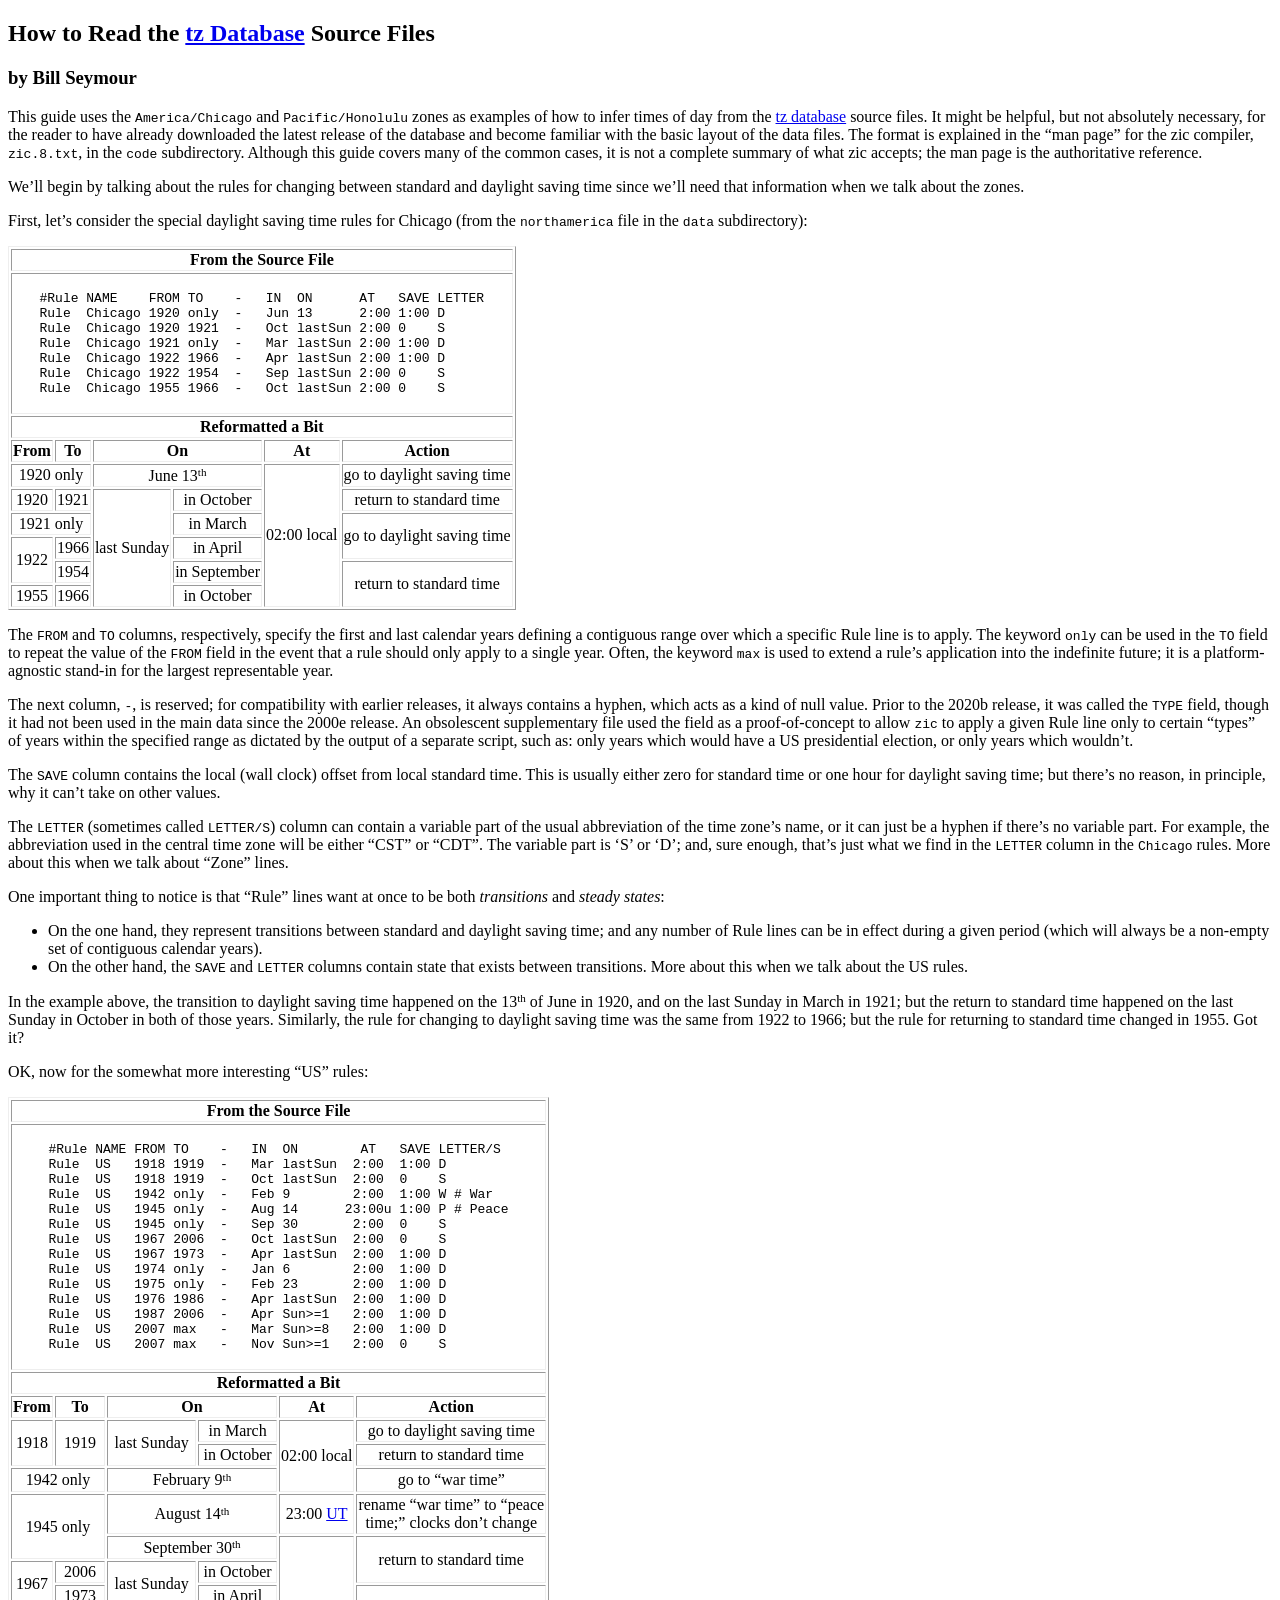
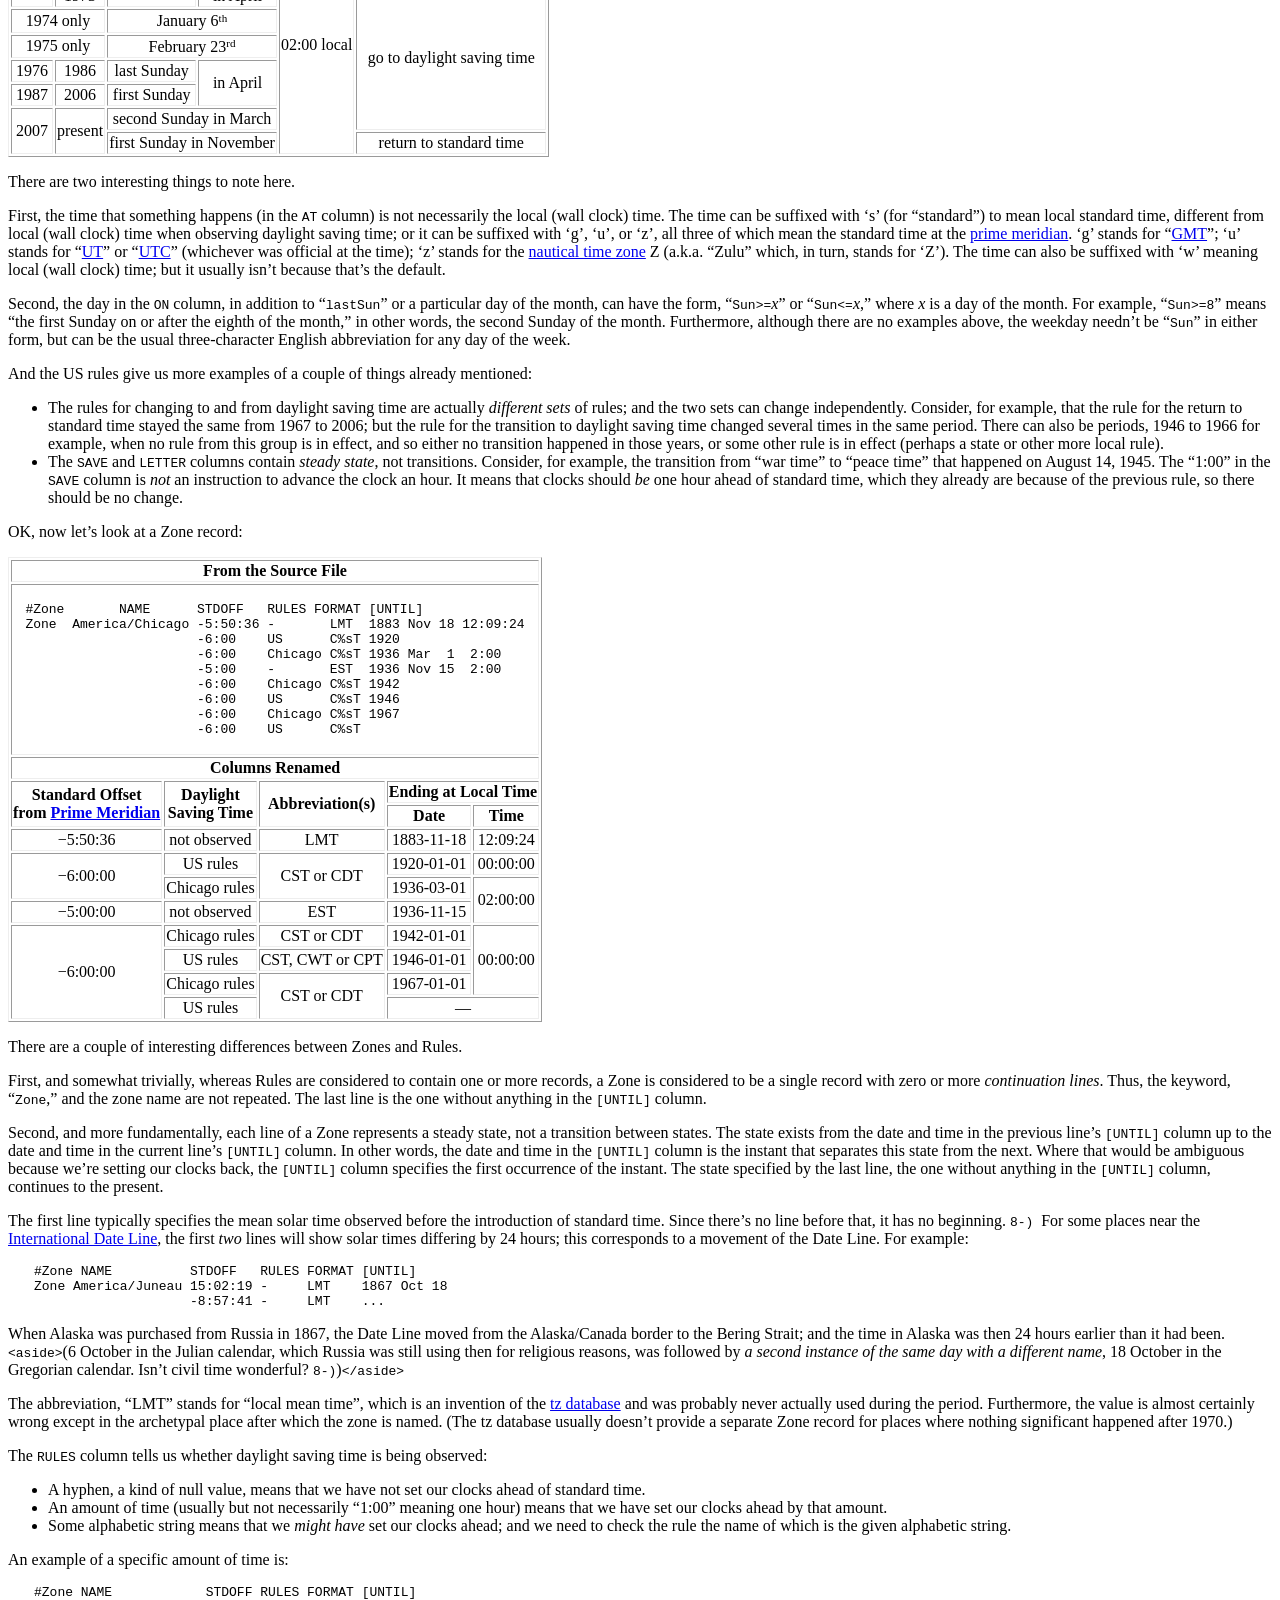
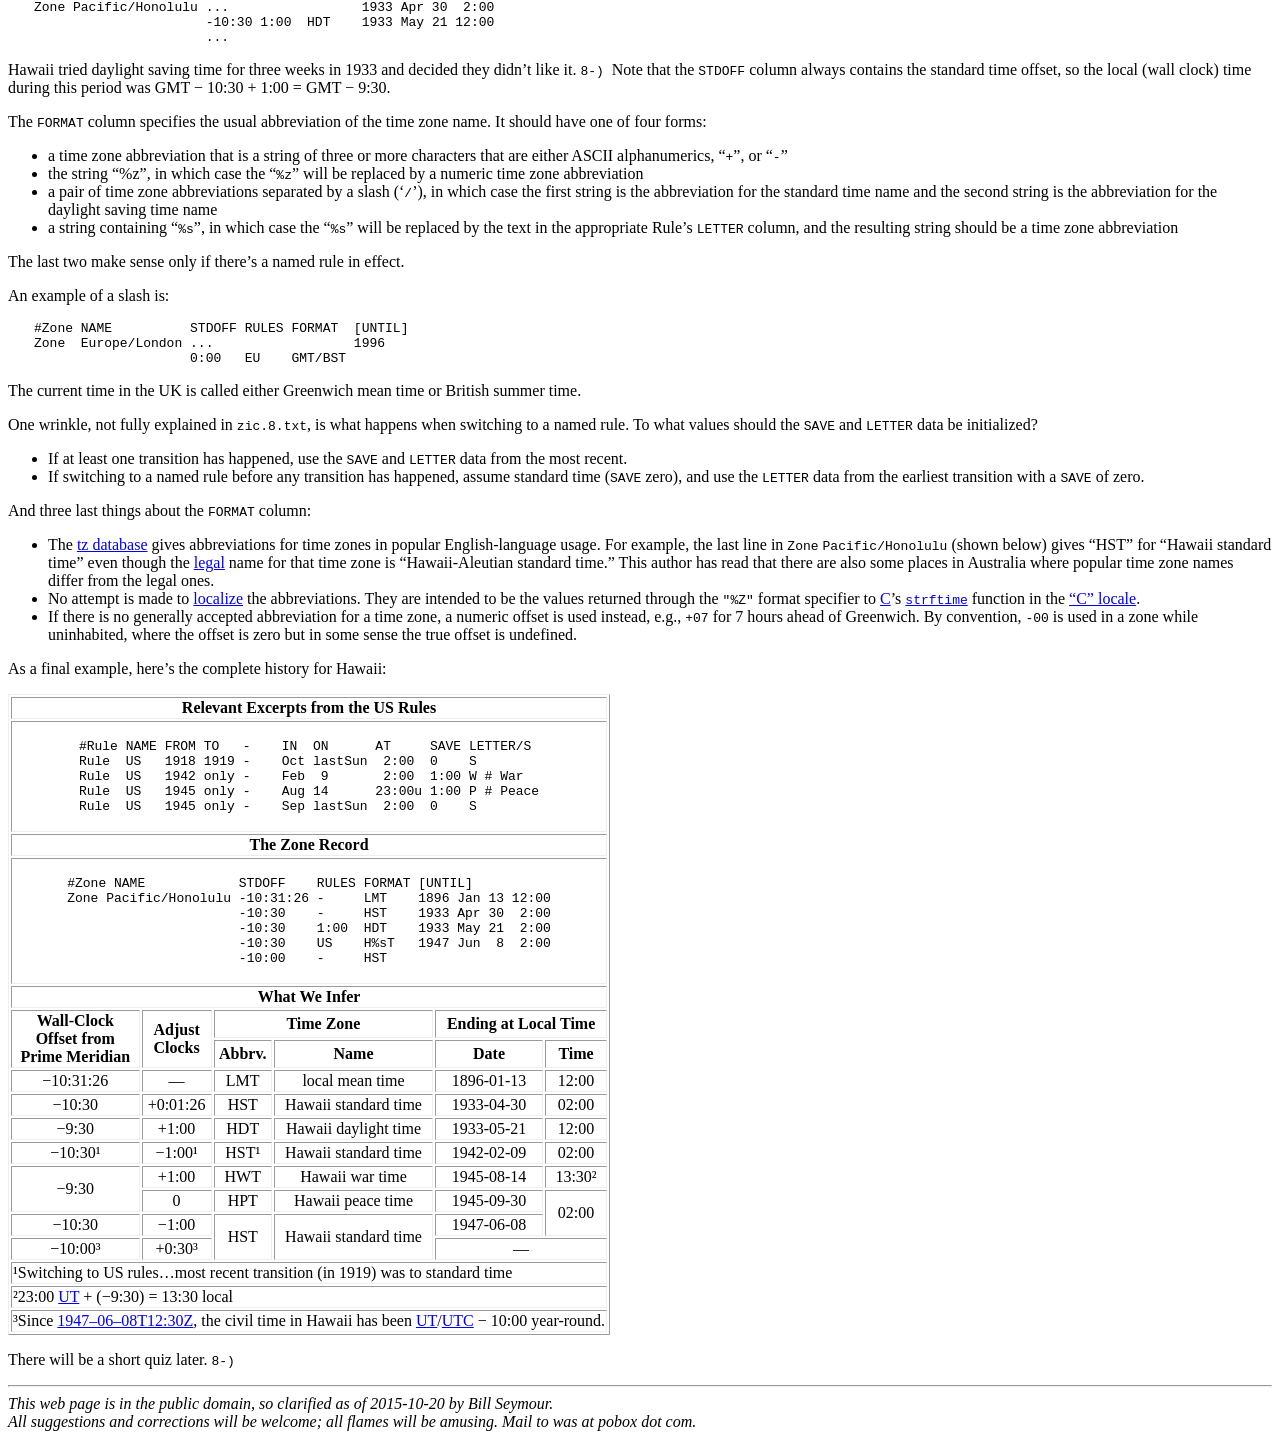
<file: utils/mytime/tzdb-2023c/tz-how-to.html>
<!DOCTYPE html>
<html lang="en">
<head>
<title>How to Read the tz Database</title>
<meta charset="UTF-8">
<style>
pre {margin-left: 2em; white-space: pre-wrap;}
pre.td {margin-left: 0;}
td {text-align: center;}
table {border: 1px outset;}
th, td {border: 1px inset;}
table.rule {border: none; margin: auto;}
td.footnote {text-align: left;}
</style>
</head>
<body>
<h2>How to Read the <a href="https://en.wikipedia.org/wiki/Tz_database">tz
Database</a> Source Files</h2>
<h3>by Bill Seymour</h3>
<p>This guide uses the <code>America/Chicago</code> and
<code>Pacific/Honolulu</code> zones as examples of how to infer
times of day from the <a href="tz-link.html">tz database</a>
source files. It might be helpful, but not absolutely necessary,
for the reader to have already downloaded the
latest release of the database and become familiar with the basic layout
of the data files. The format is explained in the &ldquo;man
page&rdquo; for the zic compiler, <code>zic.8.txt</code>, in
the <code>code</code> subdirectory.
Although this guide covers many of the common cases, it is not a
complete summary of what zic accepts; the man page is the
authoritative reference.</p>

<p>We&rsquo;ll begin by talking about the rules for changing between standard
and daylight saving time since we&rsquo;ll need that information when we talk
about the zones.</p>

<p>First, let&rsquo;s consider the special daylight saving time rules
for Chicago (from the <code>northamerica</code> file in
the <code>data</code> subdirectory):</p>

<table>
<tr>
  <th colspan="6">From the Source File</th>
</tr>
<tr>
  <td colspan="6">
    <table class="rule">
      <tr><td style="border:none;text-align:left">
<pre class="td">
#Rule NAME    FROM TO    -   IN  ON      AT   SAVE LETTER
Rule  Chicago 1920 only  -   Jun 13      2:00 1:00 D
Rule  Chicago 1920 1921  -   Oct lastSun 2:00 0    S
Rule  Chicago 1921 only  -   Mar lastSun 2:00 1:00 D
Rule  Chicago 1922 1966  -   Apr lastSun 2:00 1:00 D
Rule  Chicago 1922 1954  -   Sep lastSun 2:00 0    S
Rule  Chicago 1955 1966  -   Oct lastSun 2:00 0    S
</pre>
  </td></tr></table></td>
</tr>
<tr>
  <th colspan="6">Reformatted a Bit</th>
</tr>
<tr>
  <th>From</th>
  <th>To</th>
  <th colspan="2">On</th>
  <th>At</th>
  <th>Action</th>
</tr>
<tr>
  <td colspan="2">1920 only</td>
  <td colspan="2">June 13<small><sup>th</sup></small></td>
  <td rowspan="6">02:00 local</td>
  <td>go to daylight saving time</td>
</tr>
<tr>
  <td>1920</td>
  <td>1921</td>
  <td rowspan="5">last Sunday</td>
  <td>in October</td>
  <td>return to standard time</td>
</tr>
<tr>
  <td colspan="2">1921 only</td>
  <td>in March</td>
  <td rowspan="2">go to daylight saving time</td>
</tr>
<tr>
  <td rowspan="2">1922</td>
  <td>1966</td>
  <td>in April</td>
</tr>
<tr>
  <td>1954</td>
  <td>in September</td>
  <td rowspan="2">return to standard time</td>
</tr>
<tr>
  <td>1955</td>
  <td>1966</td>
  <td>in October</td>
</tr>
</table>

<p>The <code>FROM</code> and <code>TO</code> columns, respectively, specify the
first and last calendar years defining a contiguous range over which a specific
Rule line is to apply.  The keyword <code>only</code> can be used in the
<code>TO</code> field to repeat the value of the <code>FROM</code> field in the
event that a rule should only apply to a single year.  Often, the keyword
<code>max</code> is used to extend a rule&rsquo;s application into the
indefinite future; it is a platform-agnostic stand-in for the largest
representable year.

<p>The next column, <code>-</code>, is reserved; for compatibility with earlier
releases, it always contains a hyphen, which acts as a kind of null value.
Prior to the 2020b release, it was called the <code>TYPE</code> field, though
it had not been used in the main data since the 2000e release.
An obsolescent supplementary file used the
field as a proof-of-concept to allow <code>zic</code> to apply a given Rule
line only to certain &ldquo;types&rdquo; of years within the specified range as
dictated by the output of a separate script, such as: only years which would
have a US presidential election, or only years which wouldn&rsquo;t.

<p>The <code>SAVE</code> column contains the local (wall clock) offset from
local standard time.
This is usually either zero for standard time or one hour for daylight
saving time; but there&rsquo;s no reason, in principle, why it can&rsquo;t
take on other values.

<p>The <code>LETTER</code> (sometimes called <code>LETTER/S</code>)
column can contain a variable
part of the usual abbreviation of the time zone&rsquo;s name, or it can just
be a hyphen if there&rsquo;s no variable part. For example, the abbreviation
used in the central time zone will be either &ldquo;CST&rdquo; or
&ldquo;CDT&rdquo;. The variable part is &lsquo;S&rsquo; or &lsquo;D&rsquo;;
and, sure enough, that&rsquo;s just what we find in
the <code>LETTER</code> column
in the <code>Chicago</code> rules. More about this when we talk about
&ldquo;Zone&rdquo; lines.

<p>One important thing to notice is that &ldquo;Rule&rdquo; lines
want at once to be both <i>transitions</i> and <i>steady states</i>:
<ul>
<li>On the one hand, they represent transitions between standard and
daylight saving time; and any number of Rule lines can be in effect
during a given period (which will always be a non-empty set of
contiguous calendar years).</li>
<li>On the other hand, the <code>SAVE</code> and <code>LETTER</code>
columns contain state that exists between transitions. More about this
when we talk about the US rules.</li>
</ul>

<p>In the example above, the transition to daylight saving time
happened on the 13<small><sup>th</sup></small> of June in 1920, and on
the last Sunday in March in 1921; but the return to standard time
happened on the last Sunday in October in both of those
years. Similarly, the rule for changing to daylight saving time was
the same from 1922 to 1966; but the rule for returning to standard
time changed in 1955. Got it?</p>

<p>OK, now for the somewhat more interesting &ldquo;US&rdquo; rules:</p>

<table>
<tr>
  <th colspan="6">From the Source File</th>
</tr>
<tr>
  <td colspan="6">
    <table class="rule">
      <tr><td style="border:none;text-align:left">
<pre class="td">
#Rule NAME FROM TO    -   IN  ON        AT   SAVE LETTER/S
Rule  US   1918 1919  -   Mar lastSun  2:00  1:00 D
Rule  US   1918 1919  -   Oct lastSun  2:00  0    S
Rule  US   1942 only  -   Feb 9        2:00  1:00 W # War
Rule  US   1945 only  -   Aug 14      23:00u 1:00 P # Peace
Rule  US   1945 only  -   Sep 30       2:00  0    S
Rule  US   1967 2006  -   Oct lastSun  2:00  0    S
Rule  US   1967 1973  -   Apr lastSun  2:00  1:00 D
Rule  US   1974 only  -   Jan 6        2:00  1:00 D
Rule  US   1975 only  -   Feb 23       2:00  1:00 D
Rule  US   1976 1986  -   Apr lastSun  2:00  1:00 D
Rule  US   1987 2006  -   Apr Sun&gt;=1   2:00  1:00 D
Rule  US   2007 max   -   Mar Sun&gt;=8   2:00  1:00 D
Rule  US   2007 max   -   Nov Sun&gt;=1   2:00  0    S
</pre>
  </td></tr></table></td>
</tr>
<tr>
  <th colspan="6">Reformatted a Bit</th>
</tr>
<tr>
  <th>From</th>
  <th>To</th>
  <th colspan="2">On</th>
  <th>At</th>
  <th>Action</th>
</tr>
<tr>
  <td rowspan="2">1918</td>
  <td rowspan="2">1919</td>
  <td rowspan="2">last Sunday</td>
  <td>in March</td>
  <td rowspan="3">02:00 local</td>
  <td>go to daylight saving time</td>
</tr>
<tr>
  <td>in October</td>
  <td>return to standard time</td>
</tr>
<tr>
  <td colspan="2">1942 only</td>
  <td colspan="2">February 9<small><sup>th</sup></small></td>
  <td>go to &ldquo;war time&rdquo;</td>
</tr>
<tr>
  <td colspan="2" rowspan="2">1945 only</td>
  <td colspan="2">August 14<small><sup>th</sup></small></td>
  <td>23:00 <a href="https://en.wikipedia.org/wiki/Universal_Time">UT</a></td>
  <td>
    rename &ldquo;war time&rdquo; to &ldquo;peace<br>time;&rdquo;
    clocks don&rsquo;t change
  </td>
</tr>
<tr>
  <td colspan="2">September 30<small><sup>th</sup></small></td>
  <td rowspan="9">02:00 local</td>
  <td rowspan="2">return to standard time</td>
</tr>
<tr>
  <td rowspan="2">1967</td>
  <td>2006</td>
  <td rowspan="2">last Sunday</td>
  <td>in October</td>
</tr>
<tr>
  <td>1973</td>
  <td>in April</td>
  <td rowspan="6">go to daylight saving time</td>
</tr>
<tr>
  <td colspan="2">1974 only</td>
  <td colspan="2">January 6<small><sup>th</sup></small></td>
</tr>
<tr>
  <td colspan="2">1975 only</td>
  <td colspan="2">February 23<small><sup>rd</sup></small></td>
</tr>
<tr>
  <td>1976</td>
  <td>1986</td>
  <td>last Sunday</td>
  <td rowspan="2">in April</td>
</tr>
<tr>
  <td>1987</td>
  <td>2006</td>
  <td>first Sunday</td>
</tr>
<tr>
  <td rowspan="2">2007</td>
  <td rowspan="2">present</td>
  <td colspan="2">second Sunday in March</td>
</tr>
<tr>
  <td colspan="2">first Sunday in November</td>
  <td>return to standard time</td>
</tr>
</table>

<p>There are two interesting things to note here.</p>

<p>First, the time that something happens (in the <code>AT</code>
column) is not necessarily the local (wall clock) time. The time can be
suffixed with &lsquo;s&rsquo; (for &ldquo;standard&rdquo;) to mean
local standard time, different from local (wall clock) time when observing
daylight saving time; or it can be suffixed with &lsquo;g&rsquo;,
&lsquo;u&rsquo;, or &lsquo;z&rsquo;, all three of which mean the
standard time at the
<a href="https://en.wikipedia.org/wiki/Prime_Meridian">prime meridian</a>.
&lsquo;g&rsquo; stands for &ldquo;<a
href="https://en.wikipedia.org/wiki/Greenwich_Mean_Time">GMT</a>&rdquo;;
&lsquo;u&rsquo; stands for &ldquo;<a
href="https://en.wikipedia.org/wiki/Universal_Time">UT</a>&rdquo; or &ldquo;<a
href="https://en.wikipedia.org/wiki/Coordinated_Universal_Time">UTC</a>&rdquo;
(whichever was official at the time); &lsquo;z&rsquo; stands for the
<a href="https://en.wikipedia.org/wiki/Nautical_time">nautical time zone</a>
Z (a.k.a. &ldquo;Zulu&rdquo; which, in turn, stands for &lsquo;Z&rsquo;).
The time can also be suffixed with &lsquo;w&rsquo; meaning local (wall
clock) time; but it usually isn&rsquo;t because that&rsquo;s the
default.</p>

<p>Second, the day in the <code>ON</code> column, in addition to
&ldquo;<code>lastSun</code>&rdquo; or a particular day of the month,
can have the form, &ldquo;<code>Sun&gt;=</code><i>x</i>&rdquo; or
&ldquo;<code>Sun&lt;=</code><i>x</i>,&rdquo; where <i>x</i> is a day
of the month. For example, &ldquo;<code>Sun&gt;=8</code>&rdquo; means
&ldquo;the first Sunday on or after the eighth of the month,&rdquo; in
other words, the second Sunday of the month. Furthermore, although
there are no examples above, the weekday needn&rsquo;t be
&ldquo;<code>Sun</code>&rdquo; in either form, but can be the usual
three-character English abbreviation for any day of the week.</p>

<p>And the US rules give us more examples of a couple of things
already mentioned:</p>

<ul>
<li>The rules for changing to and from daylight saving time are
actually <i>different sets</i> of rules; and the two sets can change
independently. Consider, for example, that the rule for the return to
standard time stayed the same from 1967 to 2006; but the rule for the
transition to daylight saving time changed several times in the same
period.  There can also be periods, 1946 to 1966 for example, when no
rule from this group is in effect, and so either no transition
happened in those years, or some other rule is in effect (perhaps a
state or other more local rule).</li>

<li>The <code>SAVE</code> and <code>LETTER</code> columns
contain <i>steady state</i>, not transitions. Consider, for example,
the transition from &ldquo;war time&rdquo; to &ldquo;peace time&rdquo;
that happened on August 14, 1945. The &ldquo;1:00&rdquo; in
the <code>SAVE</code> column is <i>not</i> an instruction to advance
the clock an hour. It means that clocks should <i>be</i> one hour
ahead of standard time, which they already are because of the previous
rule, so there should be no change.</li>

</ul>

<p>OK, now let&rsquo;s look at a Zone record:</p>

<table>
<tr>
  <th colspan="5">From the Source File</th>
</tr>
<tr>
  <td colspan="5">
    <table class="rule">
      <tr><td style="border:none;text-align:left">
<pre class="td">
#Zone       NAME      STDOFF   RULES FORMAT [UNTIL]
Zone  America/Chicago -5:50:36 -       LMT  1883 Nov 18 12:09:24
                      -6:00    US      C%sT 1920
                      -6:00    Chicago C%sT 1936 Mar  1  2:00
                      -5:00    -       EST  1936 Nov 15  2:00
                      -6:00    Chicago C%sT 1942
                      -6:00    US      C%sT 1946
                      -6:00    Chicago C%sT 1967
                      -6:00    US      C%sT
</pre>
  </td></tr></table></td>
</tr>
<tr>
  <th colspan="5">Columns Renamed</th>
</tr>
<tr>
  <th rowspan="2">Standard Offset<br>
    from <a href="https://en.wikipedia.org/wiki/Prime_Meridian">Prime
    Meridian</a></th>
  <th rowspan="2">Daylight<br>Saving Time</th>
  <th rowspan="2">Abbreviation(s)</th>
  <th colspan="2">Ending at Local Time</th>
</tr>
<tr>
  <th>Date</th>
  <th>Time</th>
</tr>
<tr>
  <td>&minus;5:50:36</td>
  <td>not observed</td>
  <td>LMT</td>
  <td>1883-11-18</td>
  <td>12:09:24</td>
</tr>
<tr>
  <td rowspan="2">&minus;6:00:00</td>
  <td>US rules</td>
  <td rowspan="2">CST or CDT</td>
  <td>1920-01-01</td>
  <td>00:00:00</td>
</tr>
<tr>
  <td>Chicago rules</td>
  <td>1936-03-01</td>
  <td rowspan="2">02:00:00</td>
</tr>
<tr>
  <td>&minus;5:00:00</td>
  <td>not observed</td>
  <td>EST</td>
  <td>1936-11-15</td>
</tr>
<tr>
  <td rowspan="4">&minus;6:00:00</td>
  <td>Chicago rules</td>
  <td>CST or CDT</td>
  <td>1942-01-01</td>
  <td rowspan="3">00:00:00</td>
</tr>
<tr>
  <td>US rules</td>
  <td>CST, CWT or CPT</td>
  <td>1946-01-01</td>
</tr>
<tr>
  <td>Chicago rules</td>
  <td rowspan="2">CST or CDT</td>
  <td>1967-01-01</td>
</tr>
<tr>
  <td>US rules</td>
  <td colspan="2">&mdash;</td>
</tr>
</table>

<p>There are a couple of interesting differences between Zones and Rules.</p>

<p>First, and somewhat trivially, whereas Rules are considered to
contain one or more records, a Zone is considered to be a single
record with zero or more <i>continuation lines</i>. Thus, the keyword,
&ldquo;<code>Zone</code>,&rdquo; and the zone name are not
repeated. The last line is the one without anything in
the <code>[UNTIL]</code> column.</p>

<p>Second, and more fundamentally, each line of a Zone represents a
steady state, not a transition between states. The state exists from
the date and time in the previous line&rsquo;s <code>[UNTIL]</code>
column up to the date and time in the current
line&rsquo;s <code>[UNTIL]</code> column. In other words, the date and
time in the <code>[UNTIL]</code> column is the instant that separates
this state from the next. Where that would be ambiguous because
we&rsquo;re setting our clocks back, the <code>[UNTIL]</code> column
specifies the first occurrence of the instant. The state specified by
the last line, the one without anything in the <code>[UNTIL]</code>
column, continues to the present.</p>

<p>The first line typically specifies the mean solar time observed
before the introduction of standard time. Since there&rsquo;s no line before
that, it has no beginning. <code>8-) </code> For some places near the <a
href="https://en.wikipedia.org/wiki/International_Date_Line">International
Date Line</a>, the first <i>two</i> lines will show solar times
differing by 24 hours; this corresponds to a movement of the Date
Line.  For example:</p>

<pre>
#Zone NAME          STDOFF   RULES FORMAT [UNTIL]
Zone America/Juneau 15:02:19 -     LMT    1867 Oct 18
                    -8:57:41 -     LMT    ...
</pre>

<p>When Alaska was purchased from Russia in 1867, the Date Line moved
from the Alaska/Canada border to the Bering Strait; and the time in
Alaska was then 24 hours earlier than it had
been. <code>&lt;aside&gt;</code>(6 October in the Julian calendar,
which Russia was still using then for religious reasons, was followed
by <i>a second instance of the same day with a different name</i>, 18
October in the Gregorian calendar. Isn&rsquo;t civil time
wonderful? <code>8-)</code>)<code>&lt;/aside&gt;</code></p>

<p>The abbreviation, &ldquo;LMT&rdquo; stands for &ldquo;local mean
time&rdquo;, which is an invention of
the <a href="https://en.wikipedia.org/wiki/Tz_database">tz
database</a> and was probably never actually used during the
period. Furthermore, the value is almost certainly wrong except in the
archetypal place after which the zone is named. (The tz database
usually doesn&rsquo;t provide a separate Zone record for places where
nothing significant happened after 1970.)</p>

<p>The <code>RULES</code> column tells us whether daylight saving time is being observed:
<ul>
<li>A hyphen, a kind of null value, means that we have not set our
clocks ahead of standard time.</li>

<li>An amount of time (usually but not necessarily &ldquo;1:00&rdquo;
meaning one hour) means that we have set our clocks ahead by that
amount.</li>

<li>Some alphabetic string means that we <i>might have</i> set our
clocks ahead; and we need to check the rule the name of which is the
given alphabetic string.</li>
</ul>

<p>An example of a specific amount of time is:</p>
<pre>
#Zone NAME            STDOFF RULES FORMAT [UNTIL]
Zone Pacific/Honolulu ...                 1933 Apr 30  2:00
                      -10:30 1:00  HDT    1933 May 21 12:00
                      ...
</pre>

<p>Hawaii tried daylight saving time for three weeks in 1933 and
decided they didn&rsquo;t like it. <code>8-) </code>Note that
the <code>STDOFF</code> column always contains the standard time
offset, so the local (wall clock) time during this period was GMT &minus;
10:30 + 1:00 = GMT &minus; 9:30.</p>

<p>The <code>FORMAT</code> column specifies the usual abbreviation of
the time zone name. It should have one of four forms:</p>
<ul>

<li>a time zone abbreviation that is a string of three or more
characters that are either ASCII alphanumerics,
&ldquo;<code>+</code>&rdquo;, or &ldquo;<code>-</code>&rdquo;</li>

<li>the string &ldquo;%z&rdquo;, in which case the
&ldquo;<code>%z</code>&rdquo; will be replaced by a numeric time zone
abbreviation</li>

<li>a pair of time zone abbreviations separated by a slash
(&lsquo;<code>/</code>&rsquo;), in which case the first string is the
abbreviation for the standard time name and the second string is the
abbreviation for the daylight saving time name</li>

<li>a string containing &ldquo;<code>%s</code>&rdquo;, in which case
the &ldquo;<code>%s</code>&rdquo; will be replaced by the text in the
appropriate Rule&rsquo;s <code>LETTER</code> column, and the resulting
string should be a time zone abbreviation</li>
</ul>

<p>The last two make sense only if there&rsquo;s a named rule in effect.</p>

<p>An example of a slash is:</p>
<pre>
#Zone NAME          STDOFF RULES FORMAT  [UNTIL]
Zone  Europe/London ...                  1996
                    0:00   EU    GMT/BST
</pre>

<p>The current time in the UK is called either Greenwich mean time or
British summer time.</p>

<p>One wrinkle, not fully explained in <code>zic.8.txt</code>, is what
happens when switching to a named rule. To what values should
the <code>SAVE</code> and <code>LETTER</code> data be initialized?</p>

<ul>
<li>If at least one transition has happened, use
the <code>SAVE</code> and <code>LETTER</code> data from the most
recent.</li>

<li>If switching to a named rule before any transition has happened,
assume standard time (<code>SAVE</code> zero), and use
the <code>LETTER</code> data from the earliest transition with
a <code>SAVE</code> of zero.

</ul>

<p>And three last things about the <code>FORMAT</code> column:</p>
<ul>

<li>The <a href="https://en.wikipedia.org/wiki/Tz_database">tz
database</a> gives abbreviations for time zones
in popular English-language usage. For
example, the last line in
<code>Zone</code> <code>Pacific/Honolulu</code> (shown below) gives
&ldquo;HST&rdquo; for &ldquo;Hawaii standard time&rdquo; even though the
<a href="https://www.law.cornell.edu/uscode/text/15/263">legal</a>
name for that time zone is &ldquo;Hawaii-Aleutian standard time.&rdquo;
This author has read that there are also some places in Australia where
popular time zone names differ from the legal ones.

<li>No attempt is made to <a
href="https://en.wikipedia.org/wiki/Internationalization_and_localization">localize</a>
the abbreviations. They are intended to be the values returned through the
<code>"%Z"</code> format specifier to
<a href="https://en.wikipedia.org/wiki/C_(programming_language)">C</a>&rsquo;s
<a href="https://pubs.opengroup.org/onlinepubs/9699919799/functions/strftime.html"><code>strftime</code></a>
function in the
<a href="https://kirste.userpage.fu-berlin.de/chemnet/use/info/libc/libc_19.html#SEC324">&ldquo;C&rdquo; locale</a>.

<li>If there is no generally accepted abbreviation for a time zone,
a numeric offset is used instead, e.g., <code>+07</code> for 7 hours
ahead of Greenwich. By convention, <code>-00</code> is used in a
zone while uninhabited, where the offset is zero but in some sense
the true offset is undefined.
</ul>

<p>As a final example, here&rsquo;s the complete history for Hawaii:</p>

<table>
<tr>
  <th colspan="6">Relevant Excerpts from the US Rules</th>
</tr>
<tr>
  <td colspan="6">
    <table class="rule">
      <tr><td style="border:none;text-align:left">
<pre class="td">
#Rule NAME FROM TO   -    IN  ON      AT     SAVE LETTER/S
Rule  US   1918 1919 -    Oct lastSun  2:00  0    S
Rule  US   1942 only -    Feb  9       2:00  1:00 W # War
Rule  US   1945 only -    Aug 14      23:00u 1:00 P # Peace
Rule  US   1945 only -    Sep lastSun  2:00  0    S
</pre>
  </td></tr></table></td>
</tr>
<tr>
  <th colspan="6">The Zone Record</th>
</tr>
<tr>
  <td colspan="6">
    <table class="rule">
      <tr><td style="border:none;text-align:left">
<pre class="td">
#Zone NAME            STDOFF    RULES FORMAT [UNTIL]
Zone Pacific/Honolulu -10:31:26 -     LMT    1896 Jan 13 12:00
                      -10:30    -     HST    1933 Apr 30  2:00
                      -10:30    1:00  HDT    1933 May 21  2:00
                      -10:30    US    H%sT   1947 Jun  8  2:00
                      -10:00    -     HST
</pre>
  </td></tr></table></td>
</tr>
<tr>
  <th colspan="6">What We Infer</th>
</tr>
<tr>
  <th rowspan="2">Wall-Clock<br>Offset from<br>Prime Meridian</th>
  <th rowspan="2">Adjust<br>Clocks</th>
  <th colspan="2">Time Zone</th>
  <th colspan="2">Ending at Local Time</th>
</tr>
<tr>
  <th>Abbrv.</th>
  <th>Name</th>
  <th>Date</th>
  <th>Time</th>
</tr>
<tr>
  <td>&minus;10:31:26</td>
  <td>&mdash;</td>
  <td>LMT</td>
  <td>local mean time</td>
  <td>1896-01-13</td>
  <td>12:00</td>
</tr>
<tr>
  <td>&minus;10:30</td>
  <td>+0:01:26</td>
  <td>HST</td>
  <td>Hawaii standard time</td>
  <td>1933-04-30</td>
  <td>02:00</td>
</tr>
<tr>
  <td>&minus;9:30</td>
  <td>+1:00</td>
  <td>HDT</td>
  <td>Hawaii daylight time</td>
  <td>1933-05-21</td>
  <td>12:00</td>
</tr>
<tr>
  <td>&minus;10:30&sup1;</td>
  <td>&minus;1:00&sup1;</td>
  <td>HST&sup1;</td>
  <td>Hawaii standard time</td>
  <td>1942-02-09</td>
  <td>02:00</td>
</tr>
<tr>
  <td rowspan="2">&minus;9:30</td>
  <td>+1:00</td>
  <td>HWT</td>
  <td>Hawaii war time</td>
  <td>1945-08-14</td>
  <td>13:30&sup2;</td>
</tr>
<tr>
  <td>0</td>
  <td>HPT</td>
  <td>Hawaii peace time</td>
  <td>1945-09-30</td>
  <td rowspan="2">02:00</td>
</tr>
<tr>
  <td>&minus;10:30</td>
  <td>&minus;1:00</td>
  <td rowspan="2">HST</td>
  <td rowspan="2">Hawaii standard time</td>
  <td>1947-06-08</td>
</tr>
<tr>
  <td>&minus;10:00&sup3;</td>
  <td>+0:30&sup3;</td>
  <td colspan="2">&mdash;</td>
</tr>
<tr>
  <td colspan="6" class="footnote">
    &sup1;Switching to US rules&hellip;most recent transition (in 1919) was to standard time
  </td>
</tr>
<tr>
  <td colspan="6" class="footnote">
    &sup2;23:00 <a href="https://en.wikipedia.org/wiki/Universal_Time">UT</a>
    + (&minus;9:30) = 13:30 local
  </td>
</tr>
<tr>
  <td colspan="6" class="footnote">
    &sup3;Since <a href="https://en.wikipedia.org/wiki/ISO_8601">1947&ndash;06&ndash;08T12:30Z</a>,
    the civil time in Hawaii has been
    <a href="https://en.wikipedia.org/wiki/Universal_Time">UT</a>/<a href="https://en.wikipedia.org/wiki/Coordinated_Universal_Time">UTC</a>
    &minus; 10:00 year-round.
  </td>
</tr>
</table>

<p>There will be a short quiz later. <code>8-)</code></p>

<hr>
<address>
This web page is in the public domain, so clarified as of
2015-10-20 by Bill Seymour.
<br>
All suggestions and corrections will be welcome; all flames will be amusing.
Mail to was at pobox dot com.
</address>
</body>
</html>
</file>
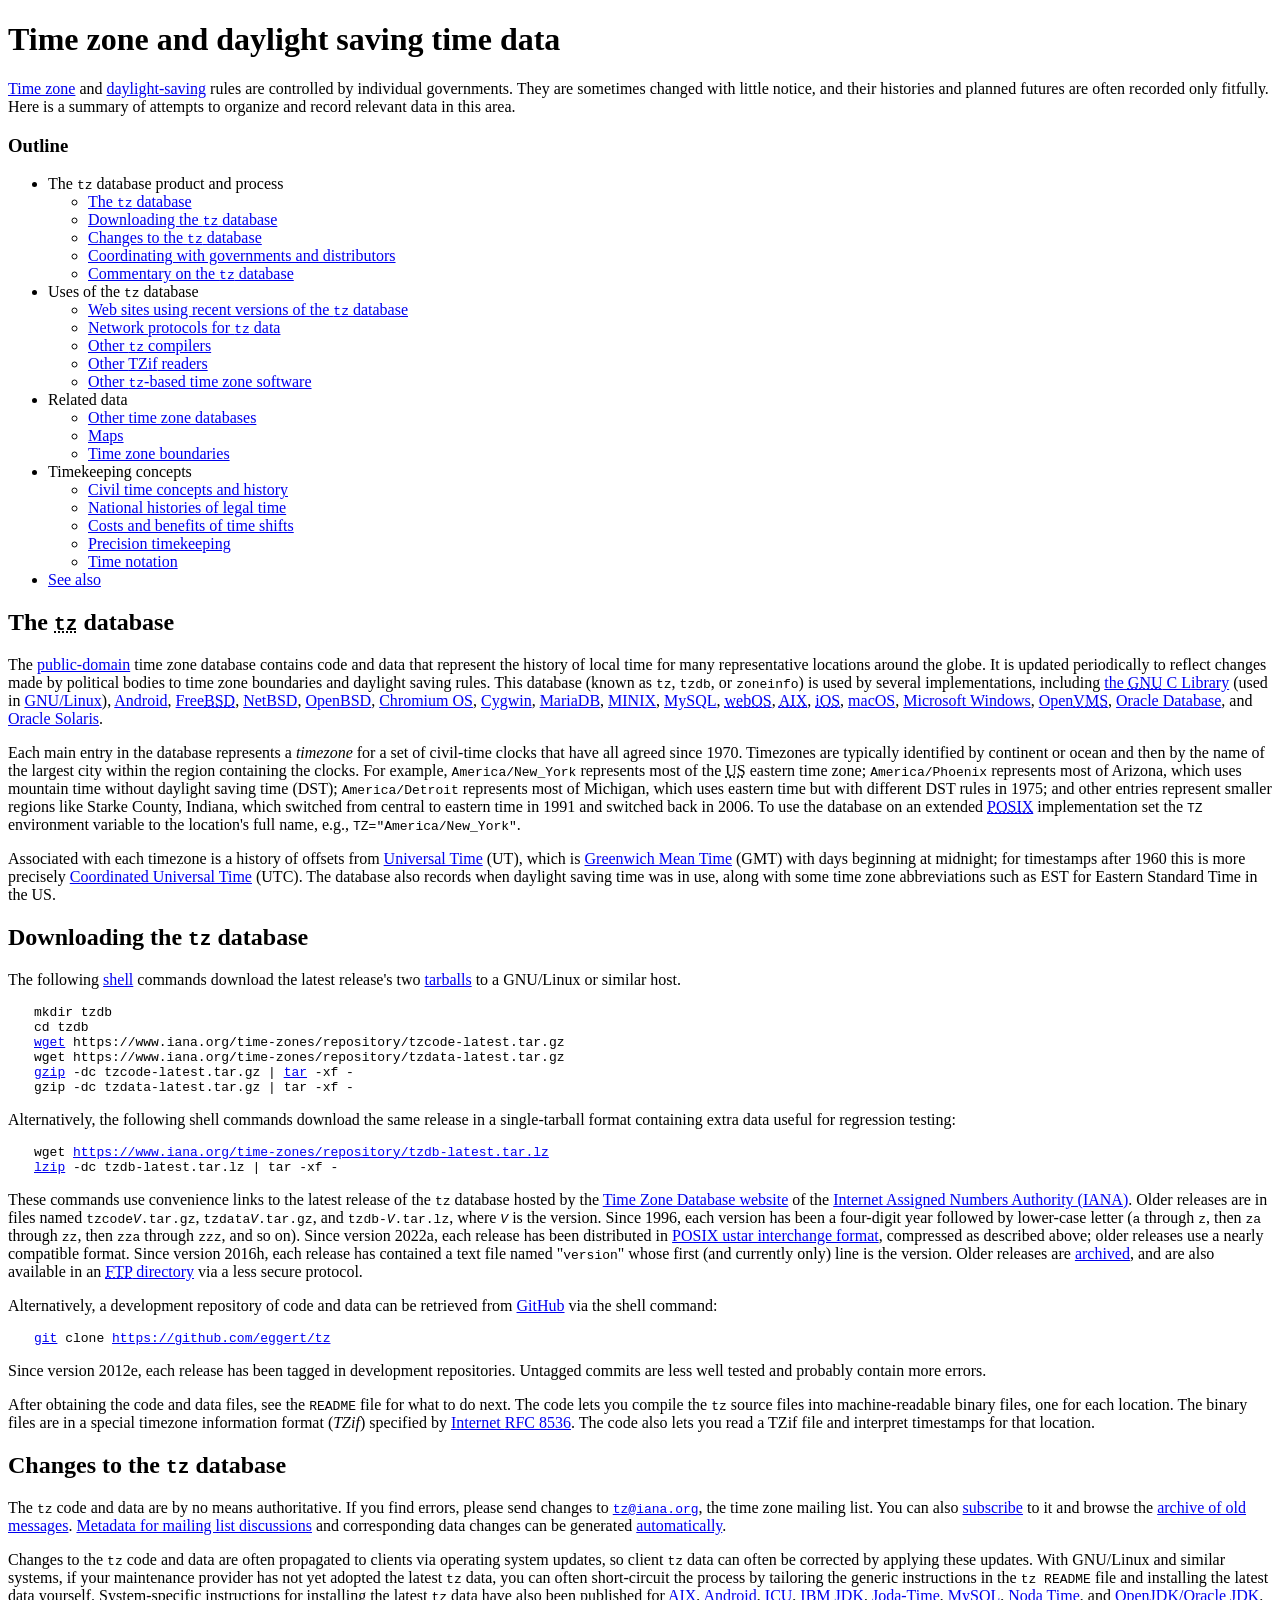
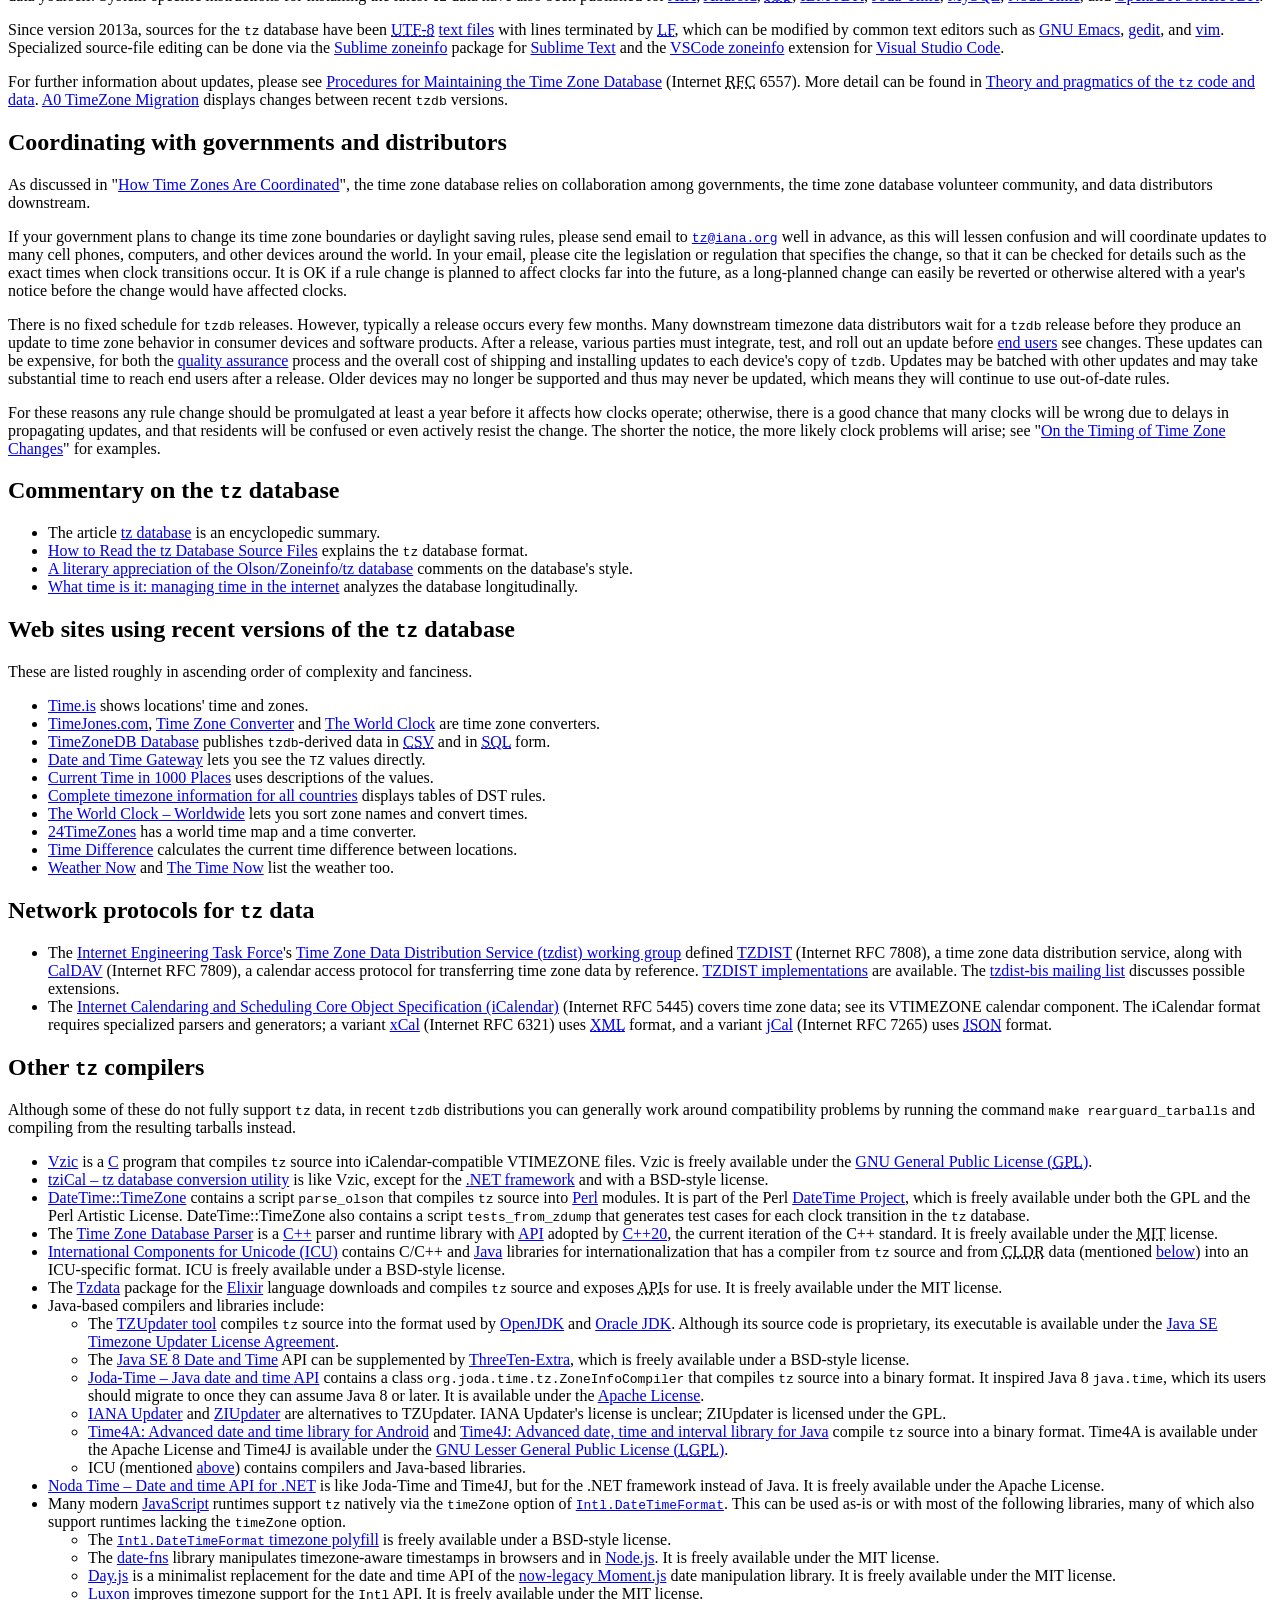
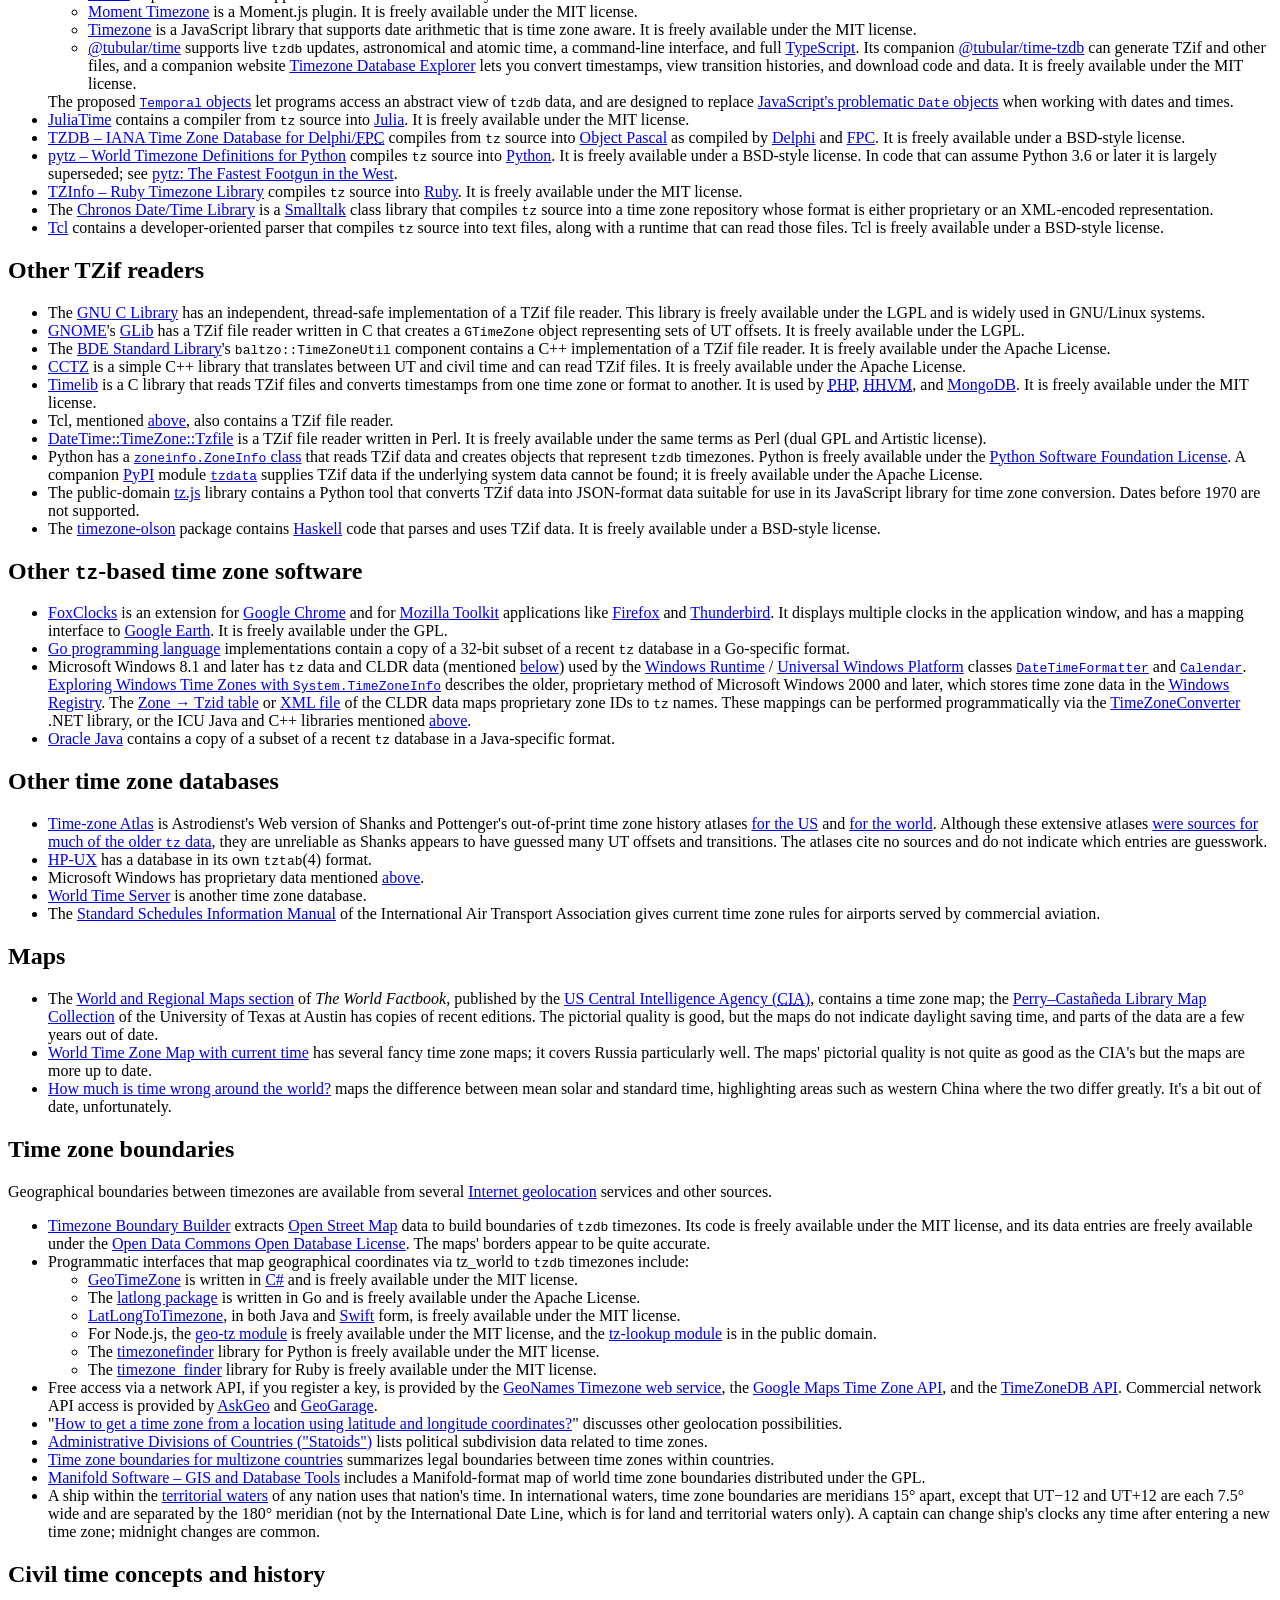
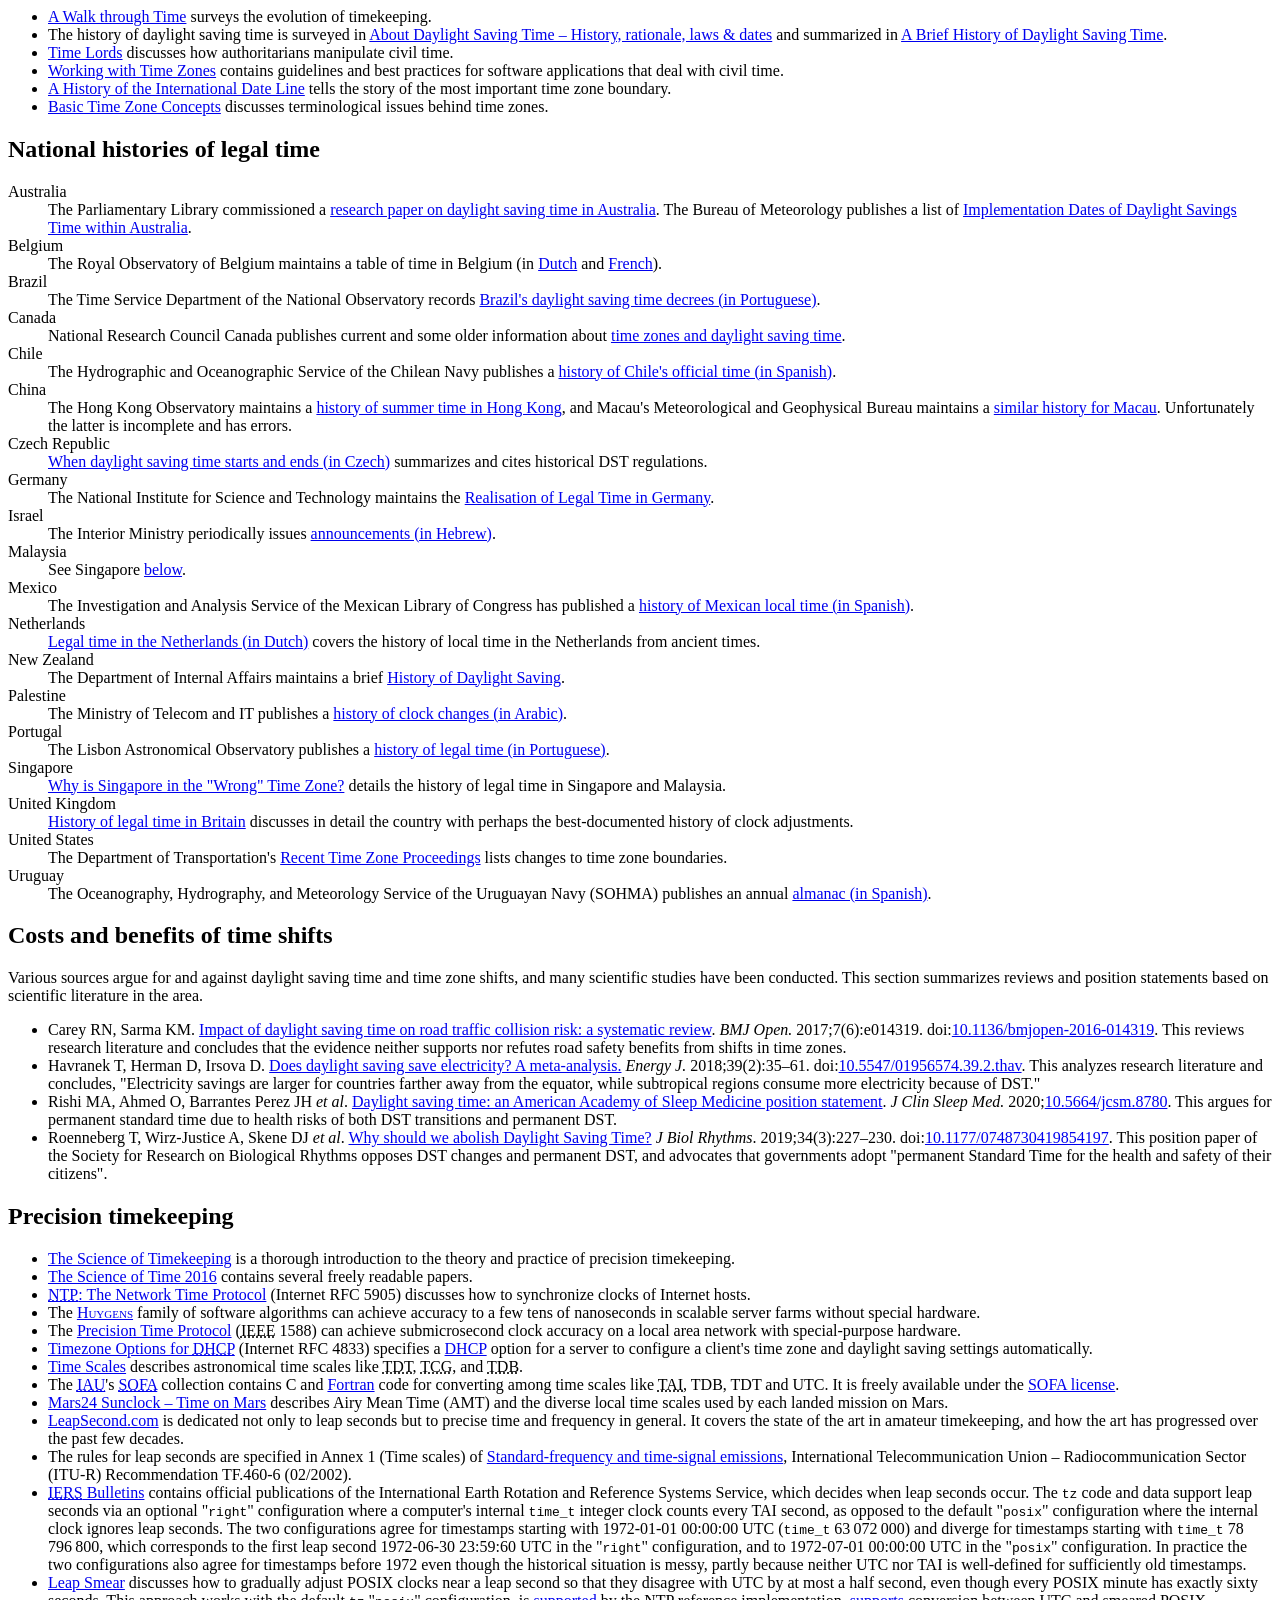
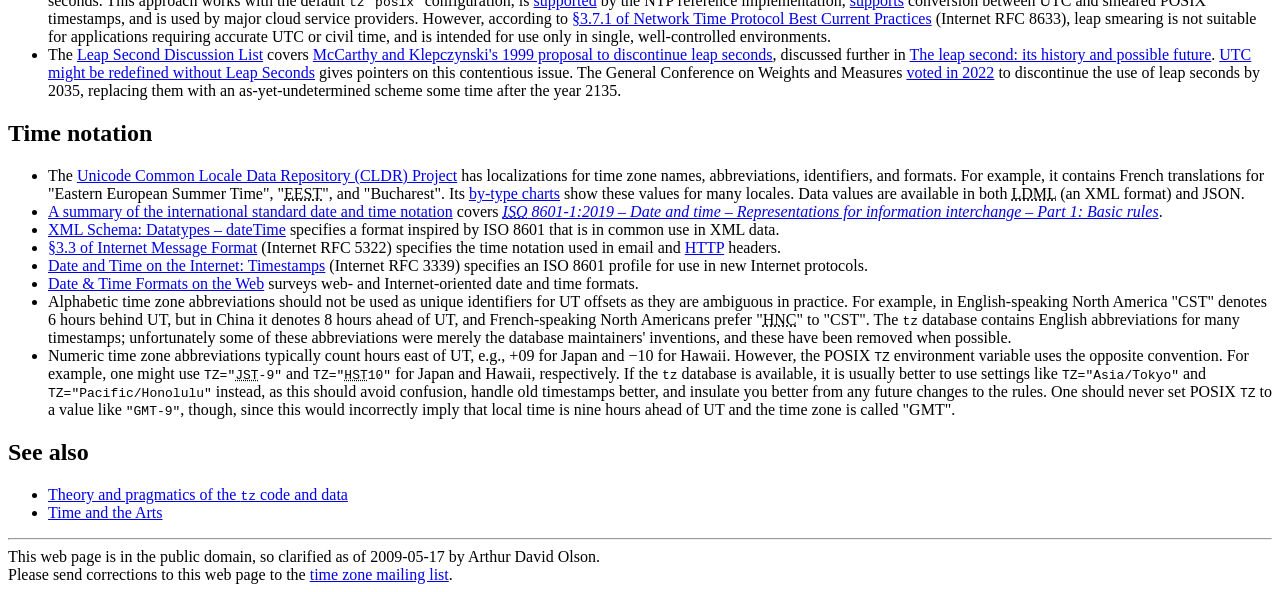
<file: utils/mytime/tzdb-2023c/tz-link.html>
<!DOCTYPE html>
<html lang="en">
<head>
<title>Time zone and daylight saving time data</title>
<meta charset="UTF-8">
<style>
pre {margin-left: 2em; white-space: pre-wrap;}
</style>
</head>
<body>
<h1>Time zone and daylight saving time data</h1>
<p>
<a href="https://en.wikipedia.org/wiki/Time_zone">Time zone</a> and
<a href="https://en.wikipedia.org/wiki/Daylight_saving_time">daylight-saving</a>
rules are controlled by individual
governments. They are sometimes changed with little notice, and their
histories and planned futures are often recorded only fitfully. Here
is a summary of attempts to organize and record relevant data in this
area.
</p>
  <h3>Outline</h3>
  <nav>
    <ul>
      <li>The <code><abbr>tz</abbr></code> database product and process
	<ul>
	  <li><a href="#tzdb">The <code><abbr>tz</abbr></code> database</a></li>
	  <li><a href="#download">Downloading the <code><abbr>tz</abbr></code> database</a></li>
	  <li><a href="#changes">Changes to the <code><abbr>tz</abbr></code> database</a></li>
	  <li><a href="#coordinating">Coordinating with governments and distributors</a></li>
	  <li><a href="#commentary">Commentary on the <code><abbr>tz</abbr></code> database</a></li>
	</ul>
      </li>
      <li>Uses of the <code><abbr>tz</abbr></code> database
	<ul>
	  <li><a href="#web">Web sites using recent versions of the <code><abbr>tz</abbr></code> database</a></li>
	  <li><a href="#protocols">Network protocols for <code><abbr>tz</abbr></code> data</a></li>
	  <li><a href="#compilers">Other <code><abbr>tz</abbr></code> compilers</a></li>
	  <li><a href="#TZif">Other <abbr>TZif</abbr> readers</a></li>
	  <li><a href="#software">Other <code><abbr>tz</abbr></code>-based time zone software</a></li>
	</ul>
      </li>
      <li>Related data
	<ul>
	  <li><a href="#other-dbs">Other time zone databases</a></li>
	  <li><a href="#maps">Maps</a></li>
	  <li><a href="#boundaries">Time zone boundaries</a></li>
	</ul>
      </li>
      <li>Timekeeping concepts
	<ul>
	  <li><a href="#civil">Civil time concepts and history</a></li>
	  <li><a href="#national">National histories of legal time</a></li>
	  <li><a href="#costs">Costs and benefits of time shifts</a></li>
	  <li><a href="#precision">Precision timekeeping</a></li>
	  <li><a href="#notation">Time notation</a></li>
	</ul>
      </li>
      <li><a href="#see-also">See also</a></li>
    </ul>
  </nav>

<section>
<h2 id="tzdb">The <code><abbr title="time zone">tz</abbr></code> database</h2>
<p>
The <a href="https://en.wikipedia.org/wiki/Public_domain">public-domain</a>
time zone database contains code and data
that represent the history of local time
for many representative locations around the globe.
It is updated periodically to reflect changes made by political bodies
to time zone boundaries and daylight saving rules.
This database (known as <code><abbr>tz</abbr></code>,
<code><abbr>tzdb</abbr></code>, or <code>zoneinfo</code>)
is used by several implementations,
including
<a href="https://www.gnu.org/software/libc/">the
<abbr title="GNU's Not Unix">GNU</abbr>
C Library</a> (used in
<a href="https://en.wikipedia.org/wiki/Linux"><abbr>GNU</abbr>/Linux</a>),
<a href="https://www.android.com">Android</a>,
<a href="https://www.freebsd.org">Free<abbr
title="Berkeley Software Distribution">BSD</abbr></a>,
<a href="https://netbsd.org">Net<abbr>BSD</abbr></a>,
<a href="https://www.openbsd.org">Open<abbr>BSD</abbr></a>,
<a href="https://www.chromium.org/chromium-os/">Chromium OS</a>,
<a href="https://cygwin.com">Cygwin</a>,
<a href="https://mariadb.org">MariaDB</a>,
<a href="https://en.wikipedia.org/wiki/MINIX">MINIX</a>,
<a href="https://www.mysql.com">MySQL</a>,
<a href="https://en.wikipedia.org/wiki/WebOS"><abbr
title="Web Operating System">webOS</abbr></a>,
<a href="https://en.wikipedia.org/wiki/IBM_AIX"><abbr
title="Advanced Interactive eXecutive">AIX</abbr></a>,
<a href="https://www.apple.com/ios"><abbr
title="iPhone OS">iOS</abbr></a>,
<a href="https://www.apple.com/macos">macOS</a>,
<a href="https://www.microsoft.com/en-us/windows">Microsoft Windows</a>,
<a href="https://www.vmssoftware.com">Open<abbr
title="Virtual Memory System">VMS</abbr></a>,
<a href="https://www.oracle.com/database/">Oracle Database</a>, and
<a href="https://www.oracle.com/solaris">Oracle Solaris</a>.</p>
<p>
Each main entry in the database represents a <dfn>timezone</dfn>
for a set of civil-time clocks that have all agreed since 1970.
Timezones are typically identified by continent or ocean and then by the
name of the largest city within the region containing the clocks.
For example, <code>America/New_York</code>
represents most of the <abbr title="United States">US</abbr> eastern time zone;
<code>America/Phoenix</code> represents most of Arizona, which
uses mountain time without daylight saving time (<abbr>DST</abbr>);
<code>America/Detroit</code> represents most of Michigan, which uses
eastern time but with different <abbr>DST</abbr> rules in 1975;
and other entries represent smaller regions like Starke County,
Indiana, which switched from central to eastern time in 1991
and switched back in 2006.
To use the database on an extended <a
href="https://en.wikipedia.org/wiki/POSIX"><abbr
title="Portable Operating System Interface">POSIX</abbr></a>
implementation set the <code><abbr>TZ</abbr></code>
environment variable to the location's full name,
e.g., <code><abbr>TZ</abbr>="America/New_York"</code>.</p>
<p>
Associated with each timezone is a history of offsets from
<a href="https://en.wikipedia.org/wiki/Universal_Time">Universal
Time</a> (<abbr>UT</abbr>), which is <a
href="https://en.wikipedia.org/wiki/Greenwich_Mean_Time">Greenwich Mean
Time</a> (<abbr>GMT</abbr>) with days beginning at midnight;
for timestamps after 1960 this is more precisely <a
href="https://en.wikipedia.org/wiki/Coordinated_Universal_Time">Coordinated
Universal Time</a> (<abbr>UTC</abbr>).
The database also records when daylight saving time was in use,
along with some time zone abbreviations such as <abbr>EST</abbr>
for Eastern Standard Time in the <abbr>US</abbr>.</p>
</section>

<section>
<h2 id="download">Downloading the <code><abbr>tz</abbr></code> database</h2>
<p>
The following <a
href="https://en.wikipedia.org/wiki/Unix_shell">shell</a> commands download
the latest release's two
<a href="https://en.wikipedia.org/wiki/Tar_(computing)">tarballs</a>
to a <abbr>GNU</abbr>/Linux or similar host.</p>
<pre><code>mkdir tzdb
cd tzdb
<a href="https://www.gnu.org/software/wget/">wget</a> https://www.iana.org/time-zones/repository/tzcode-latest.tar.gz
wget https://www.iana.org/time-zones/repository/tzdata-latest.tar.gz
<a href="https://www.gnu.org/software/gzip/">gzip</a> -dc tzcode-latest.tar.gz | <a href="https://www.gnu.org/software/tar/">tar</a> -xf -
gzip -dc tzdata-latest.tar.gz | tar -xf -
</code></pre>
<p>Alternatively, the following shell commands download the same
release in a single-tarball format containing extra data
useful for regression testing:</p>
<pre><code>wget <a href="https://www.iana.org/time-zones/repository/tzdb-latest.tar.lz">https://www.iana.org/time-zones/repository/tzdb-latest.tar.lz</a>
<a href="https://www.nongnu.org/lzip/">lzip</a> -dc tzdb-latest.tar.lz | tar -xf -
</code></pre>
<p>These commands use convenience links to the latest release
of the <code><abbr>tz</abbr></code> database hosted by the
<a href="https://www.iana.org/time-zones">Time Zone Database website</a>
of the <a href="https://www.iana.org">Internet Assigned Numbers
Authority (IANA)</a>.
Older releases are in files named
<code>tzcode<var>V</var>.tar.gz</code>,
<code>tzdata<var>V</var>.tar.gz</code>, and
<code>tzdb-<var>V</var>.tar.lz</code>,
where <code><var>V</var></code> is the version.
Since 1996, each version has been a four-digit year followed by
lower-case letter (<samp>a</samp> through <samp>z</samp>,
then <samp>za</samp> through <samp>zz</samp>, then <samp>zza</samp>
through <samp>zzz</samp>, and so on).
Since version 2022a, each release has been distributed in
<a href="https://pubs.opengroup.org/onlinepubs/9699919799/utilities/pax.html#tag_20_92_13_06">POSIX
ustar interchange format</a>, compressed as described above;
older releases use a nearly compatible format.
Since version 2016h, each release has contained a text file named
"<samp>version</samp>" whose first (and currently only) line is the version.
Older releases are <a href="https://ftp.iana.org/tz/releases/">archived</a>,
and are also available in an
<a href="ftp://ftp.iana.org/tz/releases/"><abbr
title="File Transfer Protocol">FTP</abbr> directory</a> via a
less secure protocol.</p>
<p>Alternatively, a development repository of code and data can be
retrieved from <a href="https://github.com">GitHub</a> via the shell
command:</p>
<pre><code><a href="https://git-scm.com">git</a> clone <a href="https://github.com/eggert/tz">https://github.com/eggert/tz</a>
</code></pre>
<p>
Since version 2012e, each release has been tagged in development repositories.
Untagged commits are less well tested and probably contain
more errors.</p>
<p>
After obtaining the code and data files, see the
<code>README</code> file for what to do next.
The code lets you compile the <code><abbr>tz</abbr></code> source files into
machine-readable binary files, one for each location. The binary files
are in a special timezone information format (<dfn><abbr>TZif</abbr></dfn>)
specified by <a href="https://datatracker.ietf.org/doc/html/8536">Internet
<abbr>RFC</abbr> 8536</a>.
The code also lets
you read a <abbr>TZif</abbr> file and interpret timestamps for that
location.</p>
</section>

<section>
<h2 id="changes">Changes to the <code><abbr>tz</abbr></code> database</h2>
<p>
The <code><abbr>tz</abbr></code> code and data
are by no means authoritative. If you find errors, please
send changes to <a href="mailto:tz@iana.org"><code>tz@iana.org</code></a>,
the time zone mailing list. You can also <a
href="https://mm.icann.org/mailman/listinfo/tz">subscribe</a> to it
and browse the <a
href="https://mm.icann.org/pipermail/tz/">archive of old
messages</a>.
<a href="https://tzdata-meta.timtimeonline.com/">Metadata for mailing list
discussions</a> and corresponding data changes can be
generated <a href="https://github.com/timparenti/tzdata-meta">automatically</a>.
</p>
<p>
Changes to the <code><abbr>tz</abbr></code> code and data are often
propagated to clients via operating system updates, so
client <code><abbr>tz</abbr></code> data can often be corrected by
applying these updates. With GNU/Linux and similar systems, if your
maintenance provider has not yet adopted the
latest <code><abbr>tz</abbr></code> data, you can often short-circuit
the process by tailoring the generic instructions in
the <code><abbr>tz</abbr> README</code> file and installing the latest
data yourself. System-specific instructions for installing the
latest <code><abbr>tz</abbr></code> data have also been published
for <a href="https://developer.ibm.com/articles/au-aix-olson-time-zone/"><abbr>AIX</abbr></a>,
<a
href="https://source.android.com/devices/tech/config/timezone-rules">Android</a>,
<a
href="https://unicode-org.github.io/icu/userguide/datetime/timezone/"><abbr
title="International Components for Unicode">ICU</abbr></a>,
<a href="https://www.ibm.com/support/pages/java-sdk-time-zone-update-utility"><abbr>IBM</abbr>
JDK</a>,
<a href="https://www.joda.org/joda-time/tz_update.html">Joda-Time</a>, <a
href="https://dev.mysql.com/doc/refman/en/time-zone-support.html">MySQL</a>,
<a href="https://nodatime.org/userguide/tzdb">Noda Time</a>, and <a
href="https://www.oracle.com/java/technologies/javase/tzupdater-readme.html">OpenJDK/Oracle JDK</a>.
</p>
<p>Since version 2013a,
sources for the <code><abbr>tz</abbr></code> database have been
<a href="https://en.wikipedia.org/wiki/UTF-8"><abbr
title="Unicode Transformation Format 8-bit">UTF-8</abbr></a>
<a href="https://en.wikipedia.org/wiki/Text_file">text files</a>
with lines terminated by <a href="https://en.wikipedia.org/wiki/Newline"><abbr
title="linefeed">LF</abbr></a>,
which can be modified by common text editors such
as <a href="https://www.gnu.org/software/emacs/">GNU Emacs</a>,
<a href="https://wiki.gnome.org/Apps/Gedit">gedit</a>, and
<a href="https://www.vim.org">vim</a>.
Specialized source-file editing can be done via the
<a href="https://packagecontrol.io/packages/zoneinfo">Sublime
zoneinfo</a> package for <a
href="https://www.sublimetext.com">Sublime Text</a> and the <a
href="https://marketplace.visualstudio.com/items?itemName=gilmoreorless.vscode-zoneinfo">VSCode
zoneinfo</a> extension for <a href="https://code.visualstudio.com">Visual
Studio Code</a>.
</p>
<p>
For further information about updates, please see
<a href="https://datatracker.ietf.org/doc/html/rfc6557">Procedures for
Maintaining the Time Zone Database</a> (Internet <abbr
title="Request For Comments">RFC</abbr> 6557). More detail can be
found in <a href="theory.html">Theory and pragmatics of the
<code><abbr>tz</abbr></code> code and data</a>.
<a href="https://a0.github.io/a0-tzmigration/">A0 TimeZone Migration</a>
displays changes between recent <code><abbr>tzdb</abbr></code> versions.
</p>
</section>

<section>
<h2 id="coordinating">Coordinating with governments and distributors</h2>
<p>
As discussed in
"<a href="https://www.icann.org/en/blogs/details/how-time-zones-are-coordinated-13-03-2023-en">How
Time Zones Are Coordinated</a>", the time zone database relies on
collaboration among governments, the time zone database volunteer
community, and data distributors downstream.
<p>
If your government plans to change its time zone boundaries or
daylight saving rules, please send email to <a
href="mailto:tz@iana.org"><code>tz@iana.org</code></a> well in advance,
as this will lessen confusion and will coordinate updates to many cell phones,
computers, and other devices around the world.
In your email, please cite the legislation or regulation that specifies
the change, so that it can be checked for details such as the exact times
when clock transitions occur.
It is OK if a rule change is planned to affect clocks
far into the future, as a long-planned change can easily be reverted
or otherwise altered with a year's notice before the change would have
affected clocks.</p>
<p>
There is no fixed schedule for <code><abbr>tzdb</abbr></code> releases.
However, typically a release occurs every few months.
Many downstream timezone data distributors wait for
a <code><abbr>tzdb</abbr></code> release before they produce an update
to time zone behavior in consumer devices and software products.
After a release, various parties must integrate, test,
and roll out an update before <a
href="https://en.wikipedia.org/wiki/End_user">end users</a> see changes.
These updates can be expensive, for both the <a
href="https://en.wikipedia.org/wiki/Quality_assurance">quality
assurance</a> process and the overall cost of shipping and installing
updates to each device's copy of <code><abbr>tzdb</abbr></code>.
Updates may be batched with other updates and may take substantial
time to reach end users after a release.
Older devices may no longer be supported and thus may never be updated,
which means they will continue to use out-of-date rules.</p>
<p>
For these reasons any rule change should be promulgated at least a
year before it affects how clocks operate; otherwise, there is a good
chance that many clocks will be wrong due to delays in propagating updates,
and that residents will be confused or even actively resist the change.
The shorter the notice, the more likely clock problems will arise; see "<a
href="https://codeofmatt.com/2016/04/23/on-the-timing-of-time-zone-changes/">On
the Timing of Time Zone Changes</a>" for examples.
</p>
</section>

<section>
<h2 id="commentary">Commentary on the <code><abbr>tz</abbr></code> database</h2>
<ul>
<li>The article
<a href="https://en.wikipedia.org/wiki/Tz_database">tz database</a> is
an encyclopedic summary.</li>
<li><a href="tz-how-to.html">How to Read the
tz Database Source Files</a> explains the <code><abbr>tz</abbr></code>
database format.</li>
<li><a
href="https://blog.jonudell.net/2009/10/23/a-literary-appreciation-of-the-olsonzoneinfotz-database/">A
literary appreciation of the Olson/Zoneinfo/tz database</a> comments on the
database's style.</li>
<li><a href="https://doi.org/10.1145/3340301.3341125">What time is it:
managing time in the internet</a> analyzes the database longitudinally.</li>
</ul>
</section>

<section>
<h2 id="web">Web sites using recent versions of the
<code><abbr>tz</abbr></code> database</h2>
<p>
These are listed roughly in ascending order of complexity and fanciness.
</p>
<ul>
<li><a href="https://time.is">Time.is</a> shows locations'
time and zones.</li>
<li><a href="https://www.timejones.com">TimeJones.com</a>,
<a href="https://timezoneconverterapp.com">Time Zone Converter</a> and
<a href="https://www.worldclock.com">The World Clock</a>
are time zone converters.</li>
<li><a href="https://timezonedb.com/download">TimeZoneDB Database</a>
publishes <code><abbr>tzdb</abbr></code>-derived data in
<a href="https://en.wikipedia.org/wiki/Comma-separated_values"><abbr
title="comma-separated values">CSV</abbr></a> and
in <a href="https://en.wikipedia.org/wiki/SQL"><abbr
title="Structured Query Language">SQL</abbr></a> form.</li>
<li><a
href="https://twiki.org/cgi-bin/xtra/tzdatepick.html">Date and Time Gateway</a>
lets you see the <code><abbr>TZ</abbr></code> values directly.</li>
<li><a
href="https://www.convertit.com/Go/ConvertIt/World_Time/Current_Time.ASP">Current
Time in 1000 Places</a> uses descriptions of the values.</li>
<li><a href="https://home.kpn.nl/vanadovv/time/TZworld.html">Complete
timezone information for all countries</a>
displays tables of <abbr>DST</abbr> rules.
<li><a href="https://www.timeanddate.com/worldclock/">The World Clock &ndash;
Worldwide</a> lets you sort zone names and convert times.</li>
<li><a href="https://24timezones.com">24TimeZones</a> has a world
time map and a time converter.</li>
<li><a href="https://www.zeitverschiebung.net/en/">Time Difference</a>
calculates the current time difference between locations.</li>
<li><a href="https://www.wx-now.com">Weather Now</a> and
<a href="https://www.thetimenow.com">The Time Now</a> list the weather too.</li>
</ul>
</section>

<section>
<h2 id="protocols">Network protocols for <code><abbr>tz</abbr></code> data</h2>
<ul>
<li>The <a href="https://www.ietf.org">Internet Engineering Task Force</a>'s
<a href="https://datatracker.ietf.org/wg/tzdist/charter/">Time Zone Data
Distribution Service (tzdist) working group</a> defined <a
href="https://datatracker.ietf.org/doc/html/rfc7808">TZDIST</a>
(Internet <abbr>RFC</abbr> 7808), a time zone data distribution service,
along with <a href="https://datatracker.ietf.org/doc/html/rfc7809">CalDAV</a>
(Internet <abbr>RFC</abbr> 7809), a calendar access protocol for
transferring time zone data by reference.
<a href="https://devguide.calconnect.org/Time-Zones/TZDS/">TZDIST
implementations</a> are available.
The <a href="https://www.ietf.org/mailman/listinfo/tzdist-bis">tzdist-bis
mailing list</a> discusses possible extensions.</li>
<li>The <a href="https://datatracker.ietf.org/doc/html/rfc5545">
Internet Calendaring and Scheduling Core Object Specification
(iCalendar)</a> (Internet <abbr>RFC</abbr> 5445)
covers time zone
data; see its VTIMEZONE calendar component.
The iCalendar format requires specialized parsers and generators; a
variant <a href="https://datatracker.ietf.org/doc/html/rfc6321">xCal</a>
(Internet <abbr>RFC</abbr> 6321) uses
<a href="https://www.w3.org/XML/"><abbr
title="Extensible Markup Language">XML</abbr></a> format, and a variant
<a href="https://datatracker.ietf.org/doc/html/rfc7265">jCal</a>
(Internet <abbr>RFC</abbr> 7265)
uses <a href="https://www.json.org"><abbr
title="JavaScript Object Notation">JSON</abbr></a> format.</li>
</ul>
</section>

<section>
<h2 id="compilers">Other <code><abbr>tz</abbr></code> compilers</h2>
<p>Although some of these do not fully support
<code><abbr>tz</abbr></code> data, in recent <code><abbr>tzdb</abbr></code>
distributions you can generally work around compatibility problems by
running the command <code>make rearguard_tarballs</code> and compiling
from the resulting tarballs instead.</p>
<ul>
<li><a href="https://sourceforge.net/projects/vzic/">Vzic</a> is a <a
href="https://en.wikipedia.org/wiki/C_(programming_language)">C</a>
program that compiles
<code><abbr>tz</abbr></code> source into iCalendar-compatible VTIMEZONE files.
Vzic is freely
available under the <a
href="https://www.gnu.org/copyleft/gpl.html"><abbr>GNU</abbr>
General Public License (<abbr
title="General Public License">GPL</abbr>)</a>.</li>
<li><a href="https://sourceforge.net/projects/tzical/">tziCal &ndash; tz
database conversion utility</a> is like Vzic, except for the <a
href="https://dotnet.microsoft.com">.NET framework</a>
and with a <abbr>BSD</abbr>-style license.</li>
<li><a
href="https://metacpan.org/release/DateTime-TimeZone">DateTime::TimeZone</a>
contains a script <code>parse_olson</code> that compiles
<code><abbr>tz</abbr></code> source into <a href="https://www.perl.org">Perl</a>
modules. It is part of the Perl <a
href="https://github.com/houseabsolute/DateTime.pm/wiki">DateTime Project</a>,
which is freely
available under both the <abbr>GPL</abbr> and the Perl Artistic
License. DateTime::TimeZone also contains a script
<code>tests_from_zdump</code> that generates test cases for each clock
transition in the <code><abbr>tz</abbr></code> database.</li>
<li>The <a href="https://howardhinnant.github.io/date/tz.html">Time Zone
Database Parser</a> is a
<a href="https://en.wikipedia.org/wiki/C++">C++</a> parser and
runtime library with <a
href="https://www.open-std.org/jtc1/sc22/wg21/docs/papers/2018/p0355r7.html">API</a>
adopted by
<a href="https://en.wikipedia.org/wiki/C++20">C++20</a>,
the current iteration of the C++ standard.
It is freely available under the
<abbr title="Massachusetts Institute of Technology">MIT</abbr> license.</li>
<li><a id="ICU" href="https://icu.unicode.org">International Components for
Unicode (<abbr>ICU</abbr>)</a> contains C/C++ and <a
href="https://en.wikipedia.org/wiki/Java_(programming_language)">Java</a>
libraries for internationalization that
has a compiler from <code><abbr>tz</abbr></code> source
and from <abbr title="Common Locale Data Repository">CLDR</abbr> data
(mentioned <a href="#CLDR">below</a>)
into an <abbr>ICU</abbr>-specific format.
<abbr>ICU</abbr> is freely available under a
<abbr>BSD</abbr>-style license.</li>
<li>The <a href="https://github.com/lau/tzdata">Tzdata</a> package for
the <a href="https://elixir-lang.org">Elixir</a> language downloads
and compiles <code><abbr>tz</abbr></code> source and exposes <abbr
title="Application Program Interface">API</abbr>s for use. It is
freely available under the <abbr>MIT</abbr> license.</li>
<li>Java-based compilers and libraries include:
<ul>
<li>The <a
href="https://www.oracle.com/java/technologies/javase/tzupdater-readme.html">TZUpdater
tool</a> compiles <code><abbr>tz</abbr></code> source into the format used by
<a href="https://openjdk.java.net/">OpenJDK</a> and
<a href="https://jdk.java.net/">Oracle JDK</a>.
Although its source code is proprietary, its executable is available under the
<a href="https://www.oracle.com/a/tech/docs/tzupdater-lic.html">Java SE
Timezone Updater License Agreement</a>.</li>
<li>The <a
href="https://www.oracle.com/technetwork/articles/java/jf14-date-time-2125367.html">Java
SE 8 Date and Time</a> <abbr>API</abbr> can be supplemented by <a
href="https://www.threeten.org/threeten-extra/">ThreeTen-Extra</a>,
which is freely available under a <abbr>BSD</abbr>-style license.</li>
<li><a href="https://www.joda.org/joda-time/">Joda-Time &ndash; Java date
and time <abbr>API</abbr></a> contains a class
<code>org.joda.time.tz.ZoneInfoCompiler</code> that compiles
<code><abbr>tz</abbr></code> source into a binary format. It inspired
Java 8 <code>java.time</code>, which its users should migrate to once
they can assume Java 8 or later. It is available under the <a
href="https://www.apache.org/licenses/LICENSE-2.0">Apache License</a>.</li>
<li><a href="https://bell-sw.com/pages/iana-updater/">IANA Updater</a> and <a
href="https://www.azul.com/products/open-source-tools/ziupdater-time-zone-tool/">ZIUpdater</a>
are alternatives to TZUpdater. IANA Updater's license is unclear;
ZIUpdater is licensed under the <abbr>GPL</abbr>.</li>
<li><a href="https://github.com/MenoData/Time4A">Time4A: Advanced date and
time library for Android</a> and
<a href="https://github.com/MenoData/Time4J/">Time4J: Advanced date,
time and interval library for Java</a> compile
<code><abbr>tz</abbr></code> source into a binary format.
Time4A is available under the Apache License and Time4J is
available under the <a
href="https://www.gnu.org/copyleft/lesser.html"><abbr>GNU</abbr> Lesser
General Public License (<abbr title="Lesser General Public
License">LGPL</abbr>)</a>.</li>
<li><abbr>ICU</abbr> (mentioned <a href="#ICU">above</a>) contains compilers and
Java-based libraries.</li>
</ul>
<li><a href="https://nodatime.org">Noda Time &ndash; Date and
time <abbr>API</abbr> for .NET</a>
is like Joda-Time and Time4J, but for the .NET framework instead of Java.
It is freely available under the Apache License.</li>
<li>Many modern
<a href="https://en.wikipedia.org/wiki/JavaScript">JavaScript</a>
runtimes support <code><abbr>tz</abbr></code> natively via the
<samp>timeZone</samp> option of <a href="https://developer.mozilla.org/en-US/docs/Web/JavaScript/Reference/Global_Objects/Intl/DateTimeFormat"><samp>Intl.DateTimeFormat</samp></a>.
This can be used as-is or with most of the following libraries,
many of which also support runtimes lacking the <samp>timeZone</samp> option.
<ul>
<li>The <a
href="https://github.com/formatjs/date-time-format-timezone"><samp>Intl.DateTimeFormat</samp>
timezone polyfill</a>
is freely available under a <abbr>BSD</abbr>-style license.</li>
<li>The <a href="https://date-fns.org/">date-fns</a>
library manipulates timezone-aware timestamps in browsers and
in <a href="https://nodejs.org/en/">Node.js</a>.
It is freely available under the <abbr>MIT</abbr> license.</li>
<li><a href="https://github.com/iamkun/dayjs">Day.js</a> is a
minimalist replacement for the date and time API of
the <a href="https://momentjs.com/docs/">now-legacy Moment.js</a> date
manipulation library.
It is freely available under the <abbr>MIT</abbr> license.</li>
<li><a href="https://moment.github.io/luxon/">Luxon</a> improves
timezone support for the <samp>Intl</samp> API.
It is freely available under the <abbr>MIT</abbr> license.</li>
<li><a href="https://momentjs.com/timezone/">Moment Timezone</a> is a
Moment.js plugin.
It is freely available under the <abbr>MIT</abbr> license.</li>
<li><a href="https://github.com/bigeasy/timezone">Timezone</a> is a
JavaScript library that supports date arithmetic that is time zone
aware. It is freely available under the <abbr>MIT</abbr> license.</li>
<li><a href="https://www.npmjs.com/package/@tubular/time">@tubular/time</a>
supports live <code><abbr>tzdb</abbr></code> updates,
astronomical and atomic time, a command-line interface,
and full <a
href="https://en.wikipedia.org/wiki/TypeScript">TypeScript</a>.
Its companion <a
href="https://www.npmjs.com/package/@tubular/time-tzdb">@tubular/time-tzdb</a>
can generate <abbr>TZif</abbr> and other files, and a companion website
<a href="https://tzexplorer.org">Timezone Database Explorer</a> lets you
convert timestamps, view transition histories, and download code and data.
It is freely available under the <abbr>MIT</abbr> license.</li>
</ul>
The proposed <a
href="https://github.com/tc39/proposal-temporal"><samp>Temporal</samp>
objects</a> let programs access an abstract view of
<code><abbr>tzdb</abbr></code> data, and are designed to replace <a
href="https://codeofmatt.com/javascript-date-type-is-horribly-broken/">JavaScript's
problematic <samp>Date</samp> objects</a> when working with dates and times.
<li><a href="https://github.com/JuliaTime/">JuliaTime</a> contains a
compiler from <code><abbr>tz</abbr></code> source into
<a href="https://julialang.org/">Julia</a>. It is freely available
under the <abbr>MIT</abbr> license.</li>
<li><a href="https://github.com/pavkam/tzdb"><abbr>TZDB</abbr> &ndash;
<abbr>IANA</abbr> Time Zone Database for Delphi/<abbr
title="Free Pascal Compiler">FPC</abbr></a>
compiles from <code><abbr>tz</abbr></code> source into
<a href="https://en.wikipedia.org/wiki/Object_Pascal">Object Pascal</a>
as compiled by <a href="https://en.wikipedia.org/wiki/Delphi_(IDE)">Delphi</a>
and <a
href="https://en.wikipedia.org/wiki/Free_Pascal"><abbr>FPC</abbr></a>.
It is freely available under a <abbr>BSD</abbr>-style license.</li>
<li><a href="http://pytz.sourceforge.net">pytz &ndash; World Timezone
Definitions for Python</a> compiles <code><abbr>tz</abbr></code> source into
<a href="https://www.python.org">Python</a>.
It is freely available under a <abbr>BSD</abbr>-style license.
In code that can assume Python 3.6 or later it is largely superseded; see <a
href="https://blog.ganssle.io/articles/2018/03/pytz-fastest-footgun.html">pytz:
The Fastest Footgun in the West</a>.</li>
<li><a href="https://tzinfo.github.io">TZInfo &ndash;
Ruby Timezone Library</a>
compiles <code><abbr>tz</abbr></code> source into
<a href="https://www.ruby-lang.org/en/">Ruby</a>.
It is freely available under the <abbr>MIT</abbr> license.</li>
<li>The <a href="https://www.squeaksource.com/Chronos/">Chronos Date/Time
Library</a> is
a <a href="https://en.wikipedia.org/wiki/Smalltalk">Smalltalk</a> class
library that compiles <code><abbr>tz</abbr></code> source into a time
zone repository whose format
is either proprietary or an <abbr>XML</abbr>-encoded
representation.</li>
<li><a id="Tcl" href="https://tcl.tk">Tcl</a>
contains a developer-oriented parser that compiles <code><abbr>tz</abbr></code>
source into text files, along with a runtime that can read those
files. Tcl is freely available under a <abbr>BSD</abbr>-style
license.</li>
</ul>
</section>

<section>
<h2 id="TZif">Other <abbr>TZif</abbr> readers</h2>
<ul>
<li>The <a
href="https://www.gnu.org/software/libc/"><abbr>GNU</abbr> C
Library</a>
has an independent, thread-safe implementation of
a <abbr>TZif</abbr> file reader.
This library is freely available under the LGPL
and is widely used in <abbr>GNU</abbr>/Linux systems.</li>
<li><a href="https://www.gnome.org">GNOME</a>'s
<a href="https://developer.gnome.org/glib/">GLib</a> has
a <abbr>TZif</abbr> file reader written in C that
creates a <code>GTimeZone</code> object representing sets
of <abbr>UT</abbr> offsets.
It is freely available under the <abbr>LGPL</abbr>.</li>
<li>The
<a href="https://github.com/bloomberg/bde/wiki">BDE Standard Library</a>'s
<code>baltzo::TimeZoneUtil</code> component contains a C++
implementation of a <abbr>TZif</abbr> file reader. It is freely available under
the Apache License.</li>
<li><a href="https://github.com/google/cctz">CCTZ</a> is a simple C++
library that translates between <abbr>UT</abbr> and civil time and
can read <abbr>TZif</abbr> files. It is freely available under the Apache
License.</li>
<li><a href="https://github.com/derickr/timelib">Timelib</a> is a C
library that reads <abbr>TZif</abbr> files and converts
timestamps from one time zone or format to another.
It is used by <a href="https://secure.php.net"><abbr
title="PHP: Hypertext Preprocessor">PHP</abbr></a>,
<a href="https://hhvm.com"><abbr title="HipHop Virtual Machine">HHVM</abbr></a>,
and <a href="https://www.mongodb.com">MongoDB</a>.
It is freely available under the <abbr>MIT</abbr> license.</li>
<li>Tcl, mentioned <a href="#Tcl">above</a>, also contains a
<abbr>TZif</abbr> file reader.</li>
<li><a href="https://metacpan.org/pod/DateTime::TimeZone::Tzfile">
DateTime::TimeZone::Tzfile</a>
is a <abbr>TZif</abbr> file reader written in Perl.
It is freely available under the same terms as Perl
(dual <abbr>GPL</abbr> and Artistic license).</li>
<li>Python has a <a id="python-zoneinfo"
href="https://docs.python.org/3/library/zoneinfo.html"><code>zoneinfo.ZoneInfo</code>
class</a> that reads <abbr>TZif</abbr> data and creates objects
that represent <code><abbr>tzdb</abbr></code> timezones.
Python is freely available under the
<a href="https://docs.python.org/3/license.html">Python Software Foundation
License</a>.
A companion <a id="pypi-tzdata" href="https://pypi.org/">PyPI</a> module
<a href="https://pypi.org/project/tzdata/"><code>tzdata</code></a>
supplies TZif data if the underlying system data cannot be found;
it is freely available under the Apache License.</li>
<li>The
public-domain <a href="https://github.com/dbaron/tz.js">tz.js</a>
library contains a Python tool that
converts <abbr>TZif</abbr> data into
<abbr>JSON</abbr>-format data suitable for use
in its JavaScript library for time zone conversion. Dates before 1970
are not supported.</li>
<li>The <a
href="https://hackage.haskell.org/package/timezone-olson">timezone-olson</a>
package contains <a href="https://www.haskell.org">Haskell</a> code that
parses and uses <abbr>TZif</abbr> data. It is freely
available under a <abbr>BSD</abbr>-style license.</li>
</ul>
</section>

<section>
<h2 id="software">Other <code><abbr>tz</abbr></code>-based time zone software</h2>
<ul>
<li><a href="https://foxclocks.org">FoxClocks</a>
is an extension for <a href="https://www.google.com/chrome/">Google
Chrome</a> and for <a
href="https://wiki.mozilla.org/Modules/Toolkit">Mozilla
Toolkit</a> applications like <a
href="https://www.mozilla.org/en-US/firefox/new/">Firefox</a> and <a
href="https://www.mozilla.org/en-US/thunderbird/">Thunderbird</a>.
It displays multiple clocks in the application window, and has a mapping
interface to <a href="https://www.google.com/earth/">Google Earth</a>.
It is freely available under the <abbr>GPL</abbr>.</li>
<li><a href="https://golang.org">Go programming language</a>
implementations contain a copy of a 32-bit subset of a recent
<code><abbr>tz</abbr></code> database in a
Go-specific format.</li>
<li>Microsoft Windows 8.1
and later has <code><abbr>tz</abbr></code> data and <abbr>CLDR</abbr>
data (mentioned <a href="#CLDR">below</a>) used by the
<a href="https://en.wikipedia.org/wiki/Windows_Runtime">Windows Runtime</a> /
<a href="https://en.wikipedia.org/wiki/Universal_Windows_Platform">Universal Windows Platform</a> classes
<a href="https://docs.microsoft.com/uwp/api/Windows.Globalization.DateTimeFormatting.DateTimeFormatter"><code>DateTimeFormatter</code></a> and
<a href="https://docs.microsoft.com/uwp/api/windows.globalization.calendar"><code>Calendar</code></a>.
<a id="System.TimeZoneInfo"
href="https://blogs.msdn.microsoft.com/bclteam/2007/06/07/exploring-windows-time-zones-with-system-timezoneinfo-josh-free/">Exploring
Windows Time Zones with <code>System.TimeZoneInfo</code></a> describes
the older, proprietary method of Microsoft Windows 2000 and later,
which stores time zone data in the
<a href="https://en.wikipedia.org/wiki/Windows_Registry">Windows Registry</a>. The
<a
href="https://unicode.org/cldr/charts/latest/supplemental/zone_tzid.html">Zone &rarr;
Tzid table</a> or <a
href="https://github.com/unicode-org/cldr/blob/master/common/supplemental/windowsZones.xml"><abbr>XML</abbr>
file</a> of the <abbr>CLDR</abbr> data maps proprietary zone IDs
to <code><abbr>tz</abbr></code> names.
These mappings can be performed programmatically via the <a href="https://github.com/mj1856/TimeZoneConverter">TimeZoneConverter</a> .NET library,
or the ICU Java and C++ libraries mentioned <a href="#ICU">above</a>.
<li><a
href="https://www.oracle.com/java/index.html">Oracle
Java</a> contains a copy of a subset of a recent
<code><abbr>tz</abbr></code> database in a
Java-specific format.</li>
</ul>
</section>

<section>
<h2 id="other-dbs">Other time zone databases</h2>
<ul>
<li><a href="https://www.astro.com/atlas">Time-zone Atlas</a>
is Astrodienst's Web version of Shanks and Pottenger's out-of-print
time zone history atlases
<a href="https://www.worldcat.org/oclc/468828649">for the US</a> and
<a href="https://www.worldcat.org/oclc/76950459">for the world</a>.
Although these extensive atlases
<a href="https://astrologynewsservice.com/opinion/how-astrologers-contributed-to-the-information-age-a-brief-history-of-time/">were
sources for much of the older <code><abbr>tz</abbr></code> data</a>,
they are unreliable as Shanks appears to have
guessed many <abbr>UT</abbr> offsets and transitions. The atlases cite no
sources and do not indicate which entries are guesswork.</li>
<li><a href="https://en.wikipedia.org/wiki/HP-UX">HP-UX</a> has a database in
its own <code>tztab</code>(4) format.</li>
<li>Microsoft Windows has proprietary data mentioned
<a href="#System.TimeZoneInfo">above</a>.</li>
<li><a href="https://www.worldtimeserver.com">World Time Server</a>
is another time zone database.</li>
<li>The <a
href="https://www.iata.org/publications/store/Pages/standard-schedules-information.aspx">Standard
Schedules Information Manual</a> of the
International Air Transport Association
gives current time zone rules for airports served by commercial aviation.</li>
</ul>
</section>

<section>
<h2 id="maps">Maps</h2>
<ul>
<li>The <a
href="https://www.cia.gov/the-world-factbook/maps/world-regional/">World
and Regional Maps section</a> of <em>The World Factbook</em>, published by the
<a href="https://www.cia.gov">US Central Intelligence
Agency (<abbr
title="Central Intelligence Agency">CIA</abbr>)</a>, contains a time
zone map; the
<a
href="https://legacy.lib.utexas.edu/maps/world.html">Perry&ndash;Casta&ntilde;eda
Library Map Collection</a>
of the University of Texas at Austin has copies of
recent editions.
The pictorial quality is good,
but the maps do not indicate daylight saving time,
and parts of the data are a few years out of date.</li>
<li><a href="https://www.worldtimezone.com">World Time Zone Map
with current time</a>
has several fancy time zone maps; it covers Russia particularly well.
The maps' pictorial quality is not quite as good as the
<abbr>CIA</abbr>'s
but the maps are more up to date.</li>
<li><a
href="https://blog.poormansmath.net/how-much-is-time-wrong-around-the-world/">How
much is time wrong around the world?</a> maps the difference between
mean solar and standard time, highlighting areas such as western China
where the two differ greatly. It's a bit out of date, unfortunately.</li>
</ul>
</section>

<section>
<h2 id="boundaries">Time zone boundaries</h2>
<p>Geographical boundaries between timezones are available
from several <a
href="https://en.wikipedia.org/wiki/Internet_geolocation">Internet
geolocation</a>
services and other sources.</p>
<ul>
<li><a href="https://github.com/evansiroky/timezone-boundary-builder">Timezone
Boundary Builder</a> extracts
<a href="https://www.openstreetmap.org">Open Street Map</a> data to build
boundaries of <code><abbr>tzdb</abbr></code> timezones.
Its code is freely available under the <abbr>MIT</abbr> license, and
its data entries are freely available under the
<a href="https://opendatacommons.org/licenses/odbl/">Open Data Commons
Open Database License</a>. The maps' borders appear to be quite accurate.</li>
<li>Programmatic interfaces that map geographical coordinates via tz_world to
<code><abbr>tzdb</abbr></code> timezones include:
<ul>
<li><a href="https://github.com/mj1856/GeoTimeZone">GeoTimeZone</a> is
written in <a
href="https://en.wikipedia.org/wiki/C_Sharp_(programming_language)">C#</a>
and is freely available under the <abbr>MIT</abbr> license.</li>
<li>The <a href="https://github.com/bradfitz/latlong">latlong package</a>
is written in Go and is freely available under the Apache License.</li>
<li><a href="https://github.com/drtimcooper/LatLongToTimezone">LatLongToTimezone</a>,
in both Java and
<a href="https://en.wikipedia.org/wiki/Swift_(programming_language)">Swift</a>
form, is freely available under the MIT license.</li>
<li>For Node.js,
the <a href="https://www.npmjs.com/package/geo-tz">geo-tz module</a>
is freely available under the MIT license, and
the <a href="https://www.npmjs.com/package/tz-lookup">tz-lookup module</a>
is in the public domain.</li>
<li>The <a
href="https://github.com/MrMinimal64/timezonefinder">timezonefinder</a>
library for Python is freely available under the MIT license.
<li>The <a
href="https://github.com/gunyarakun/timezone_finder">timezone_finder</a>
library for Ruby is freely available under the MIT license.</li>
</ul></li>
<li>Free access via a network API, if you register a key, is provided by
the <a
href="https://www.geonames.org/export/web-services.html#timezone">GeoNames
Timezone web service</a>, the <a
href="https://developers.google.com/maps/documentation/timezone/intro">Google
Maps Time Zone API</a>, and
the <a href="https://timezonedb.com/api">TimeZoneDB API</a>.
Commercial network API access is provided
by <a href="https://askgeo.com">AskGeo</a>
and <a href="https://www.geogarage.com/blog/news-1/post/geogarage-time-zone-api-31">GeoGarage</a>.
</li>
<li>"<a
href="https://stackoverflow.com/questions/16086962/how-to-get-a-time-zone-from-a-location-using-latitude-and-longitude-coordinates/16086964">How
to get a time zone from a location using latitude and longitude
coordinates?</a>" discusses other geolocation possibilities.</li>
<li><a href="http://statoids.com/statoids.html">Administrative
Divisions of Countries ("Statoids")</a> lists
political subdivision data related to time zones.</li>
<li><a href="https://home.kpn.nl/vanadovv/time/Multizones.html">Time
zone boundaries for multizone countries</a> summarizes legal
boundaries between time zones within countries.</li>
<li><a href="https://manifold.net/info/freestuff.shtml">Manifold Software
&ndash; GIS and Database Tools</a> includes a Manifold-format map of
world time zone boundaries distributed under the
<abbr>GPL</abbr>.</li>
<li>A ship within the <a
href="https://en.wikipedia.org/wiki/Territorial_waters">territorial
waters</a> of any nation uses that nation's time. In international
waters, time zone boundaries are meridians 15&deg; apart, except that
<abbr>UT</abbr>&minus;12 and <abbr>UT</abbr>+12 are each 7.5&deg;
wide and are separated by
the 180&deg; meridian (not by the International Date Line, which is
for land and territorial waters only). A captain can change ship's
clocks any time after entering a new time zone; midnight changes are
common.</li>
</ul>
</section>

<section>
<h2 id="civil">Civil time concepts and history</h2>
<ul>
<li><a href="https://www.nist.gov/pml/time-and-frequency-division/popular-links/walk-through-time">A
Walk through Time</a>
surveys the evolution of timekeeping.</li>
<li>The history of daylight saving time is surveyed in <a
href="http://www.webexhibits.org/daylightsaving/">About Daylight
Saving Time &ndash; History, rationale, laws &amp; dates</a> and summarized in
<a href="http://seizethedaylight.com/dst/">A Brief
History of Daylight Saving Time</a>.</li>
<li><a href="https://www.laphamsquarterly.org/roundtable/time-lords">Time
Lords</a> discusses how authoritarians manipulate civil time.</li>
<li><a href="https://www.w3.org/TR/timezone/">Working with Time Zones</a>
contains guidelines and best practices for software applications that
deal with civil time.</li>
<li><a href="https://www.staff.science.uu.nl/~gent0113/idl/idl.htm">A History of
the International Date Line</a> tells the story of the most important
time zone boundary.</li>
<li><a href="http://statoids.com/tconcept.html">Basic Time
Zone Concepts</a> discusses terminological issues behind time zones.</li>
</ul>
</section>

<section>
<h2 id="national">National histories of legal time</h2>
<dl>
<dt>Australia</dt>
<dd>The Parliamentary Library commissioned a <a
href="https://www.aph.gov.au/binaries/library/pubs/rp/2009-10/10rp10.pdf">research
paper on daylight saving time in Australia</a>.
The Bureau of Meteorology publishes a list of <a
href="http://www.bom.gov.au/climate/averages/tables/dst_times.shtml">Implementation
Dates of Daylight Savings Time within Australia</a>.</dd>
<dt>Belgium</dt>
<dd>The Royal Observatory of Belgium maintains a table of time in
Belgium (in
<a href="https://www.astro.oma.be/GENERAL/INFO/nli001a.html"
hreflang="nl">Dutch</a> and <a
href="https://www.astro.oma.be/GENERAL/INFO/fri001a.html"
hreflang="fr">French</a>).</dd>
<dt>Brazil</dt>
<dd>The Time Service Department of the National Observatory
records <a href="http://pcdsh01.on.br/DecHV.html"
hreflang="pt-BR">Brazil's daylight saving time decrees (in
Portuguese)</a>.</dd>
<dt>Canada</dt>
<dd>National Research Council Canada publishes current
and some older information about <a
href="https://nrc.canada.ca/en/certifications-evaluations-standards/canadas-official-time/time-zones-daylight-saving-time">time
zones and daylight saving time</a>.</dd>
<dt>Chile</dt>
<dd>The Hydrographic and Oceanographic Service of the Chilean Navy publishes a
<a href="https://www.horaoficial.cl/historia_hora.php" hreflang="es">history of
Chile's official time (in Spanish)</a>.</dd>
<dt>China</dt>
<dd>The Hong Kong Observatory maintains a
<a href="https://www.hko.gov.hk/en/gts/time/Summertime.htm">history of
 summer time in Hong Kong</a>,
and Macau's Meteorological and Geophysical Bureau maintains a <a
href="https://www.smg.gov.mo/en/subpage/224/page/174">similar
history for Macau</a>.
Unfortunately the latter is incomplete and has errors.</dd>
<dt>Czech Republic</dt>
<dd><a href="https://kalendar.beda.cz/kdy-zacina-a-konci-letni-cas"
hreflang="cs">When daylight saving time starts and ends (in Czech)</a>
summarizes and cites historical <abbr>DST</abbr> regulations.</dd>
<dt>Germany</dt>
<dd>The National Institute for Science and Technology maintains the <a
href="https://www.ptb.de/cms/en/fachabteilungen/abt4/fb-44/ag-441/realisation-of-legal-time-in-germany.html">Realisation
of Legal Time in Germany</a>.</dd>
<dt>Israel</dt>
<dd>The Interior Ministry periodically issues <a
href="ftp://ftp.cs.huji.ac.il/pub/tz/announcements"
hreflang="he">announcements (in Hebrew)</a>.</dd>
<dt>Malaysia</dt>
<dd>See Singapore <a href="#Singapore">below</a>.</dd>
<dt>Mexico</dt>
<dd>The Investigation and Analysis Service of the Mexican Library of
Congress has published a <a
href="https://www.diputados.gob.mx/bibliot/publica/inveyana/polisoc/horver/index.htm"
hreflang="es">history of Mexican local time (in Spanish)</a>.</dd>
<dt>Netherlands</dt>
<dd><a href="https://www.staff.science.uu.nl/~gent0113/wettijd/wettijd.htm"
hreflang="nl">Legal time in the Netherlands (in Dutch)</a>
covers the history of local time in the Netherlands from ancient times.</dd>
<dt>New Zealand</dt>
<dd>The Department of Internal Affairs maintains a brief <a
href="https://www.dia.govt.nz/Daylight-Saving-History">History of
Daylight Saving</a>.</dd>
<dt>Palestine</dt>
<dd>The Ministry of Telecom and IT publishes a <a
href="https://mtit.pna.ps/Site/TimeZoon"
hreflang="ar">history of clock changes (in Arabic)</a>.</dd>
<dt>Portugal</dt>
<dd>The Lisbon Astronomical Observatory publishes a
<a href="https://oal.ul.pt/hora-legal/" hreflang="pt">history of
legal time (in Portuguese)</a>.</dd>
<dt>Singapore</dt>
<dd><a id="Singapore"
href="https://web.archive.org/web/20190822231045/http://www.math.nus.edu.sg/~mathelmr/teaching/timezone.html">Why
is Singapore in the "Wrong" Time Zone?</a> details the
history of legal time in Singapore and Malaysia.</dd>
<dt>United Kingdom</dt>
<dd><a
href="https://www.polyomino.org.uk/british-time/">History of
legal time in Britain</a> discusses in detail the country
with perhaps the best-documented history of clock adjustments.</dd>
<dt>United States</dt>
<dd>The Department of Transportation's <a
href="https://www.transportation.gov/regulations/recent-time-zone-proceedings">Recent
Time Zone Proceedings</a> lists changes to time zone boundaries.</dd>
<dt>Uruguay</dt>
<dd>The Oceanography, Hydrography, and Meteorology Service of the Uruguayan
Navy (SOHMA) publishes an annual <a
href="https://sohma.armada.mil.uy/index.php/servicios/datos-astronomicos" hreflang="es">almanac
(in Spanish)</a>.</dd>
</dl>
</section>

<section>
<h2 id="costs">Costs and benefits of time shifts</h2>
<p>Various sources argue for and against daylight saving time and time
zone shifts, and many scientific studies have been conducted. This
section summarizes reviews and position statements based on
scientific literature in the area.</p>
<ul>
<li>Carey RN, Sarma KM.
<a href="https://bmjopen.bmj.com/content/7/6/e014319.long">Impact of
daylight saving time on road traffic collision risk: a systematic
review</a>.
<em>BMJ Open.</em> 2017;7(6):e014319. doi:<a href="https://doi.org/10.1136/bmjopen-2016-014319">10.1136/bmjopen-2016-014319</a>.
This reviews research literature and concludes that the evidence
neither supports nor refutes road safety benefits from
shifts in time zones.</li>
<li>Havranek T, Herman D, Irsova D.
<a href="https://www.iaee.org/en/publications/ejarticle.aspx?id=3051">Does
daylight saving save electricity? A meta-analysis.</a>
<em>Energy J.</em> 2018;39(2):35&ndash;61.
doi:<a href="https://doi.org/10.5547/01956574.39.2.thav">10.5547/01956574.39.2.thav</a>.
This analyzes research literature and concludes, "Electricity savings
are larger for countries farther away from the equator, while
subtropical regions consume more electricity because of <abbr>DST</abbr>."</li>
<li>Rishi MA, Ahmed O, Barrantes Perez JH <em>et al</em>.
<a href="https://jcsm.aasm.org/doi/10.5664/jcsm.8780">Daylight saving time:
an American Academy of Sleep Medicine position statement</a>.
<em>J Clin Sleep Med.</em>
2020;<a href="https://doi.org/10.5664/jcsm.8780">10.5664/jcsm.8780</a>.
This argues for permanent standard time due to health risks of both
<abbr>DST</abbr> transitions and permanent <abbr>DST</abbr>.</li>
<li>Roenneberg T, Wirz-Justice A, Skene DJ <em>et al</em>.
<a href="https://www.ncbi.nlm.nih.gov/pmc/articles/PMC7205184/">Why
should we abolish Daylight Saving Time?</a>
<em>J Biol Rhythms</em>. 2019;34(3):227&ndash;230.
doi:<a href="https://doi.org/10.1177/0748730419854197">10.1177/0748730419854197</a>.
This position paper of the Society for Research on Biological Rhythms
opposes DST changes and permanent DST, and advocates that governments adopt
"permanent Standard Time for the health and safety of their citizens".</li>
</ul>
</section>

<section>
<h2 id="precision">Precision timekeeping</h2>
<ul>
<li><a
href="http://leapsecond.com/hpan/an1289.pdf">The
Science of Timekeeping</a> is a thorough introduction
to the theory and practice of precision timekeeping.</li>
<li><a href="https://doi.org/10.1007/978-3-319-59909-0">The Science of
Time 2016</a> contains several freely readable papers.</li>
<li><a href="https://www.ntp.org"><abbr
title="Network Time Protocol">NTP</abbr>: The Network
Time Protocol</a> (Internet <abbr>RFC</abbr> 5905)
discusses how to synchronize clocks of
Internet hosts.</li>
<li>The <a href="https://www.usenix.org/system/files/conference/nsdi18/nsdi18-geng.pdf"><span style="font-variant: small-caps">Huygens</span></a>
family of software algorithms can achieve accuracy to a few tens of
nanoseconds in scalable server farms without special hardware.</li>
<li>The <a
href="https://www.nist.gov/intelligent-systems-division/ieee-1588">Precision
Time Protocol</a> (<abbr
title="Institute of Electrical and Electronics Engineers">IEEE</abbr> 1588)
can achieve submicrosecond clock accuracy on a local area network
with special-purpose hardware.</li>
<li><a
href="https://datatracker.ietf.org/doc/html/rfc4833">Timezone
Options for <abbr title="Dynamic Host Configuration Protocol">DHCP</abbr></a>
(Internet <abbr>RFC</abbr> 4833)
specifies a <a
href="https://en.wikipedia.org/wiki/Dynamic_Host_Configuration_Protocol"><abbr>DHCP</abbr></a>
option for a server to configure
a client's time zone and daylight saving settings automatically.</li>
<li><a href="https://www.ucolick.org/~sla/leapsecs/timescales.html">Time
Scales</a> describes astronomical time scales like
<abbr title="Terrestrial Dynamic Time">TDT</abbr>,
<abbr title="Geocentric Coordinate Time">TCG</abbr>, and
<abbr title="Barycentric Dynamic Time">TDB</abbr>.
<li>The <a href="https://www.iau.org"><abbr
title="International Astronomical Union">IAU</abbr></a>'s <a
href="https://www.iausofa.org"><abbr
title="Standards Of Fundamental Astronomy">SOFA</abbr></a>
collection contains C and <a
href="https://en.wikipedia.org/wiki/Fortran">Fortran</a>
code for converting among time scales like
<abbr title="International Atomic Time">TAI</abbr>,
<abbr>TDB</abbr>, <abbr>TDT</abbr> and
<abbr>UTC</abbr>. It is freely available under the
<a href="https://www.iausofa.org/tandc.html">SOFA license</a>.</li>
<li><a
href="https://www.giss.nasa.gov/tools/mars24/help/notes.html">Mars24 Sunclock
&ndash; Time on Mars</a> describes Airy Mean Time (<abbr>AMT</abbr>) and the
diverse local time
scales used by each landed mission on Mars.</li>
<li><a href="http://leapsecond.com">LeapSecond.com</a> is
dedicated not only to leap seconds but to precise time and frequency
in general. It covers the state of the art in amateur timekeeping, and
how the art has progressed over the past few decades.</li>
<li>The rules for leap seconds are specified in Annex 1 (Time scales) of <a
href="https://www.itu.int/rec/R-REC-TF.460-6-200202-I/">Standard-frequency
and time-signal emissions</a>, International Telecommunication Union &ndash;
Radiocommunication Sector (ITU-R) Recommendation TF.460-6 (02/2002).</li>
<li><a
href="https://www.iers.org/IERS/EN/Publications/Bulletins/bulletins.html"><abbr
title="International Earth Rotation and Reference Systems Service">IERS</abbr>
Bulletins</a> contains official publications of the International
Earth Rotation and Reference Systems Service, which decides when leap
seconds occur. The <code><abbr>tz</abbr></code> code and data support leap seconds
via an optional "<code>right</code>" configuration where a computer's internal
<code>time_t</code> integer clock counts every <abbr>TAI</abbr> second,
as opposed to the default "<code>posix</code>" configuration
where the internal clock ignores leap seconds.
The two configurations agree for timestamps starting with 1972-01-01 00:00:00
<abbr>UTC</abbr> (<code>time_t</code> 63&thinsp;072&thinsp;000) and diverge for
timestamps starting with <code>time_t</code> 78&thinsp;796&thinsp;800,
which corresponds to the first leap second
1972-06-30 23:59:60 <abbr>UTC</abbr> in the "<code>right</code>" configuration,
and to
1972-07-01 00:00:00 <abbr>UTC</abbr> in the "<code>posix</code>" configuration.
In practice the two configurations also agree for timestamps before
1972 even though the historical situation is messy, partly because
neither <abbr>UTC</abbr> nor <abbr>TAI</abbr>
is well-defined for sufficiently old timestamps.</li>
<li><a href="https://developers.google.com/time/smear">Leap Smear</a>
discusses how to gradually adjust <abbr>POSIX</abbr> clocks near a
leap second so that they disagree with <abbr>UTC</abbr> by at most a
half second, even though every <abbr>POSIX</abbr> minute has exactly
sixty seconds. This approach works with the default <code><abbr>tz</abbr></code>
"<code>posix</code>" configuration, is <a
href="http://bk1.ntp.org/ntp-stable/README.leapsmear">supported</a> by
the <abbr>NTP</abbr> reference implementation, <a
href="https://github.com/google/unsmear">supports</a> conversion between
<abbr>UTC</abbr> and smeared <abbr>POSIX</abbr> timestamps, and is used by major
cloud service providers. However, according to
<a href="https://datatracker.ietf.org/doc/html/rfc8633#section-3.7.1">&sect;3.7.1 of
Network Time Protocol Best Current Practices</a>
(Internet <abbr>RFC</abbr> 8633), leap smearing is not suitable for
applications requiring accurate <abbr>UTC</abbr> or civil time,
and is intended for use only in single, well-controlled environments.</li>
<li>The <a
href="https://pairlist6.pair.net/mailman/listinfo/leapsecs">Leap
Second Discussion List</a> covers <a
href="https://www2.unb.ca/gge/Resources/gpsworld.november99.pdf">McCarthy
and Klepczynski's 1999 proposal to discontinue leap seconds</a>,
discussed further in
<a href="https://www.cl.cam.ac.uk/~mgk25/time/metrologia-leapsecond.pdf">The
leap second: its history and possible future</a>.
<a href="https://www.ucolick.org/~sla/leapsecs/"><abbr>UTC</abbr>
might be redefined
without Leap Seconds</a> gives pointers on this
contentious issue.
The General Conference on Weights and Measures
<a href="https://www.bipm.org/en/cgpm-2022/resolution-4">voted in 2022</a>
to discontinue the use of leap seconds by 2035, replacing them with an
as-yet-undetermined scheme some time after the year 2135.
</li>
</ul>
</section>

<section>
<h2 id="notation">Time notation</h2>
<ul>
<li>The <a id="CLDR" href="https://cldr.unicode.org">Unicode Common Locale Data
Repository (<abbr>CLDR</abbr>) Project</a> has localizations for time
zone names, abbreviations, identifiers, and formats. For example, it
contains French translations for "Eastern European Summer Time",
"<abbr title="Eastern European Summer Time">EEST</abbr>", and
"Bucharest". Its
<a href="https://unicode.org/cldr/charts/latest/by_type/">by-type
charts</a> show these values for many locales. Data values are available in
both <abbr title="Locale Data Markup Language">LDML</abbr>
(an <abbr>XML</abbr> format) and <abbr>JSON</abbr>.
<li>
<a href="https://www.cl.cam.ac.uk/~mgk25/iso-time.html">A summary of
the international standard date and time notation</a> covers
<a
href="https://www.iso.org/standard/70907.html"><em><abbr
title="International Organization for Standardization">ISO</abbr>
8601-1:2019 &ndash; Date and time &ndash; Representations for information
interchange &ndash; Part 1: Basic rules</em></a>.</li>
<li>
<a href="https://www.w3.org/TR/xmlschema/#dateTime"><abbr>XML</abbr>
Schema: Datatypes &ndash; dateTime</a> specifies a format inspired by
<abbr>ISO</abbr> 8601 that is in common use in <abbr>XML</abbr> data.</li>
<li><a href="https://datatracker.ietf.org/doc/html/rfc5322#section-3.3">&sect;3.3 of
Internet Message Format</a> (Internet <abbr>RFC</abbr> 5322)
specifies the time notation used in email and <a
href="https://en.wikipedia.org/wiki/Hypertext_Transfer_Protocol"><abbr>HTTP</abbr></a>
headers.</li>
<li>
<a href="https://datatracker.ietf.org/doc/html/rfc3339">Date and Time
on the Internet: Timestamps</a> (Internet <abbr>RFC</abbr> 3339)
specifies an <abbr>ISO</abbr> 8601
profile for use in new Internet
protocols.</li>
<li>
<a href="https://web.archive.org/web/20190130042457/https://www.hackcraft.net/web/datetime/">Date &amp; Time
Formats on the Web</a> surveys web- and Internet-oriented date and time
formats.</li>
<li>Alphabetic time zone abbreviations should not be used as unique
identifiers for <abbr>UT</abbr> offsets as they are ambiguous in
practice. For example, in English-speaking North America
"<abbr>CST</abbr>" denotes 6 hours behind <abbr>UT</abbr>,
but in China it denotes 8 hours ahead of <abbr>UT</abbr>,
and French-speaking North Americans prefer
"<abbr title="Heure Normale du Centre">HNC</abbr>" to
"<abbr>CST</abbr>". The <code><abbr>tz</abbr></code>
database contains English abbreviations for many timestamps;
unfortunately some of these abbreviations were merely the database maintainers'
inventions, and these have been removed when possible.</li>
<li>Numeric time zone abbreviations typically count hours east of
<abbr>UT</abbr>, e.g., +09 for Japan and
&minus;10 for Hawaii. However, the <abbr>POSIX</abbr>
<code><abbr>TZ</abbr></code> environment variable uses the opposite convention.
For example, one might use <code><abbr>TZ</abbr>="<abbr
title="Japan Standard Time">JST</abbr>-9"</code> and
<code><abbr>TZ</abbr>="<abbr title="Hawaii Standard Time">HST</abbr>10"</code>
for Japan and Hawaii, respectively. If the
<code><abbr>tz</abbr></code> database is available, it is usually better to use
settings like <code><abbr>TZ</abbr>="Asia/Tokyo"</code> and
<code><abbr>TZ</abbr>="Pacific/Honolulu"</code> instead, as this should avoid
confusion, handle old timestamps better, and insulate you better from
any future changes to the rules. One should never set
<abbr>POSIX</abbr> <code><abbr>TZ</abbr></code> to a value like
<code>"GMT-9"</code>, though, since this would incorrectly imply that
local time is nine hours ahead of <abbr>UT</abbr> and the time zone
is called "<abbr>GMT</abbr>".</li>
</ul>
</section>

<section>
<h2 id="see-also">See also</h2>
<ul>
<li><a href="theory.html">Theory and pragmatics of the
<code><abbr>tz</abbr></code> code and data</a></li>
<li><a href="tz-art.html">Time and the Arts</a></li>
</ul>
</section>

<footer>
<hr>
This web page is in the public domain, so clarified as of
2009-05-17 by Arthur David Olson.
<br>
Please send corrections to this web page to the
<a href="mailto:tz@iana.org">time zone mailing list</a>.
</footer>
</body>
</html>
</file>
<file: ui/www/css/Chart.min.css>
@keyframes chartjs-render-animation{from{opacity:.99}to{opacity:1}}.chartjs-render-monitor{animation:chartjs-render-animation 1ms}.chartjs-size-monitor,.chartjs-size-monitor-expand,.chartjs-size-monitor-shrink{position:absolute;direction:ltr;left:0;top:0;right:0;bottom:0;overflow:hidden;pointer-events:none;visibility:hidden;z-index:-1}.chartjs-size-monitor-expand>div{position:absolute;width:1000000px;height:1000000px;left:0;top:0}.chartjs-size-monitor-shrink>div{position:absolute;width:200%;height:200%;left:0;top:0}
</file>
